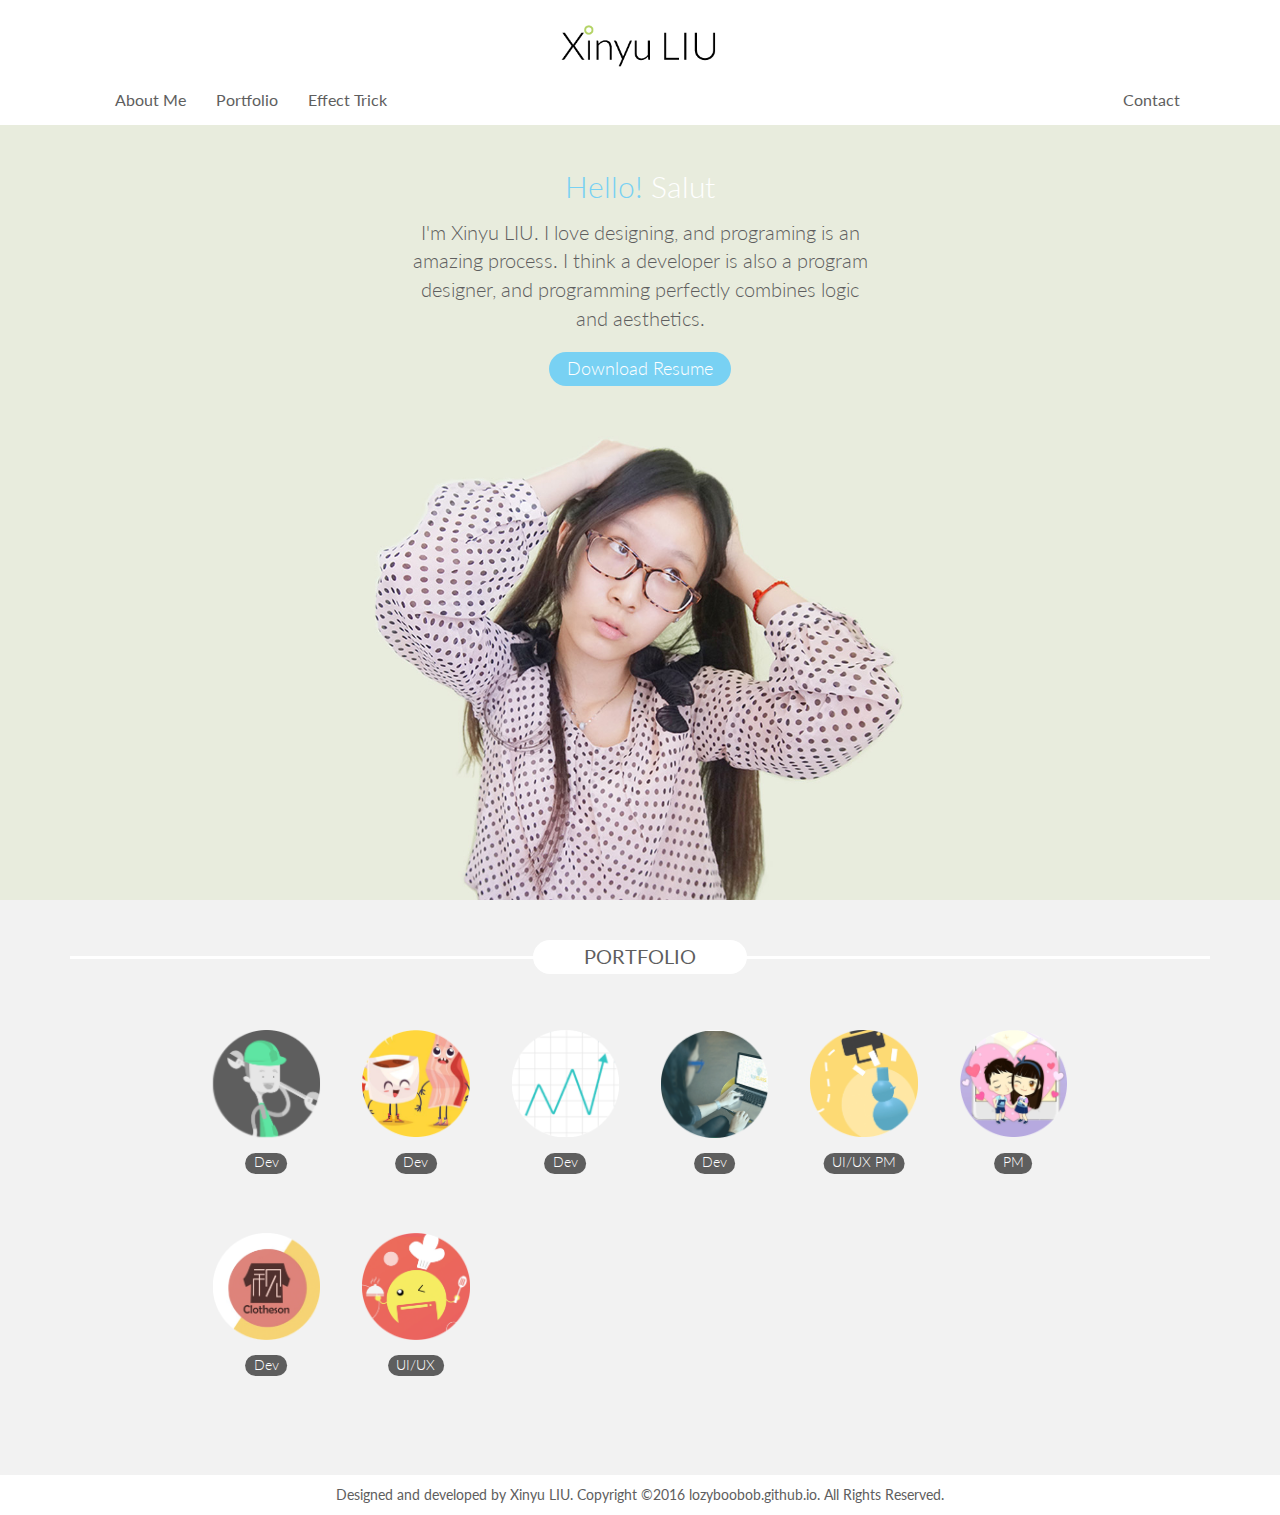
<file: index.html>
<!DOCTYPE html>
<html>

<head>
    <meta charset="utf-8">
    <meta name="viewport" content="initial-scale=1, maximum-scale=1, user-scalable=no, width=device-width">
    <script src="lib/jquery-2.2.4.min.js"></script>
    <link rel="stylesheet" href="lib/bootstrap-3.3.0-dist/dist/css/bootstrap.css">
    <script src="lib/bootstrap-3.3.0-dist/dist/js/bootstrap.js"></script>
    <link href="stylesheets/frameStylesheet.css" rel="stylesheet">
    <script src="js/index.js"></script>
</head>

<body onresize="resize()">
    <div class="psnweb-header"> <img src="images/main/logo.gif" height="50" class="logo center-block">
        <div class="container">
            <nav class="navbar navbar-default" role="navigation">
                <div class="container-fluid">
                    <!-- Brand and toggle get grouped for better mobile display -->
                    <div class="navbar-header">
                        <button type="button" class="navbar-toggle collapsed" data-toggle="collapse" data-target="#bs-example-navbar-collapse-1"> <span class="sr-only">Toggle navigation</span> <span class="icon-bar"></span> <span class="icon-bar"></span> <span class="icon-bar"></span> </button>
                        <a class="navbar-brand" href="#"></a>
                    </div>
                    <!-- Collect the nav links, forms, and other content for toggling -->
                    <div class="collapse navbar-collapse" id="bs-example-navbar-collapse-1">
                        <ul class="nav navbar-nav navbar-left">
                            <li><a href="#psnweb-info-block">About Me</a></li>
                            <li><a href="portfolios.html#pliizz" id='toPortfolio' class="jumpPort">Portfolio</a></li>
                            <li><a href="effect.html">Effect Trick</a></li>
                        </ul>
                        <ul class="nav navbar-nav navbar-right">
                            <li><a href="Mailto:xinyu.liu@efrei.net?&Subject=From personal site">Contact</a></li>
                        </ul>
                    </div>
                    <!-- /.navbar-collapse -->
                </div>
                <!-- /.container-fluid -->
            </nav>
        </div>
    </div>
    <!-- <div class="container visible-xs"> 
        </div>-->
    <div class="psnweb-content">
        <div id="psnweb-info-frame">
            <div id="psnweb-info-block ">
                <div class="container">
                    <div class="psnweb-info-content">
                        <div class="sm-area center-block margin-top-lg margin-bottom-md">
                            <p class="center blue ex-lg light">Hello! <span class="white"> Salut</span></p>
                            <p class="center ex-md light">I'm Xinyu LIU. I love designing, and programing is an amazing process. I think a developer is also a program designer, and programming perfectly combines logic and aesthetics.</p>
                        </div>
                        <a href="CV.docx"><button class="btn btn-lg blue-bkg center-block light">Download Resume</button></a>
                    </div> <img src="images/main/photo-bkg.jpg" class="hor-center psnweb-my-photo"> </div>
            </div>
        </div>
        <div id="psnweb-port-home-frame" class="container">
            <div class="psnweb-block-title">
                <div class="line"></div>
                <div class=" psnweb-title ">PORTFOLIO</div>
            </div>
            <div class="margin-lg  psnweb-home-ports-frame">
                <div class="row margin-md psnweb-home-ports">
                    <a href="portfolios.html#pliizz" id="toPliizz" class="jumpPort ">
                        <div class="col-lg-2 col-sm-3 col-xs-6  port center-block ">
                            <div class="flip-container " ontouchstart="this.classList.toggle('hover');">
                                <div class="flipper center-block">
                                    <div class="front"> <img src='images/main/V1-1_10.png' class="center-block " width="90%" onclick="openPliizz()"> </div>
                                    <div class="back"> <img src='images/main/V1_03.png' class="center-block " width="90%" onclick="openPliizz()"> 
                                    </div>
                                </div>
                            </div>
                            <div class="label">Dev</div>
                        </div>
                    </a>
                    <a href="portfolios.html#collecteat" id='toCollecteat' class="jumpPort">
                        <div class="col-lg-2 col-sm-3 col-xs-6 port center-block"> <div class="flip-container " ontouchstart="this.classList.toggle('hover');">
                                <div class="flipper center-block">
                                    <div class="front"> <img src='images/main/V1-1_03.png' class="center-block " width="90%" onclick="openPliizz()"> </div>
                                    <div class="back"> <img src='images/main/V1_05.png' class="center-block " width="90%" onclick="openPliizz()"> 
                                    </div>
                                </div>
                            </div>
                            <div class="label">Dev</div>
                        </div>
                    </a>
                    <a href="portfolios.html#topclass" id='toTopclass' class="jumpPort">
                        <div class="col-lg-2 col-sm-3 col-xs-6 port center-block"> <div class="flip-container " ontouchstart="this.classList.toggle('hover');">
                                <div class="flipper center-block">
                                    <div class="front"> <img src='images/main/V1-1_05.png' class="center-block " width="90%" onclick="openPliizz()"> </div>
                                    <div class="back"> <img src='images/main/V1_07.png' class="center-block " width="90%" onclick="openPliizz()"> 
                                    </div>
                                </div>
                            </div>
                            <div class="label">Dev</div>
                        </div>
                    </a>
                    <a href="portfolios.html#moncapital" id='toMoncapital' class="jumpPort">
                        <div class="col-lg-2 col-sm-3 col-xs-6 port center-block"> <div class="flip-container " ontouchstart="this.classList.toggle('hover');">
                                <div class="flipper center-block">
                                    <div class="front"> <img src='images/main/V1-1_07.png' class="center-block " width="90%" onclick="openPliizz()"> </div>
                                    <div class="back"> <img src='images/main/V1_09.png' class="center-block " width="90%" onclick="openPliizz()"> 
                                    </div>
                                </div>
                            </div>
                            <div class="label">Dev</div>
                        </div>
                    </a>
                    <a href="portfolios.html#my3d" id='toMy3d' class="jumpPort">
                        <div class="col-lg-2 col-sm-3 col-xs-6 port center-block"><div class="flip-container " ontouchstart="this.classList.toggle('hover');">
                                <div class="flipper center-block">
                                    <div class="front"> <img src='images/main/V1-1_18.png' class="center-block " width="90%" onclick="openPliizz()"> </div>
                                    <div class="back"> <img src='images/main/V1_15.png' class="center-block " width="90%" onclick="openPliizz()"> 
                                    </div>
                                </div>
                            </div>
                            <div class="label">UI/UX PM</div>
                        </div>
                    </a>
                    <a href="portfolios.html#minius" id='toMinius' class="jumpPort">
                        <div class="col-lg-2 col-sm-3 col-xs-6 port center-block"> <div class="flip-container " ontouchstart="this.classList.toggle('hover');">
                                <div class="flipper center-block">
                                    <div class="front"> <img src='images/main/V1-1_20.png' class="center-block " width="90%" onclick="openPliizz()"> </div>
                                    <div class="back"> <img src='images/main/V1_16.png' class="center-block " width="90%" onclick="openPliizz()"> 
                                    </div>
                                </div>
                            </div>
                            <div class="label">PM</div>
                        </div>
                    </a>
                    <a href="portfolios.html#clotheson" id='toClotheson' class="jumpPort">
                        <div class="col-lg-2 col-sm-3 col-xs-6 port center-block"><div class="flip-container " ontouchstart="this.classList.toggle('hover');">
                                <div class="flipper center-block">
                                    <div class="front"> <img src='images/main/V1-1_16.png' class="center-block " width="90%" onclick="openPliizz()"> </div>
                                    <div class="back"> <img src='images/main/V1_17.png' class="center-block " width="90%" onclick="openPliizz()"> 
                                    </div>
                                </div>
                            </div>
                            <div class="label">Dev</div>
                        </div>
                    </a>
                    <a href="portfolios.html#meishike" id='toMeishike' class="jumpPort">
                        <div class="col-lg-2 col-sm-3 col-xs-6 port center-block"> <div class="flip-container " ontouchstart="this.classList.toggle('hover');">
                                <div class="flipper center-block">
                                    <div class="front"> <img src='images/main/V1-1_17.png' class="center-block " width="90%" onclick="openPliizz()"> </div>
                                    <div class="back"> <img src='images/main/V1_18.png' class="center-block " width="90%" onclick="openPliizz()"> 
                                    </div>
                                </div>
                            </div>
                            <div class="label">UI/UX</div>
                        </div>
                    </a>
                </div>
            </div>
        </div>
        <!--  <div class="banner  container-fluid" id="inscription-banner">
            <div class="container" id="inscription-container">
                <div class="col-xs-12 col-sm-6" id="inscription-left">
                    <div>
                        <p class="no-margin-bottom lg bold white " style="text-align:left">INSCRIVEZ VOUS</p>
                        <p class="no-margin-bottom ex-md bold white" style="text-align:left">POUR TRAVAILLER EN PARTENARIAT AVEC COLLECT’EAT</p>
                    </div>
                </div>
                <div class="col-xs-12 col-sm-6 " id="inscription-part">
                    <form class="inspcription-block">
                        <p class="blue center ex-md">INSCRIPTION</p>
                        <label>Nom de l’établissement</label>
                        <br>
                        <input type="text" class=" margin-bottom-sm form-control">
                        <label>Prénom & nom de responsable*</label>
                        <br>
                        <input type="text" class="form-control">
                        <p style="text-align:left" class="sm blue margin-bottom-sm">vos coordonnées restent confidentielles</p>
                        <label>Adresse de l’établissement</label>
                        <br>
                        <input type="text" class="margin-bottom-sm form-control" placeholder="N° de voie / CP / ville">
                        <label>Téléphone fixe (facultatif)</label>
                        <br>
                        <input type="text" class="input-sm margin-bottom-sm form-control">
                        <label>Téléphone mobile</label>
                        <input type="text" class="input-sm margin-bottom-sm form-control" placeholder="+ 33 (0) 6">
                        <label>E-mail</label>
                        <br>
                        <input type="text" class=" margin-bottom-sm form-control" placeholder="+ 33 (0) 6">
                        <label>Disposez-vous d’un TPV relié à internet ?</label>
                        <br>
                        <button type="button" class="btn grey-frame margin-bottom-sm" style="height:30px">Oui</button>
                        <button type="button" class="btn grey-frame margin-bottom-sm" style="height:30px">Non</button>
                        <br>
                        <label>Comment avez-vous entendu parler de Collect’eat ?</label>
                        <br>
                        <select class="grey margin-bottom-sm form-control" style="width:70%">
                            <option>Choisir</option>
                        </select>
                        <input type="checkbox" name="inscrip-cb" id="inscrip-cb" class="margin-bottom-sm">
                        <label for="inscrip-cb" style="margin-left:10px" class="margin-bottom-sm sm">J’accèpte les <a class="blue decoration">conditions générales d’utilisation</a></label>
                        <button type="button" class="btn blue-bkg center-block" id="inscription-btn">DEVENIR RESTAURATEUR PARTENAIRE</button>
                    </form>
                </div>
            </div>
        </div>--></div>
    <div class="footer">
        <div class="container">
            <div class="row">
                <li>Designed and developed by Xinyu LIU. Copyright ©2016 lozyboobob.github.io. All Rights Reserved.</li>
            </div>
        </div>
    </div>
</body>

</html>
</file>
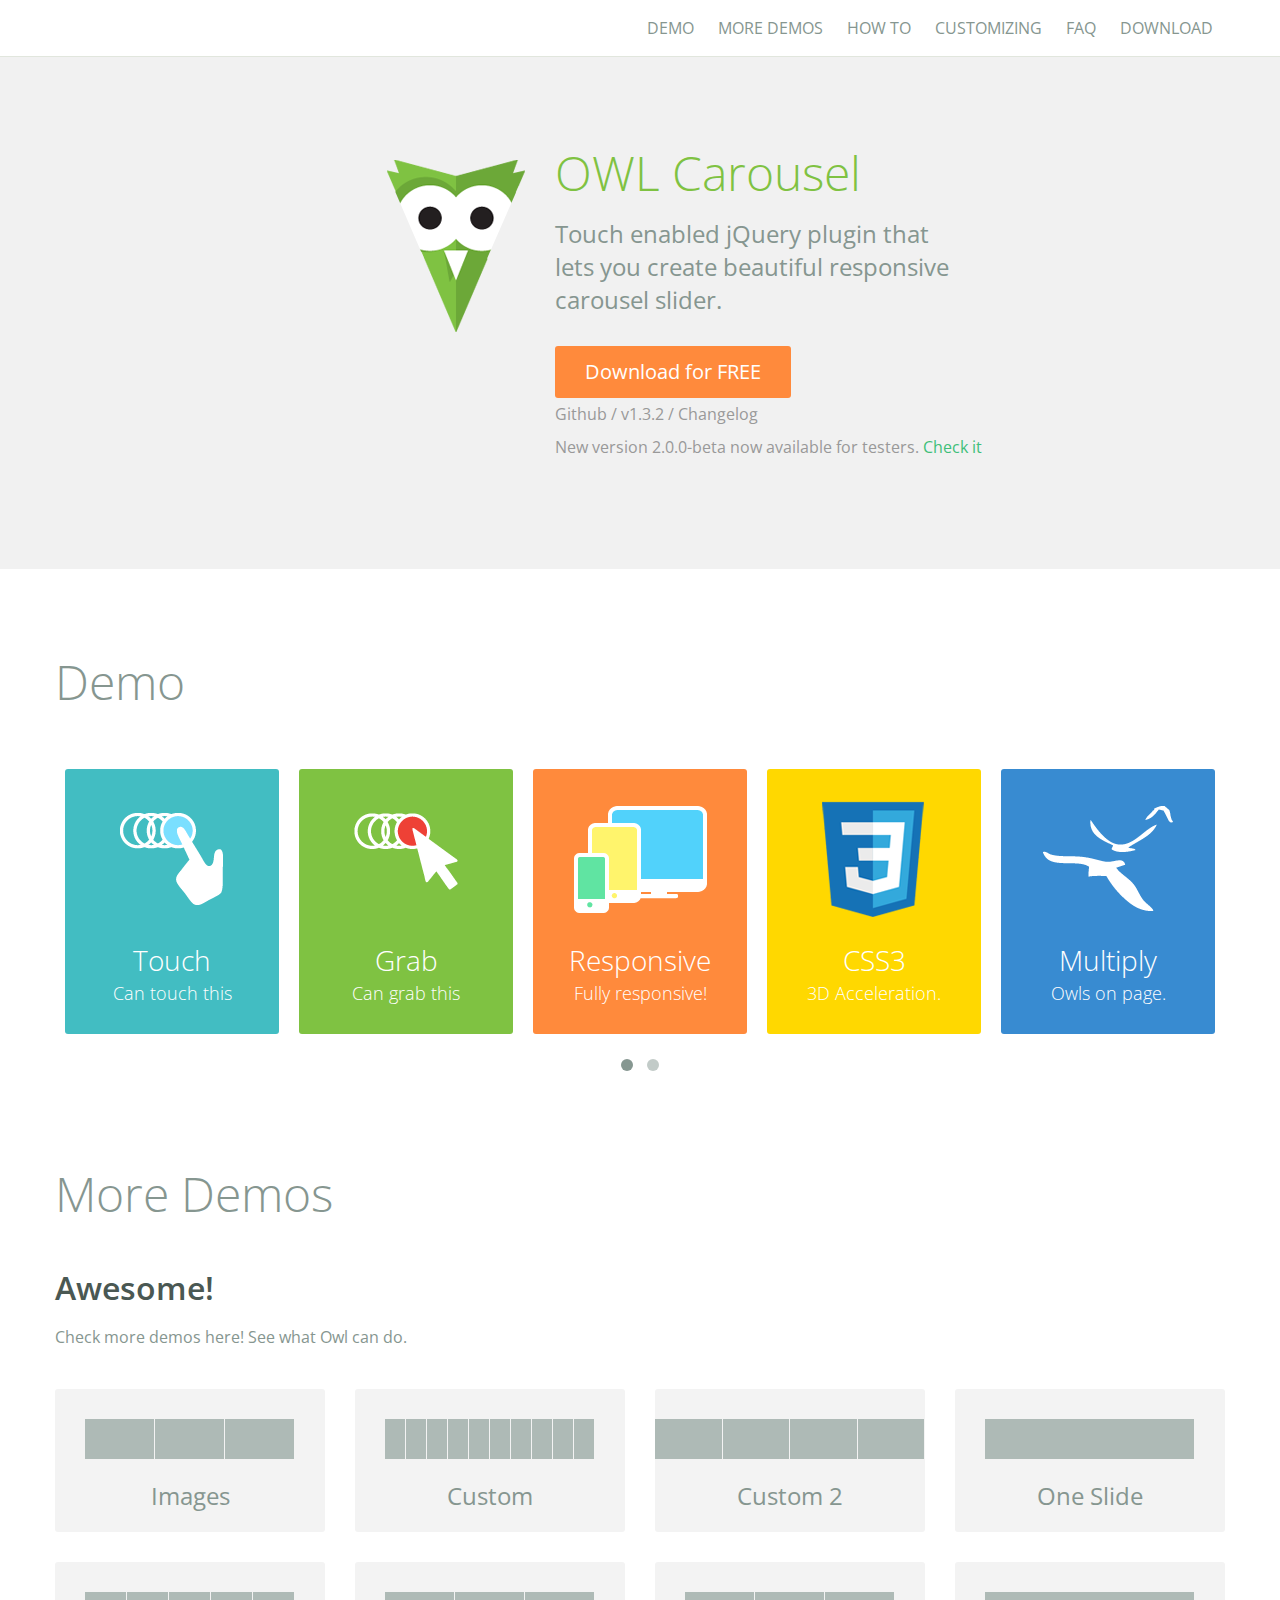
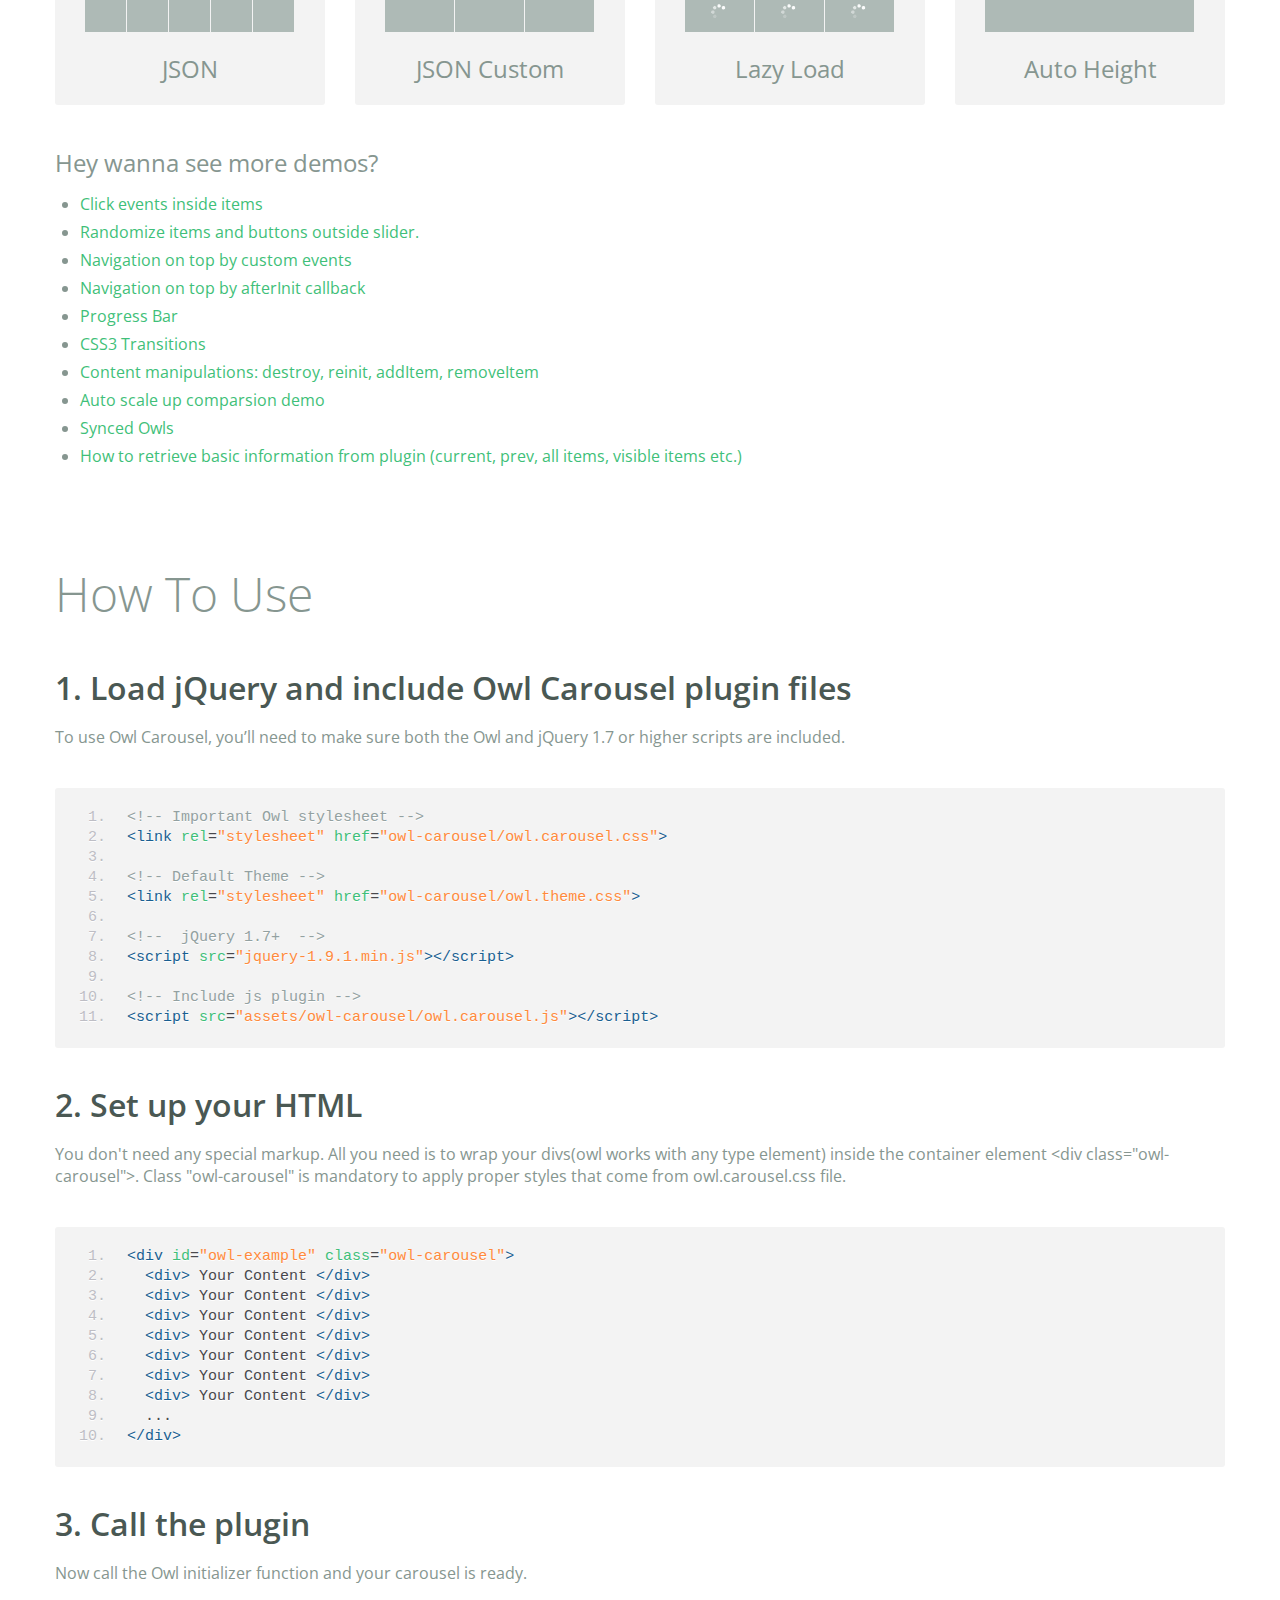
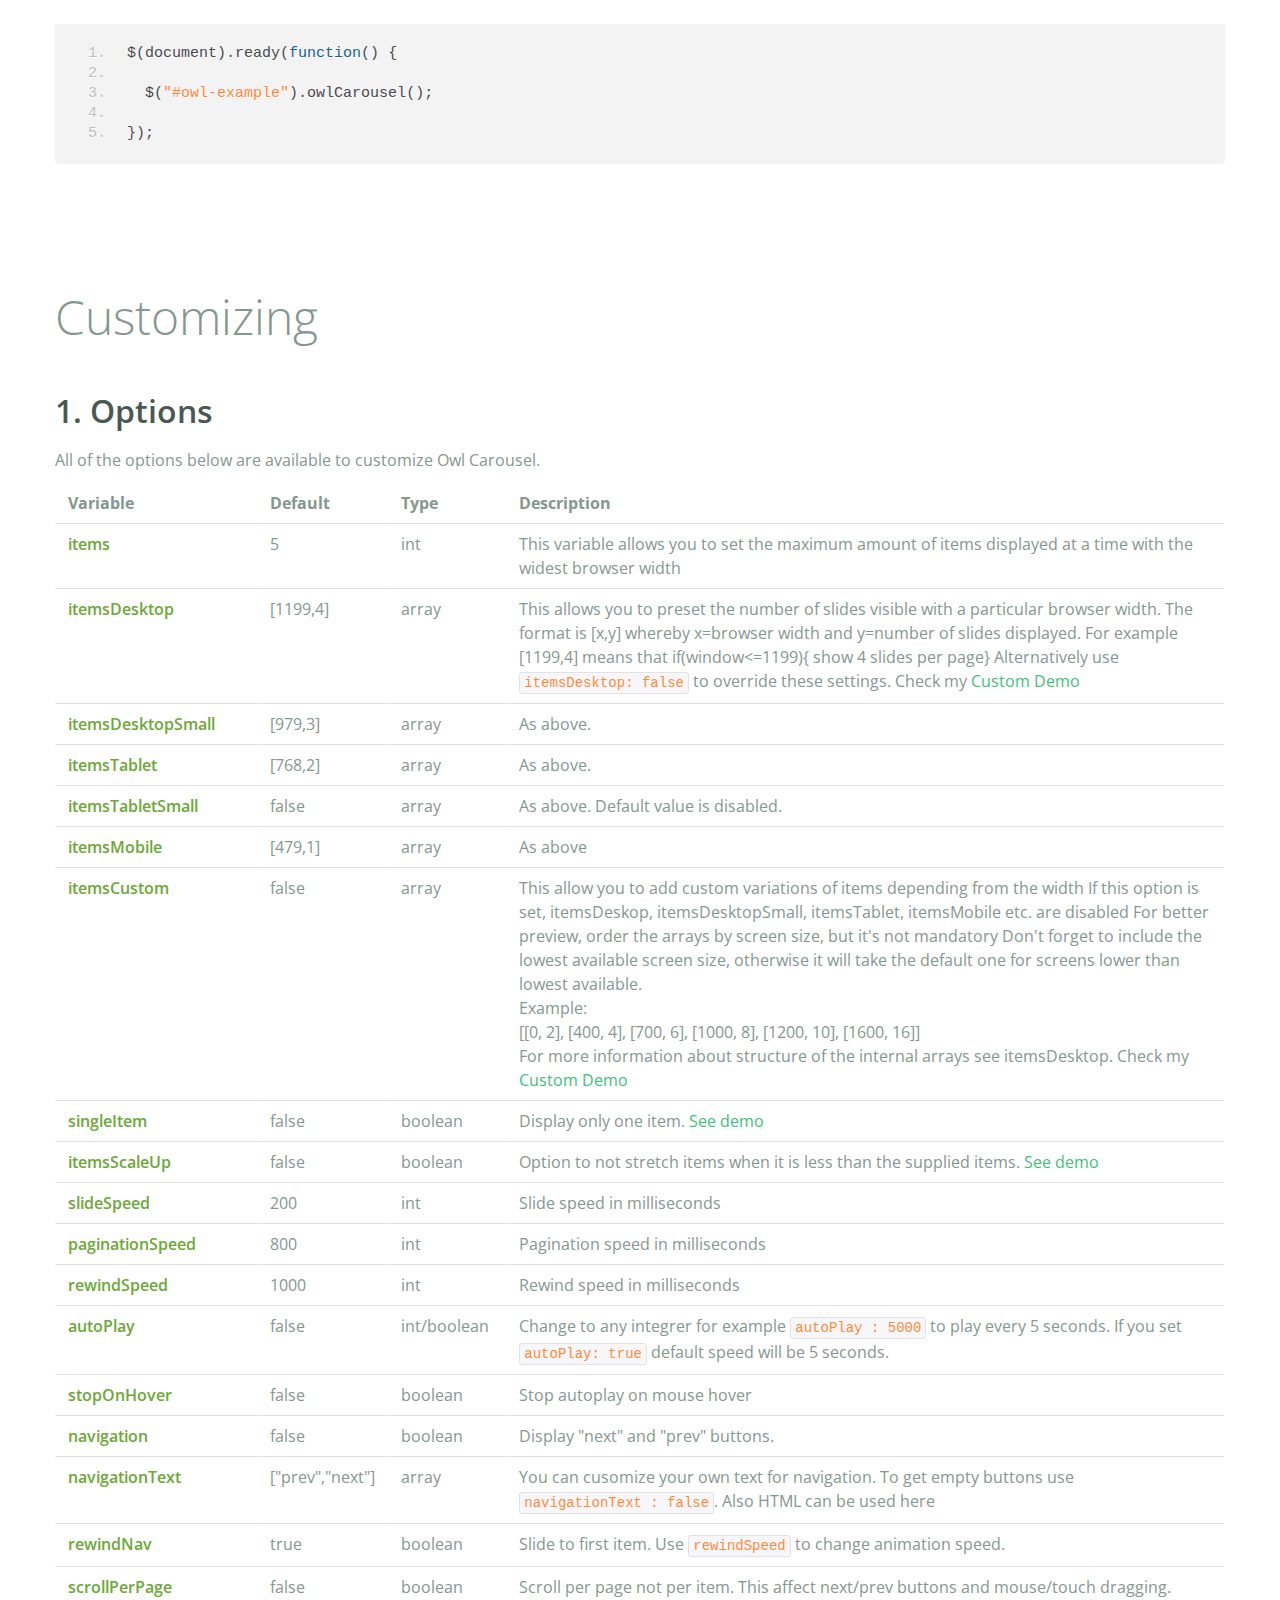
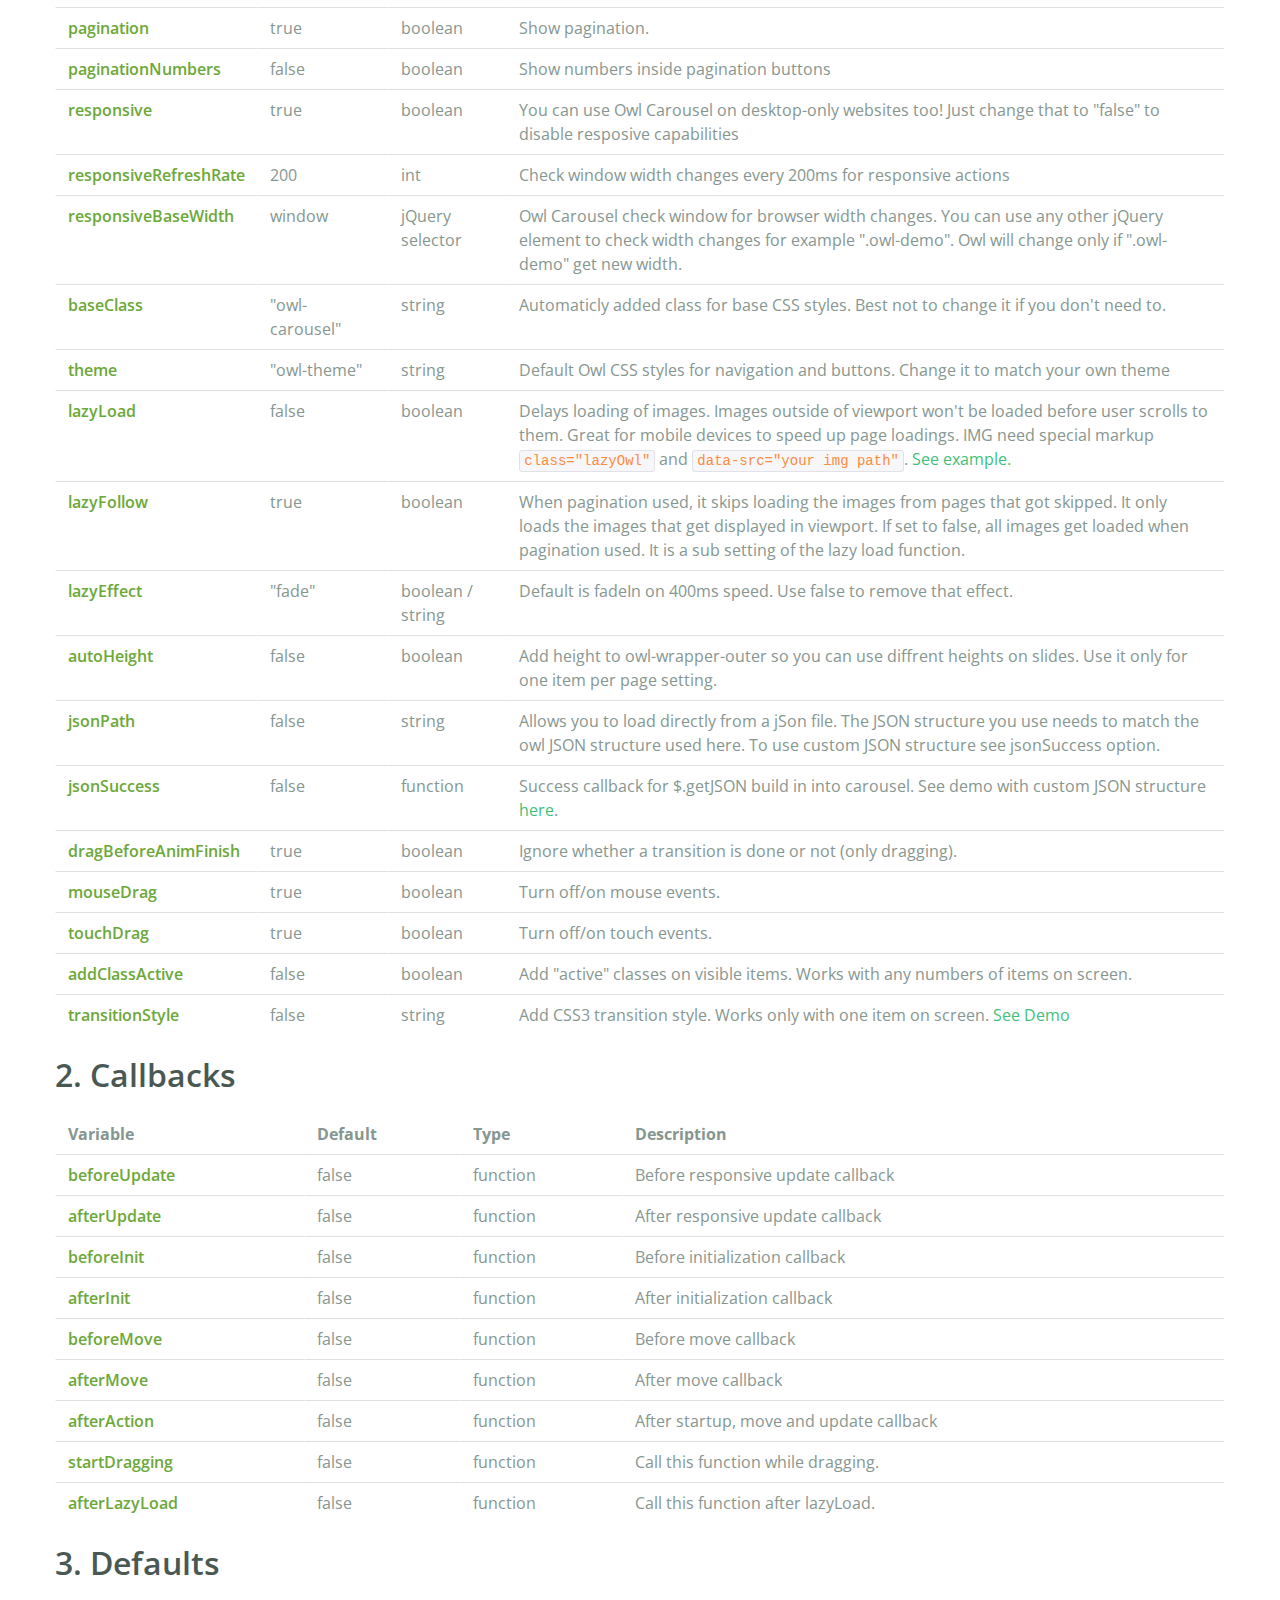
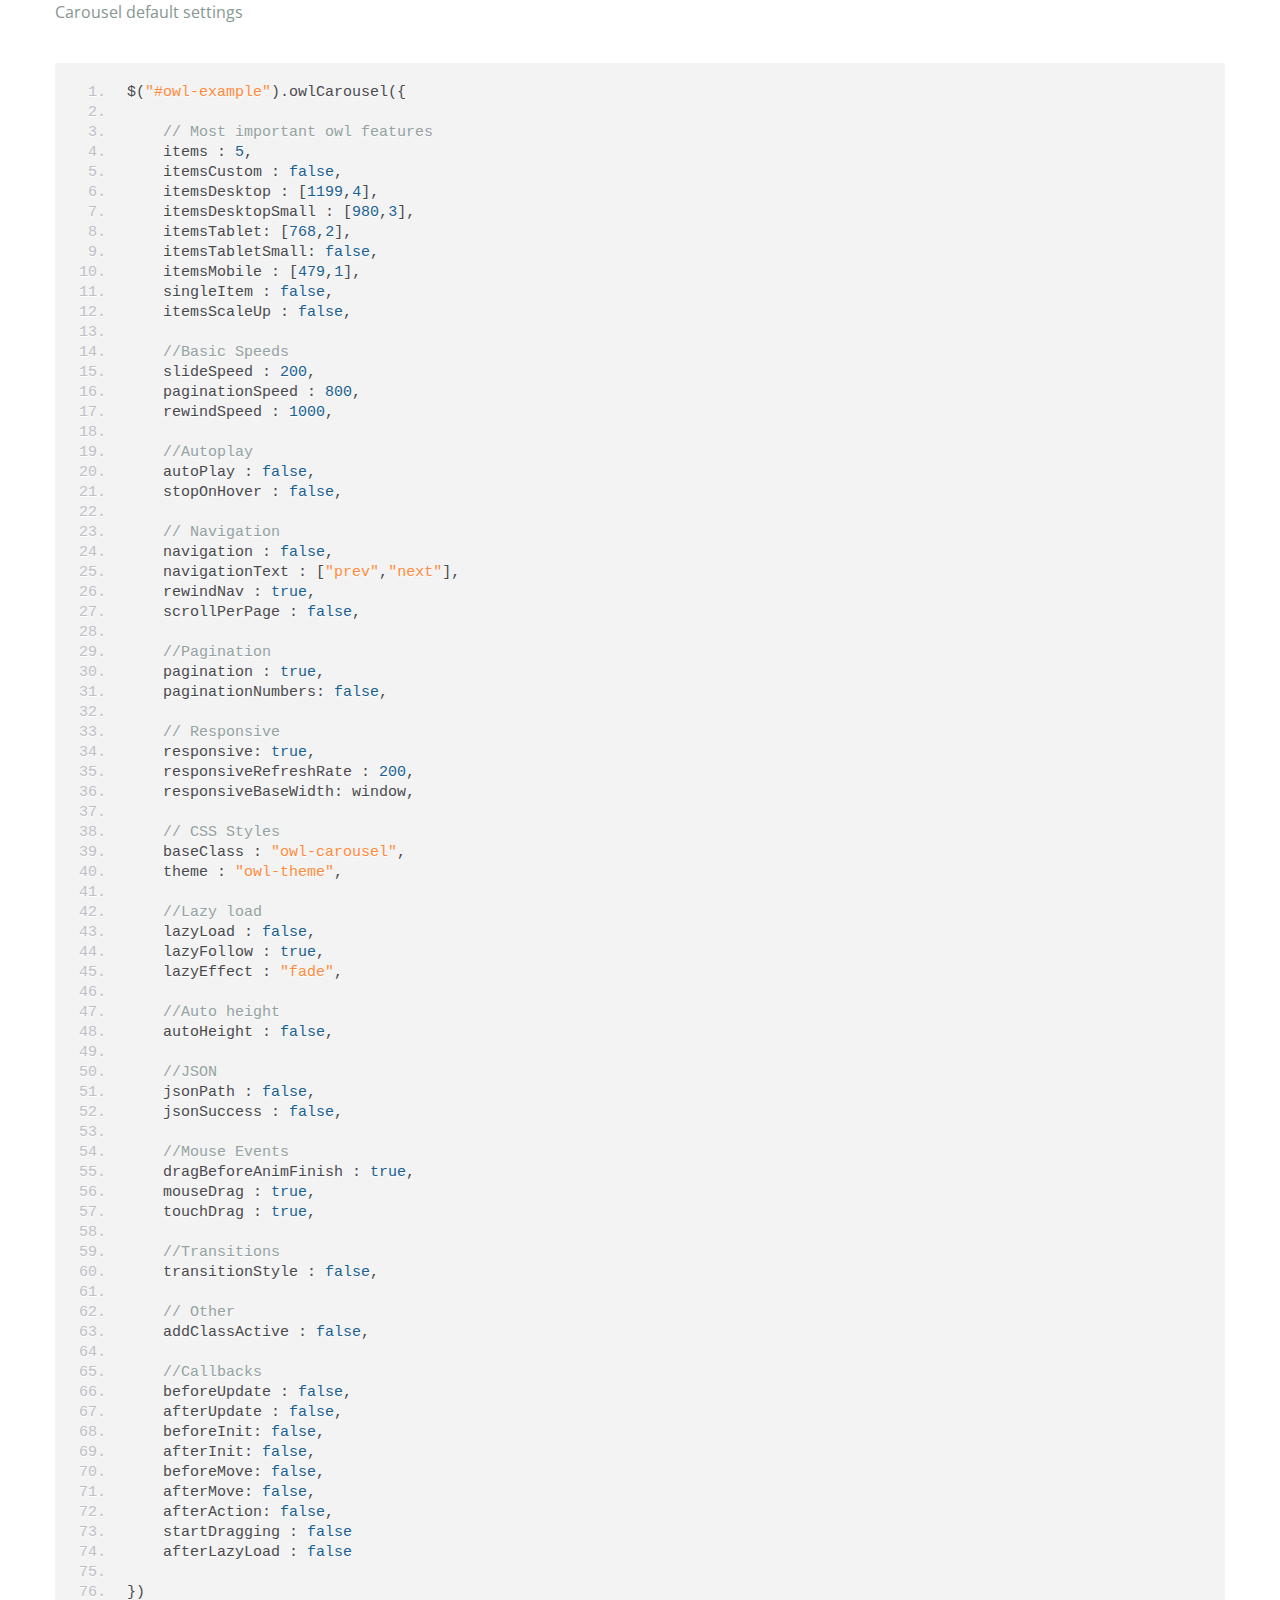
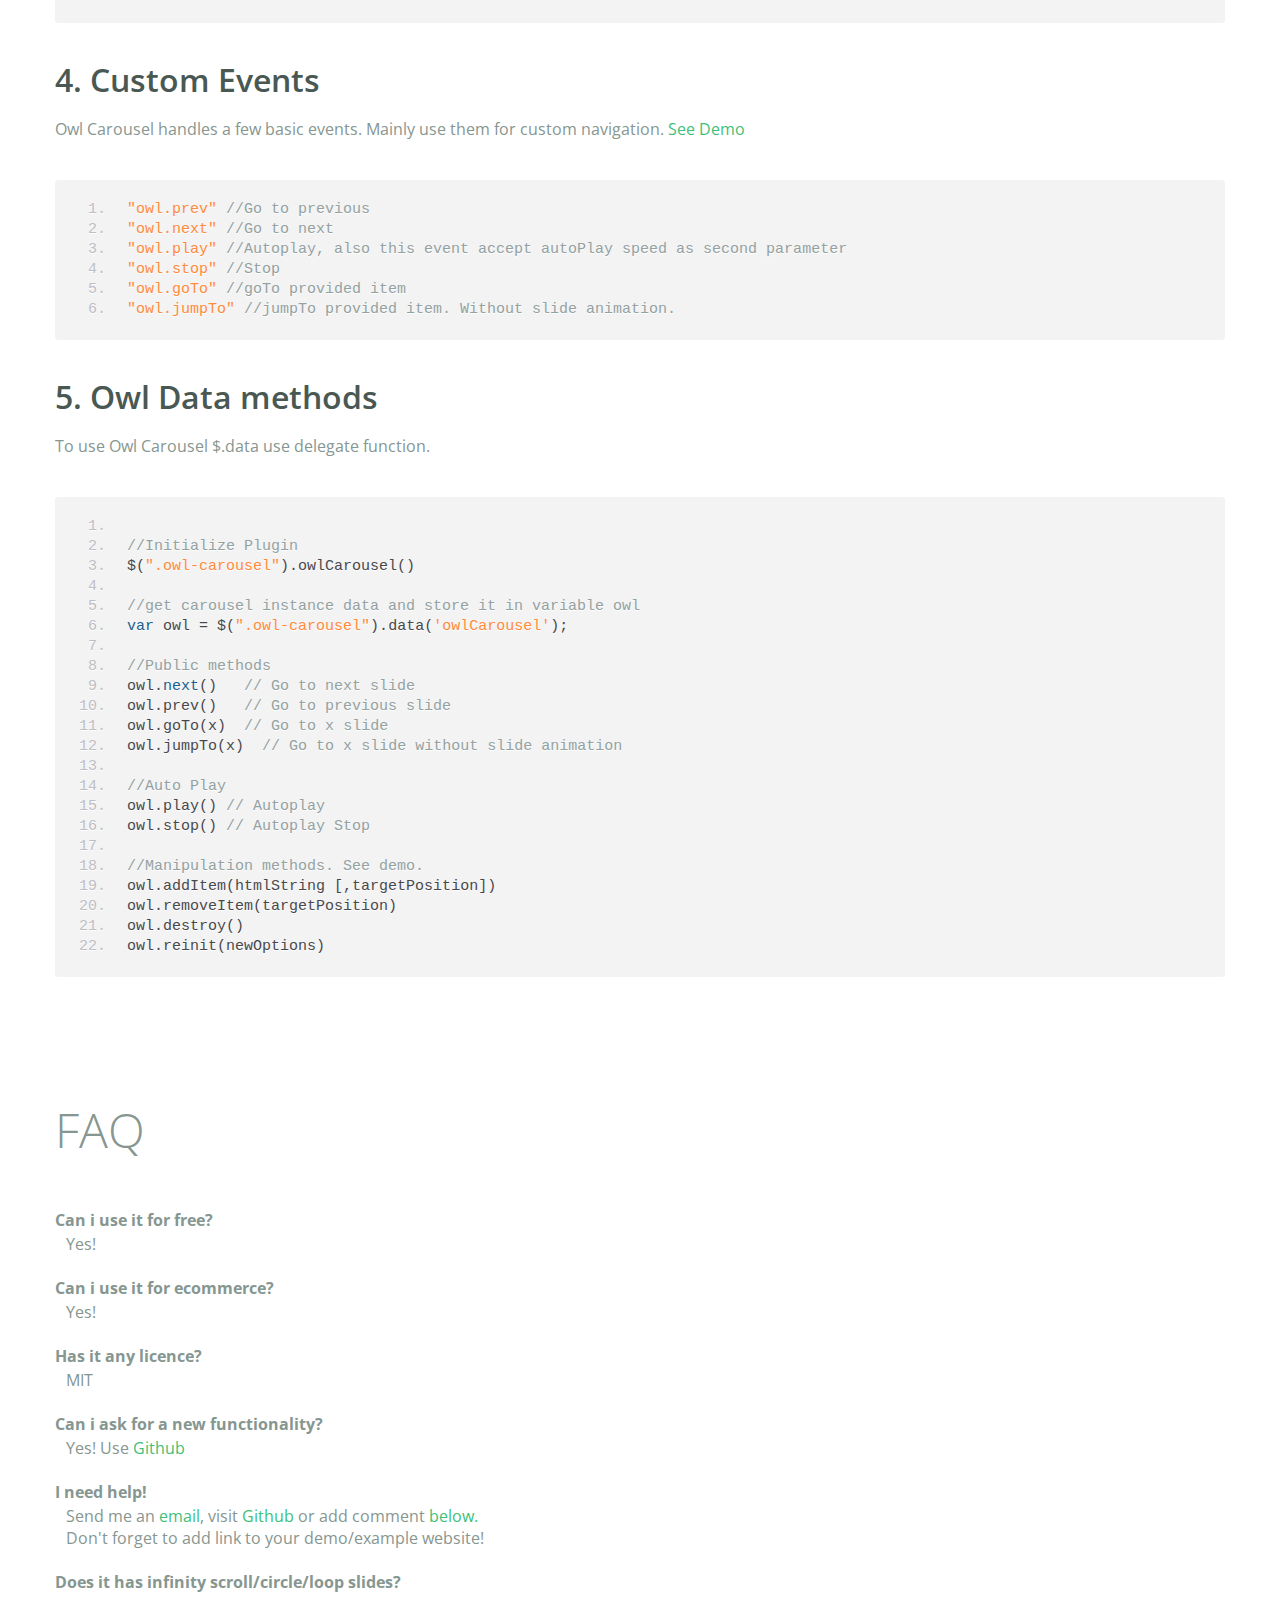
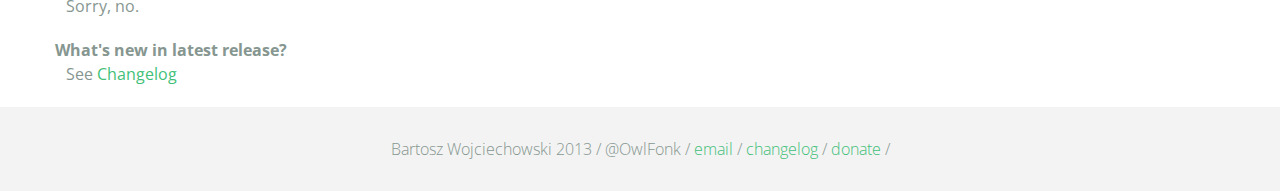
<file: owl.carousel/index.html>
<!DOCTYPE html>
<html lang="en">
  <head>
    <meta charset="utf-8">
    <title>Owl Carousel</title>
    <meta name="viewport" content="width=device-width, initial-scale=1.0">
    <meta name="description" content="jQuery Responsive Carousel - Owl Carusel">
    <meta name="author" content="Bartosz Wojciechowski">
    <meta name="keywords" content="HTML,CSS,JSON,JavaScript, jQuery, Responsive, Design, Owl, Carousel, Free">

    <link href='http://fonts.googleapis.com/css?family=Open+Sans:400italic,400,300,600,700' rel='stylesheet' type='text/css'>
    <link href="assets/css/bootstrapTheme.css" rel="stylesheet">
    <link href="assets/css/custom.css" rel="stylesheet">

    <!-- Owl Carousel Assets -->
    <link href="owl-carousel/owl.carousel.css" rel="stylesheet">
    <link href="owl-carousel/owl.theme.css" rel="stylesheet">

    <!-- Prettify -->
    <link href="assets/js/google-code-prettify/prettify.css" rel="stylesheet">

    <!-- Le fav and touch icons -->
    <link rel="apple-touch-icon-precomposed" sizes="144x144" href="assets/ico/apple-touch-icon-144-precomposed.png">
    <link rel="apple-touch-icon-precomposed" sizes="114x114" href="assets/ico/apple-touch-icon-114-precomposed.png">
      <link rel="apple-touch-icon-precomposed" sizes="72x72" href="assets/ico/apple-touch-icon-72-precomposed.png">
                    <link rel="apple-touch-icon-precomposed" href="assets/ico/apple-touch-icon-57-precomposed.png">
                                   <link rel="shortcut icon" href="assets/ico/favicon.png">
  </head>
  <body>
      <div id="top-nav" class="navbar navbar-fixed-top">
        <div class="navbar-inner">
          <div class="container">
            <button type="button" class="btn btn-navbar" data-toggle="collapse" data-target=".nav-collapse">
            <span class="icon-bar"></span>
            <span class="icon-bar"></span>
            <span class="icon-bar"></span>
          </button>
            <div class="nav-collapse collapse">
            <ul class="nav pull-right">
              <li><a href="#demo">Demo</a></li>
              <li><a href="#more-demos">More Demos</a></li>
              <li><a href="#how-to">How To</a></li>
              <li><a href="#customizing">Customizing</a></li>
              <li><a href="#faq">FAQ</a></li>
              <li><a href="owl.carousel.zip" class="download" data-spy="affix" data-offset-top="450">Download</a></li>
            </ul>
            </div>
          </div>
        </div>
      </div>

      <div id="header">
        <div class="container">
          <div class="row">
            <div class="span5">
                <img class="logo" src="assets/img/owl-logo.png" alt="Owl Logo">
              </div>
            <div class="span7">
              <h1>OWL Carousel </h1>
              <h3>Touch enabled jQuery plugin that lets you create beautiful responsive carousel slider.</h3>
              <a class="btn btn-success btn-large" href="owl.carousel.zip">Download for FREE</a>
              <p class="muted"><a class="muted" href="https://github.com/OwlFonk/OwlCarousel">Github</a> / v1.3.2 / <a class="muted" href="changelog.html">Changelog</a></p> 
              <p class="muted">New version 2.0.0-beta now available for testers. <a href="http://www.owlgraphic.com/owlcarousel2/">Check it</a></p>
            </div>
          </div>
        </div>
      </div>

      <div id="demo">
        <div class="container">
          <div class="row">
            <div class="span12">
              <h1>Demo</h1>
            </div>
          </div>

          <div class="row">
            <div class="span12">

              <div id="owl-example" class="owl-carousel">

                <div class="item darkCyan">
                  <img src="assets/img/demo-slides/touch.png" alt="Touch">
                    <h3>Touch</h3>
                    <h4>Can touch this</h4>
                </div>
                <div class="item forestGreen">
                  <img src="assets/img/demo-slides/grab.png" alt="Grab">
                    <h3>Grab</h3>
                    <h4>Can grab this</h4>
                </div>
                <div class="item orange">
                  <img src="assets/img/demo-slides/responsive.png" alt="Responsive">
                    <h3>Responsive</h3>
                    <h4>Fully responsive!</h4>
                </div>

                <div class="item yellow">
                  <img src="assets/img/demo-slides/css3.png" alt="CSS3">
                    <h3>CSS3</h3>
                    <h4>3D Acceleration.</h4>
                </div>

                <div class="item dodgerBlue">
                  <img src="assets/img/demo-slides/multi.png" alt="Multi">
                    <h3>Multiply</h3>
                    <h4>Owls on page.</h4>
                </div>

                <div class="item skyBlue">
                  <img src="assets/img/demo-slides/modern.png" alt="Modern Browsers">
                    <h3>Modern</h3>
                    <h4>Browsers Compatibility</h4>
                </div>

                <div class="item zombieGreen">
                  <img src="assets/img/demo-slides/zombie.png" alt="Zombie Browsers - old ones">
                    <h3>Zombie</h3>
                    <h4>Browsers Compatibility</h4>
                </div>

                <div class="item violet">
                  <img src="assets/img/demo-slides/controls.png" alt="Take Control">
                    <h3>Take Control</h3>
                    <h4>The way you like</h4>
                </div>

                <div class="item yellowLight">
                  <img src="assets/img/demo-slides/feather.png" alt="Light">
                    <h3>Light</h3>
                    <h4>As a feather</h4>
                </div>

                <div class="item steelGray">
                  <img src="assets/img/demo-slides/tons.png" alt="Tons of Opotions">
                    <h3>Tons</h3>
                    <h4>of options</h4>
                </div>

              </div>


            </div>
          </div>

        </div>
      </div>

    <div id="more-demos">
      <div class="container">

        <div class="row">
          <div class="span12">
            <h1>More Demos</h1>
            <h2>Awesome!</h2>
            <p>Check more demos here! See what Owl can do.</p>
          </div>
        </div>

        <div class="row demos-row">
          <div class="span3">
            <a href="demos/images.html" class="demo-box">
              <div class="demo-wrapper demo-images clearfix">
                <div class="demo-slide"><div class="bg"></div></div>
                <div class="demo-slide"><div class="bg"></div></div>
                <div class="demo-slide"><div class="bg"></div></div>
              </div>
              <h3>Images</h3>
            </a>
          </div>

          <div class="span3">
            <a href="demos/custom.html" class="demo-box">
              <div class="demo-wrapper demo-custom clearfix">
                <div class="demo-slide"><div class="bg"></div></div>
                <div class="demo-slide"><div class="bg"></div></div>
                <div class="demo-slide"><div class="bg"></div></div>
                <div class="demo-slide"><div class="bg"></div></div>
                <div class="demo-slide"><div class="bg"></div></div>
                <div class="demo-slide"><div class="bg"></div></div>
                <div class="demo-slide"><div class="bg"></div></div>
                <div class="demo-slide"><div class="bg"></div></div>
                <div class="demo-slide"><div class="bg"></div></div>
                <div class="demo-slide"><div class="bg"></div></div>
              </div>
              <h3>Custom</h3>
            </a>
          </div>

          <div class="span3">
            <a href="demos/itemsCustom.html" class="demo-box">
              <div class="demo-wrapper demo-full clearfix">
                <div class="demo-slide"><div class="bg"></div></div>
                <div class="demo-slide"><div class="bg"></div></div>
                <div class="demo-slide"><div class="bg"></div></div>
                <div class="demo-slide"><div class="bg"></div></div>
              </div>
              <h3>Custom 2</h3>
            </a>
          </div>

          <div class="span3">
            <a href="demos/one.html" class="demo-box">
              <div class="demo-wrapper demo-one clearfix">
                <div class="demo-slide"><div class="bg"></div></div>
              </div>
              <h3>One Slide</h3>
            </a>
          </div>

        </div>
        <div class="row demos-row">
          <div class="span3">
            <a href="demos/json.html" class="demo-box">
              <div class="demo-wrapper demo-Json clearfix">
                <div class="demo-slide"><div class="bg"></div></div>
                <div class="demo-slide"><div class="bg"></div></div>
                <div class="demo-slide"><div class="bg"></div></div>
                <div class="demo-slide"><div class="bg"></div></div>
                <div class="demo-slide"><div class="bg"></div></div>
              </div>
              <h3>JSON</h3>
            </a>
          </div>

          <div class="span3">
            <a href="demos/customJson.html" class="demo-box">
              <div class="demo-wrapper demo-Json-custom clearfix">
                <div class="demo-slide"><div class="bg"></div></div>
                <div class="demo-slide"><div class="bg"></div></div>
                <div class="demo-slide"><div class="bg"></div></div>
              </div>
              <h3>JSON Custom</h3>
            </a>
          </div>

          <div class="span3">
            <a href="demos/lazyLoad.html" class="demo-box">
              <div class="demo-wrapper demo-lazy clearfix">
                <div class="demo-slide"><div class="bg"></div></div>
                <div class="demo-slide"><div class="bg"></div></div>
                <div class="demo-slide"><div class="bg"></div></div>
              </div>
              <h3>Lazy Load</h3>
            </a>
          </div>

          <div class="span3">
            <a href="demos/autoHeight.html" class="demo-box">
              <div class="demo-wrapper demo-height clearfix">
                <div class="demo-slide"><div class="bg"></div></div>
              </div>
              <h3>Auto Height</h3>
            </a>
          </div>

          
        </div>

        <div class="row">
          <div class="span12">
            <h3>Hey wanna see more demos?</h3>
            <ul>
              <li>
                <a href="demos/click.html">Click events inside items</a>
              </li>
              <li>
                <a href="demos/randomOrder.html">Randomize items and buttons outside slider.</a>
              </li>
              <li>
                <a href="demos/navOnTop.html">Navigation on top by custom events</a>
              </li>
              <li>
                <a href="demos/navOnTop2.html">Navigation on top by afterInit callback</a>
              </li>
              <li>
                <a href="demos/progressBar.html">Progress Bar</a>
              </li>
              <li>
                <a href="demos/transitions.html">CSS3 Transitions</a>
              </li>
              <li>
                <a href="demos/manipulations.html">Content manipulations: destroy, reinit, addItem, removeItem</a>
              </li>
              <li>
                <a href="demos/scaleup.html">Auto scale up comparsion demo</a>
              </li>
              <li>
                <a href="demos/sync.html">Synced Owls</a>
              </li>
              <li>
                <a href="demos/owlStatus.html">How to retrieve basic information from plugin (current, prev, all items, visible items etc.)</a>
              </li>
            </ul>
            
          </div>
        </div>


      </div>
    </div>

    <div id="how-to">
      <div class="container">
        <div class="row">
          <div class="span12">
            <h1>How To Use</h1>
            <h2>1. Load jQuery and include Owl Carousel plugin files</h2>
            <p>To use Owl Carousel, you’ll need to make sure both the Owl and jQuery 1.7 or higher scripts are included.</p>
<pre class="pre-show prettyprint linenums">
&lt;!-- Important Owl stylesheet --&gt;
&lt;link rel="stylesheet" href="owl-carousel/owl.carousel.css"&gt;

&lt;!-- Default Theme --&gt;
&lt;link rel="stylesheet" href="owl-carousel/owl.theme.css"&gt;

&lt;!--  jQuery 1.7+  --&gt;
&lt;script src="jquery-1.9.1.min.js"&gt;&lt;/script&gt;

&lt;!-- Include js plugin --&gt;
&lt;script src="assets/owl-carousel/owl.carousel.js"&gt;&lt;/script&gt;
</pre>
          <h2>2. Set up your HTML</h2>
          <p>You don't need any special markup. All you need is to wrap your divs(owl works with any type element) inside the container element &lt;div class="owl-carousel"&gt;. Class "owl-carousel" is mandatory to apply proper styles that come from owl.carousel.css file.</p>
<pre class="pre-show prettyprint linenums">
&lt;div id="owl-example" class="owl-carousel"&gt;
  &lt;div&gt; Your Content &lt;/div&gt;
  &lt;div&gt; Your Content &lt;/div&gt;
  &lt;div&gt; Your Content &lt;/div&gt;
  &lt;div&gt; Your Content &lt;/div&gt;
  &lt;div&gt; Your Content &lt;/div&gt;
  &lt;div&gt; Your Content &lt;/div&gt;
  &lt;div&gt; Your Content &lt;/div&gt;
  ...
&lt;/div>
</pre>    
          <h2>3. Call the plugin</h2>
          <p>Now call the Owl initializer function and your carousel is ready.</p>
<pre class="pre-show prettyprint linenums">
$(document).ready(function() {

  $("#owl-example").owlCarousel();

});
</pre>  
          </div>
        </div>
      </div>
    </div>


    <div id="customizing">
      <div class="container">
        <div class="row">
          <div class="span12">
            <h1>Customizing</h1>
            <h2>1. Options</h2>
            <p>All of the options below are available to customize Owl Carousel.</p> 
            <table class="table hp-table table-bordered table-striped">
              <thead>
                <tr>
                  <th>Variable</th>
                  <th>Default</th>
                  <th>Type</th>
                  <th>Description</th>
                </tr>
              </thead>
              <tbody>
                <tr>
                  <td><span class="text-emp">items</span></td>
                  <td>5</td>
                  <td>int</td>
                  <td>This variable allows you to set the maximum amount of items displayed at a time with the widest browser width</td>
                </tr>
                 <tr>
                  <td><span class="text-emp">itemsDesktop</span></td>
                  <td>[1199,4]</td>
                  <td>array</td>
                  <td>This allows you to preset the number of slides visible with a particular browser width. The format is [x,y] whereby x=browser width and y=number of slides displayed. For example [1199,4] means that if(window&lt;=1199){ show 4 slides per page}
                    Alternatively use <code>itemsDesktop: false</code> to override these settings. Check my <a href="demos/custom.html">Custom Demo</a></td>
                </tr>
                <tr>
                  <td><span class="text-emp">itemsDesktopSmall</span></td>
                  <td>[979,3]</td>
                  <td>array</td>
                  <td>As above.</td>
                </tr>
                <tr>
                  <td><span class="text-emp">itemsTablet</span></td>
                  <td>[768,2]</td>
                  <td>array</td>
                  <td>As above.</td>
                </tr>
                <tr>
                  <td><span class="text-emp">itemsTabletSmall</span></td>
                  <td>false</td>
                  <td>array</td>
                  <td>As above. Default value is disabled.</td>
                </tr>
                <tr>
                  <td><span class="text-emp">itemsMobile</span></td>
                  <td>[479,1]</td>
                  <td>array</td>
                  <td>As above</td>
                </tr>
                <tr>
                  <td><span class="text-emp">itemsCustom</span></td>
                  <td>false</td>
                  <td>array</td>
                  <td>
                    This allow you to add custom variations of items depending from the width
                    If this option is set, itemsDeskop, itemsDesktopSmall, itemsTablet, itemsMobile etc. are disabled
                    For better preview, order the arrays by screen size, but it's not mandatory
                    Don't forget to include the lowest available screen size, otherwise it will take the default one for screens lower than lowest available.
                    <br />Example:<br /> [[0, 2], [400, 4], [700, 6], [1000, 8], [1200, 10], [1600, 16]]<br />
                    For more information about structure of the internal arrays see itemsDesktop. Check my <a href="demos/custom.html">Custom Demo</a></td>
                </tr>
                <tr>
                  <td><span class="text-emp">singleItem</span></td>
                  <td>false</td>
                  <td>boolean</td>
                  <td>Display only one item. <a href="demos/one.html">See demo</a></td>
                </tr>
                <tr>
                  <td><span class="text-emp">itemsScaleUp</span></td>
                  <td>false</td>
                  <td>boolean</td>
                  <td>Option to not stretch items when it is less than the supplied items. <a href="demos/scaleup.html">See demo</a></td>
                </tr>
                <tr>
                  <td><span class="text-emp">slideSpeed</span></td>
                  <td>200</td>
                  <td>int</td>
                  <td>Slide speed in milliseconds</td>
                </tr>
                <tr>
                  <td><span class="text-emp">paginationSpeed</span></td>
                  <td>800</td>
                  <td>int</td>
                  <td>Pagination speed in milliseconds</td>
                </tr>
                <tr>
                  <td><span class="text-emp">rewindSpeed</span></td>
                  <td>1000</td>
                  <td>int</td>
                  <td>Rewind speed in milliseconds</td>
                </tr>
                <tr>
                  <td><span class="text-emp">autoPlay</span></td>
                  <td>false</td>
                  <td>int/boolean</td>
                  <td>Change to any integrer for example <code>autoPlay : 5000</code> to play every 5 seconds. If you set <code>autoPlay: true</code> default speed will be 5 seconds.</td>
                </tr>
                <tr>
                <tr>
                  <td><span class="text-emp">stopOnHover</span></td>
                  <td>false</td>
                  <td>boolean</td>
                  <td>Stop autoplay on mouse hover</td>
                </tr>
                <tr>
                <tr>
                  <td><span class="text-emp">navigation</span></td>
                  <td>false</td>
                  <td>boolean</td>
                  <td>Display "next" and "prev" buttons.</td>
                </tr>
                <tr>
                  <td><span class="text-emp">navigationText</span></td>
                  <td>["prev","next"]</td>
                  <td>array</td>
                  <td>You can cusomize your own text for navigation. To get empty buttons use <code>navigationText : false</code>. Also HTML can be used here</td>
                </tr>
                <tr>
                  <td><span class="text-emp">rewindNav</span></td>
                  <td>true</td>
                  <td>boolean</td>
                  <td>Slide to first item. Use <code>rewindSpeed</code> to change animation speed. </td>
                </tr>
                <tr>
                  <td><span class="text-emp">scrollPerPage</span></td>
                  <td>false</td>
                  <td>boolean</td>
                  <td>Scroll per page not per item. This affect next/prev buttons and mouse/touch dragging.</td>
                </tr>
                <tr>
                  <td><span class="text-emp">pagination</span></td>
                  <td>true</td>
                  <td>boolean</td>
                  <td>Show pagination.</td>
                </tr>
                <tr>
                  <td><span class="text-emp">paginationNumbers</span></td>
                  <td>false</td>
                  <td>boolean</td>
                  <td>Show numbers inside pagination buttons</td>
                </tr>
                <tr>
                  <td><span class="text-emp">responsive</span></td>
                  <td>true</td>
                  <td>boolean</td>
                  <td>You can use Owl Carousel on desktop-only websites too! Just change that to "false" to disable resposive capabilities</td>
                </tr>
                <tr>
                  <td><span class="text-emp">responsiveRefreshRate</span></td>
                  <td>200</td>
                  <td>int</td>
                  <td>Check window width changes every 200ms for responsive actions</td>
                </tr>
                <tr>
                  <td><span class="text-emp">responsiveBaseWidth</span></td>
                  <td>window</td>
                  <td>jQuery selector</td>
                  <td>Owl Carousel check window for browser width changes. You can use any other jQuery element to check width changes for example ".owl-demo". Owl will change only if ".owl-demo" get new width.</td>
                </tr>
                <tr>
                  <td><span class="text-emp">baseClass</span></td>
                  <td>"owl-carousel"</td>
                  <td>string</td>
                  <td>Automaticly added class for base CSS styles. Best not to change it if you don't need to.</td>
                </tr>
                <tr>
                  <td><span class="text-emp">theme</span></td>
                  <td>"owl-theme"</td>
                  <td>string</td>
                  <td>Default Owl CSS styles for navigation and buttons. Change it to match your own theme</td>
                </tr>
                <tr>
                  <td><span class="text-emp">lazyLoad</span></td>
                  <td>false</td>
                  <td>boolean</td>
                  <td>Delays loading of images. Images outside of viewport won't be loaded before user scrolls to them. Great for mobile devices to speed up page loadings. IMG need special markup <code>class="lazyOwl"</code> and <code>data-src="your img path"</code>. <a href="demos/lazyLoad.html">See example.</a></td>
                </tr>
                <tr>
                  <td><span class="text-emp">lazyFollow</span></td>
                  <td>true</td>
                  <td>boolean</td>
                  <td>When pagination used, it skips loading the images from pages that got skipped. It only loads the images that get displayed in viewport. If set to false, all images get loaded when pagination used. It is a sub setting of the lazy load function.</td>
                </tr>
                <tr>
                  <td><span class="text-emp">lazyEffect</span></td>
                  <td>"fade"</td>
                  <td>boolean / string</td>
                  <td>Default is fadeIn on 400ms speed. Use false to remove that effect.</td>
                </tr>
                <tr>
                  <td><span class="text-emp">autoHeight</span></td>
                  <td>false</td>
                  <td>boolean</td>
                  <td>Add height to owl-wrapper-outer so you can use diffrent heights on slides. Use it only for one item per page setting.</td>
                </tr>
                <tr>
                  <td><span class="text-emp">jsonPath</span></td>
                  <td>false</td>
                  <td>string</td>
                  <td>Allows you to load directly from a jSon file. The JSON structure you use needs to match the owl JSON structure used here. To use custom JSON structure see jsonSuccess option.</td>
                </tr>
                <tr>
                  <td><span class="text-emp">jsonSuccess</span></td>
                  <td>false</td>
                  <td>function</td>
                  <td>Success callback for $.getJSON build in into carousel. See demo with custom JSON structure <a href="demos/customJson.html">here</a>. </td>
                </tr>
                <tr>
                  <td><span class="text-emp">dragBeforeAnimFinish</span></td>
                  <td>true</td>
                  <td>boolean</td>
                  <td>Ignore whether a transition is done or not (only dragging).</td>
                </tr>
                <tr>
                  <td><span class="text-emp">mouseDrag</span></td>
                  <td>true</td>
                  <td>boolean</td>
                  <td>Turn off/on mouse events.</td>
                </tr>
                <tr>
                  <td><span class="text-emp">touchDrag</span></td>
                  <td>true</td>
                  <td>boolean</td>
                  <td>Turn off/on touch events.</td>
                </tr>
                <tr>
                  <td><span class="text-emp">addClassActive</span></td>
                  <td>false</td>
                  <td>boolean</td>
                  <td>Add "active" classes on visible items. Works with any numbers of items on screen.</td>
                </tr>
                <tr>
                  <td><span class="text-emp">transitionStyle</span></td>
                  <td>false</td>
                  <td>string</td>
                  <td>Add CSS3 transition style. Works only with one item on screen. <a href="demos/transitions.html">See Demo</a></td>
                </tr>
              </tbody>
            </table>
            <h2>2. Callbacks</h2>
            <table class="table hp-table table-bordered table-striped">
              <thead>
                <tr>
                  <th>Variable</th>
                  <th>Default</th>
                  <th>Type</th>
                  <th>Description</th>
                </tr>
              </thead>
              <tbody>
                <tr>
                  <td><span class="text-emp">beforeUpdate</span></td>
                  <td>false</td>
                  <td>function</td>
                  <td>Before responsive update callback</td>
                </tr>
                <tr>
                  <td><span class="text-emp">afterUpdate</span></td>
                  <td>false</td>
                  <td>function</td>
                  <td>After responsive update callback</td>
                </tr>
                <tr>
                  <td><span class="text-emp">beforeInit</span></td>
                  <td>false</td>
                  <td>function</td>
                  <td>Before initialization callback</td>
                </tr>
                <tr>
                  <td><span class="text-emp">afterInit</span></td>
                  <td>false</td>
                  <td>function</td>
                  <td>After initialization callback</td>
                </tr>
                <tr>
                  <td><span class="text-emp">beforeMove</span></td>
                  <td>false</td>
                  <td>function</td>
                  <td>Before move callback</td>
                </tr>
                <tr>
                  <td><span class="text-emp">afterMove</span></td>
                  <td>false</td>
                  <td>function</td>
                  <td>After move callback</td>
                </tr>
                <tr>
                  <td><span class="text-emp">afterAction</span></td>
                  <td>false</td>
                  <td>function</td>
                  <td>After startup, move and update callback</td>
                </tr>
                <tr>
                  <td><span class="text-emp">startDragging</span></td>
                  <td>false</td>
                  <td>function</td>
                  <td>Call this function while dragging.</td>
                </tr>
                <tr>
                  <td><span class="text-emp">afterLazyLoad</span></td>
                  <td>false</td>
                  <td>function</td>
                  <td>Call this function after lazyLoad.</td>
                </tr>
              </tbody>
            </table>

              <h2>3. Defaults</h2>
              <p>Carousel default settings</p>
<pre class="pre-show prettyprint linenums">
$("#owl-example").owlCarousel({

    // Most important owl features
    items : 5,
    itemsCustom : false,
    itemsDesktop : [1199,4],
    itemsDesktopSmall : [980,3],
    itemsTablet: [768,2],
    itemsTabletSmall: false,
    itemsMobile : [479,1],
    singleItem : false,
    itemsScaleUp : false,

    //Basic Speeds
    slideSpeed : 200,
    paginationSpeed : 800,
    rewindSpeed : 1000,

    //Autoplay
    autoPlay : false,
    stopOnHover : false,

    // Navigation
    navigation : false,
    navigationText : ["prev","next"],
    rewindNav : true,
    scrollPerPage : false,

    //Pagination
    pagination : true,
    paginationNumbers: false,

    // Responsive 
    responsive: true,
    responsiveRefreshRate : 200,
    responsiveBaseWidth: window,

    // CSS Styles
    baseClass : "owl-carousel",
    theme : "owl-theme",

    //Lazy load
    lazyLoad : false,
    lazyFollow : true,
    lazyEffect : "fade",

    //Auto height
    autoHeight : false,

    //JSON 
    jsonPath : false, 
    jsonSuccess : false,

    //Mouse Events
    dragBeforeAnimFinish : true,
    mouseDrag : true,
    touchDrag : true,

    //Transitions
    transitionStyle : false,

    // Other
    addClassActive : false,

    //Callbacks
    beforeUpdate : false,
    afterUpdate : false,
    beforeInit: false, 
    afterInit: false, 
    beforeMove: false, 
    afterMove: false,
    afterAction: false,
    startDragging : false
    afterLazyLoad : false

})
</pre>
              <h2>4. Custom Events</h2>
              <p>Owl Carousel handles a few basic events. Mainly use them for custom navigation. <a href="demos/custom.html">See Demo</a></p>

<pre class="pre-show prettyprint linenums">
"owl.prev" //Go to previous
"owl.next" //Go to next
"owl.play" //Autoplay, also this event accept autoPlay speed as second parameter
"owl.stop" //Stop
"owl.goTo" //goTo provided item
"owl.jumpTo" //jumpTo provided item. Without slide animation.
</pre>

              <h2>5. Owl Data methods</h2>
              <p>To use Owl Carousel $.data use delegate function.</p>
              
<pre class="pre-show prettyprint linenums">

//Initialize Plugin
$(".owl-carousel").owlCarousel()

//get carousel instance data and store it in variable owl
var owl = $(".owl-carousel").data('owlCarousel');

//Public methods
owl.next()   // Go to next slide
owl.prev()   // Go to previous slide
owl.goTo(x)  // Go to x slide
owl.jumpTo(x)  // Go to x slide without slide animation

//Auto Play
owl.play() // Autoplay
owl.stop() // Autoplay Stop

//Manipulation methods. <a href="demos/manipulations.html">See demo.</a>
owl.addItem(htmlString [,targetPosition])
owl.removeItem(targetPosition)
owl.destroy()
owl.reinit(newOptions)
</pre>
          </div>
        </div>
      </div>
    </div>

    <div id="faq" class="container">
      <div class="row">
        <div class="span12">
          <h1>FAQ</h1>
          <dl>
            <dt>Can i use it for free?</dt>
            <dd>Yes!</dd>
            <dt>Can i use it for ecommerce?</dt>
            <dd>Yes!</dd>
            <dt>Has it any licence?</dt>
            <dd>MIT</dd>
            <dt>Can i ask for a new functionality?</dt>
            <dd>Yes! Use <a href="https://github.com/OwlFonk/OwlCarousel">Github</a></dd>
            <dt>I need help!</dt>
            <dd>Send me an <a href="mailto:owl@owlgraphic.com?subject=Hey Owl! I need help">email</a>, visit <a href="https://github.com/OwlFonk/OwlCarousel">Github</a> or add comment <a href="#disqus">below.</a><br>Don't forget to add link to your demo/example website!</dd>
            <dt>Does it has infinity scroll/circle/loop slides?</dt>
            <dd>Sorry, no.</dd>
            <dt>What's new in latest release?</dt>
            <dd>See <a href="changelog.html">Changelog</a></dd>
          </dl>
        </div>
      </div>
    </div>

    <div class="container disqus">
        <div class="row">
          <div class="span12">
            <h1>Disqus</h1>

    <div id="disqus_thread"></div>
    <noscript>Please enable JavaScript to view the <a href="http://disqus.com/?ref_noscript">comments powered by Disqus.</a></noscript>
    <a href="http://disqus.com" class="dsq-brlink">comments powered by <span class="logo-disqus">Disqus</span></a>
      </div>
    </div>
  </div>

    <div id="footer">
      <div class="container">
        <div class="row">
          <div class="span12">
            <h5>Bartosz Wojciechowski 2013 / @OwlFonk / 
            <a href="mailto:owl@owlgraphic.com?subject=Hey Owl!">email</a> / 
            <a href="changelog.html">changelog</a> /
            <a href="https://www.paypal.com/cgi-bin/webscr?cmd=_s-xclick&hosted_button_id=EFSGXZS7V2U9N">donate</a> / 
            <a href="https://twitter.com/share" class="twitter-share-button" data-url="http://owlgraphic.com/owlcarousel/" data-text="Awesome jQuery Owl Carousel Responsive Plugin" data-via="OwlFonk" data-count="none" data-hashtags="owlcarousel"></a>
            <script>
            var owldomain = window.location.hostname.indexOf("owlgraphic");
            if(owldomain !== -1){
              !function(d,s,id){var js,fjs=d.getElementsByTagName(s)[0],p=/^http:/.test(d.location)?'http':'https';if(!d.getElementById(id)){js=d.createElement(s);js.id=id;js.src=p+'://platform.twitter.com/widgets.js';fjs.parentNode.insertBefore(js,fjs);}}(document, 'script', 'twitter-wjs');
            }
            </script>
            </h5>
          </div>
        </div>
      </div>
    </div>


    <script src="assets/js/jquery-1.9.1.min.js"></script>
    <script src="owl-carousel/owl.carousel.min.js"></script>

    <!-- Frontpage Demo -->
    <script>

    $(document).ready(function($) {
      $("#owl-example").owlCarousel();
    });


    $("body").data("page", "frontpage");

    </script>
    <script src="assets/js/bootstrap-collapse.js"></script>
    <script src="assets/js/bootstrap-transition.js"></script>

    <script src="assets/js/google-code-prettify/prettify.js"></script>
	  <script src="assets/js/application.js"></script>

    <script type="text/javascript">
    jQuery(function($){
      var disqus_loaded = false;
      var top = $("#faq").offset().top; 
      var owldomain = window.location.hostname.indexOf("owlgraphic");
      var comments = window.location.href.indexOf("comment");

      if(owldomain !== -1){
        function check(){
          if ( (!disqus_loaded && $(window).scrollTop() + $(window).height() > top) || (comments !== -1) ){
            $(window).off( "scroll" )
            disqus_loaded = true;
            /* * * CONFIGURATION VARIABLES: EDIT BEFORE PASTING INTO YOUR WEBPAGE * * */
            var disqus_shortname = 'owlcarousel'; // required: replace example with your forum shortname
            var disqus_identifier = 'OWL Carousel';
            //var disqus_url = 'http://owlgraphic.com/owlcarousel/';
            /* * * DON'T EDIT BELOW THIS LINE * * */
            (function() {
                var dsq = document.createElement('script'); dsq.type = 'text/javascript'; dsq.async = true;
                dsq.src = '//' + disqus_shortname + '.disqus.com/embed.js';
                (document.getElementsByTagName('head')[0] || document.getElementsByTagName('body')[0]).appendChild(dsq);
            })();
          }
        }
        $(window).on( "scroll", check )
        check();
      } else {
        $('.disqus').hide();
      }
    });
    </script>

    <script>
    var owldomain = window.location.hostname.indexOf("owlgraphic");
    if(owldomain !== -1){
      (function(i,s,o,g,r,a,m){i['GoogleAnalyticsObject']=r;i[r]=i[r]||function(){
      (i[r].q=i[r].q||[]).push(arguments)},i[r].l=1*new Date();a=s.createElement(o),
      m=s.getElementsByTagName(o)[0];a.async=1;a.src=g;m.parentNode.insertBefore(a,m)
      })(window,document,'script','//www.google-analytics.com/analytics.js','ga');

      ga('create', 'UA-41541058-1', 'owlgraphic.com');
      ga('send', 'pageview');
    }
    </script>

  </body>
</html>
</file>
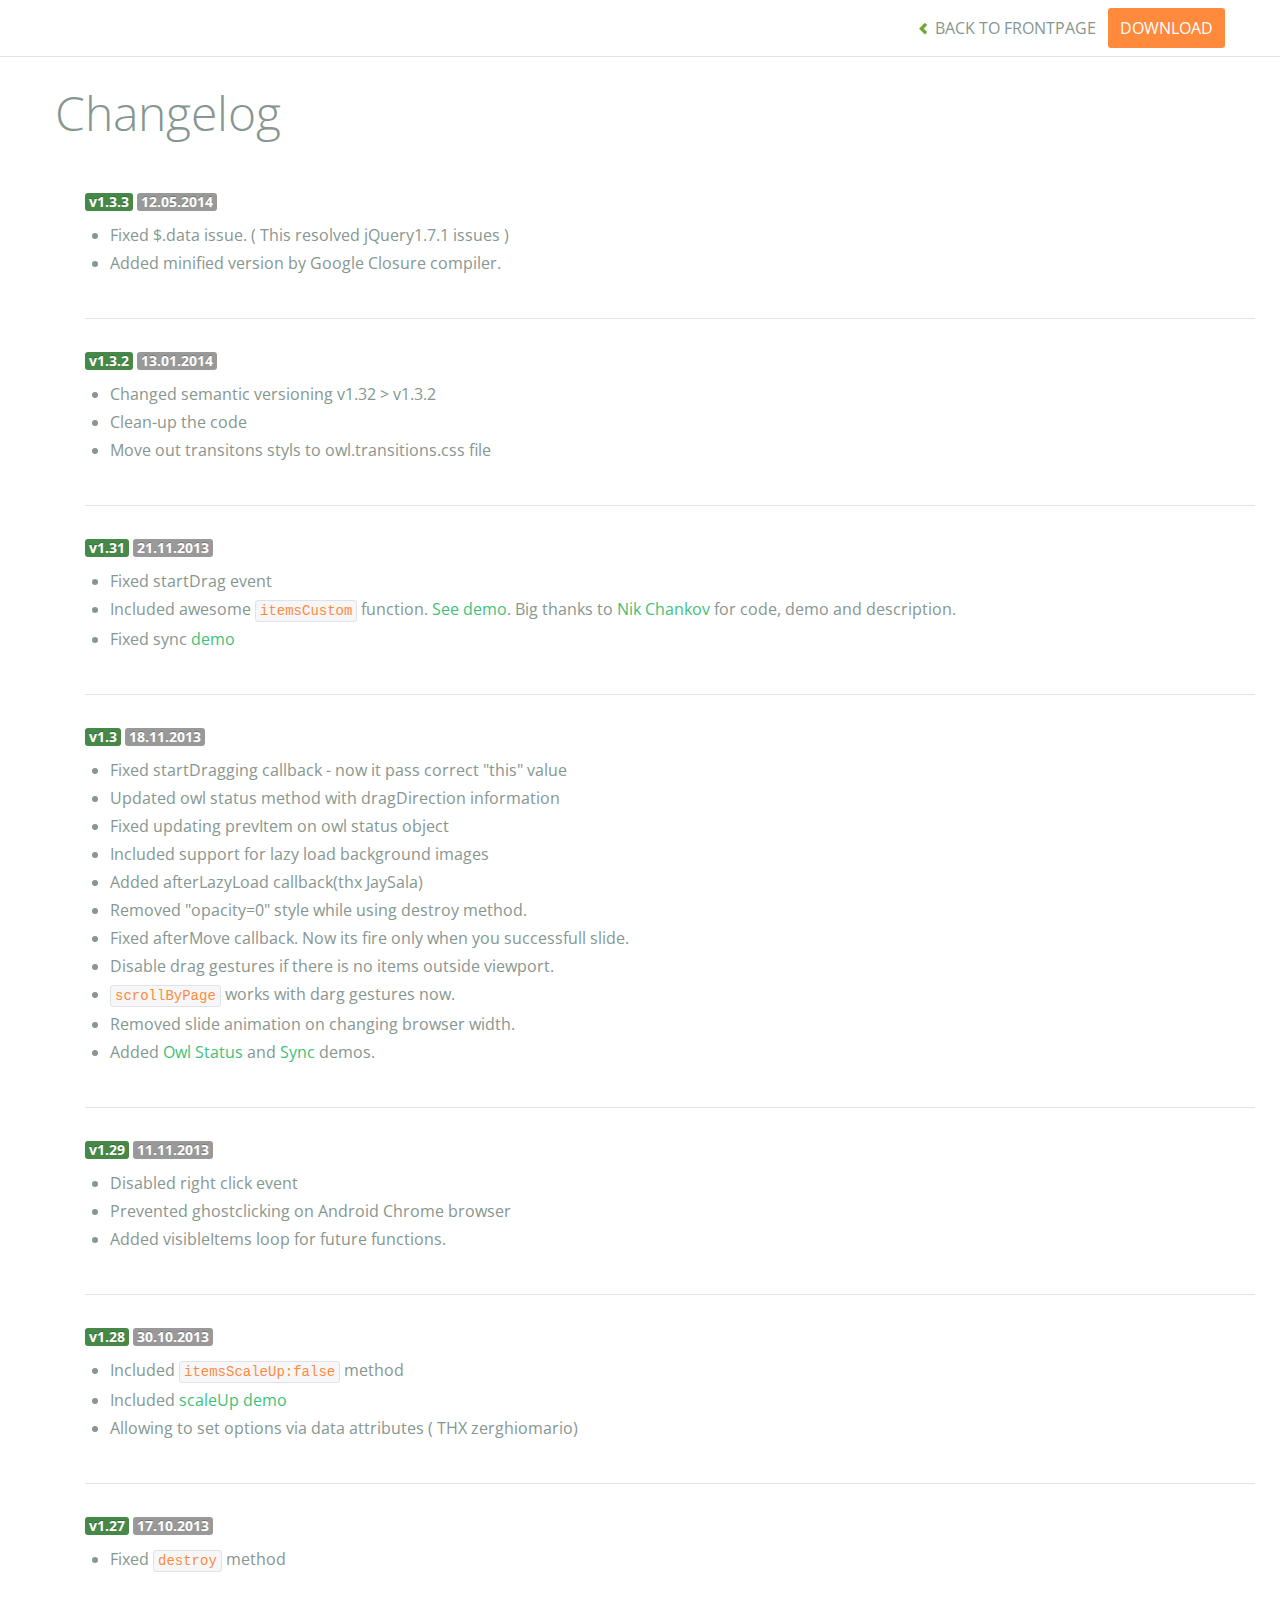
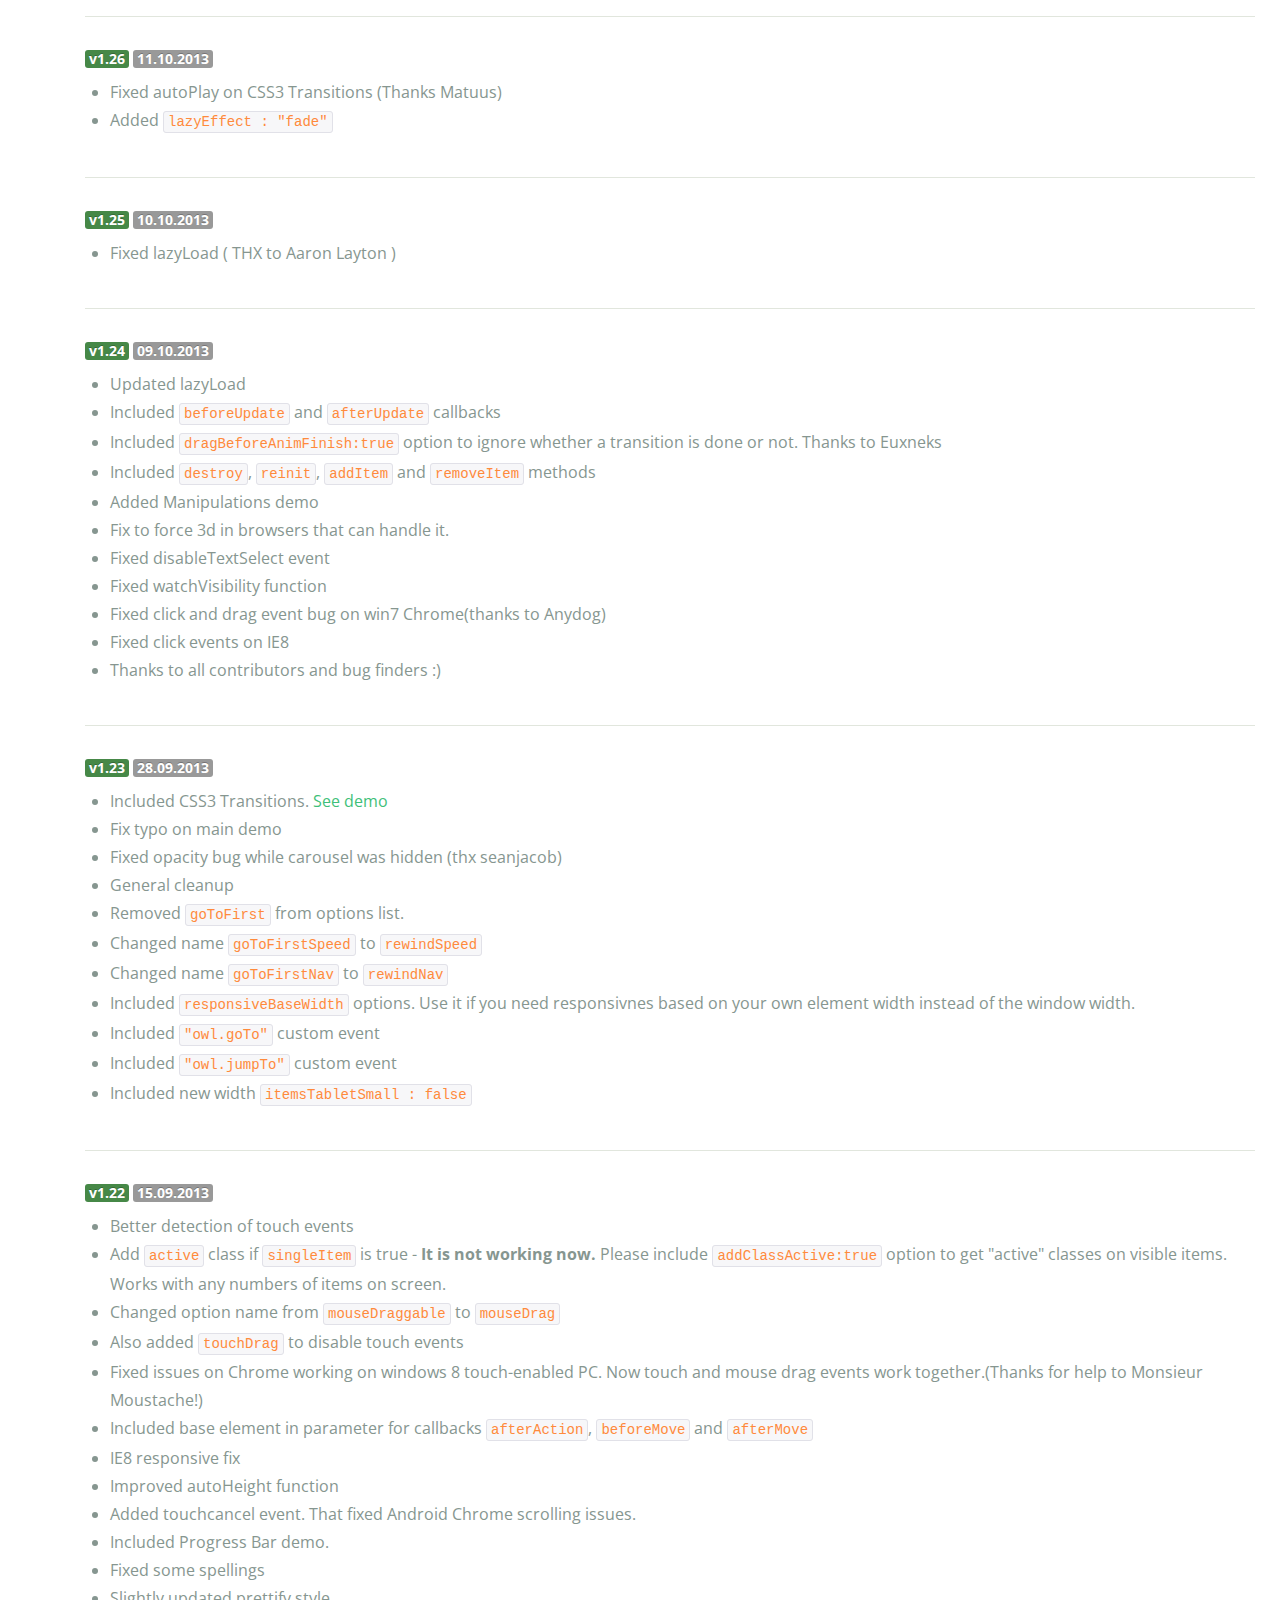
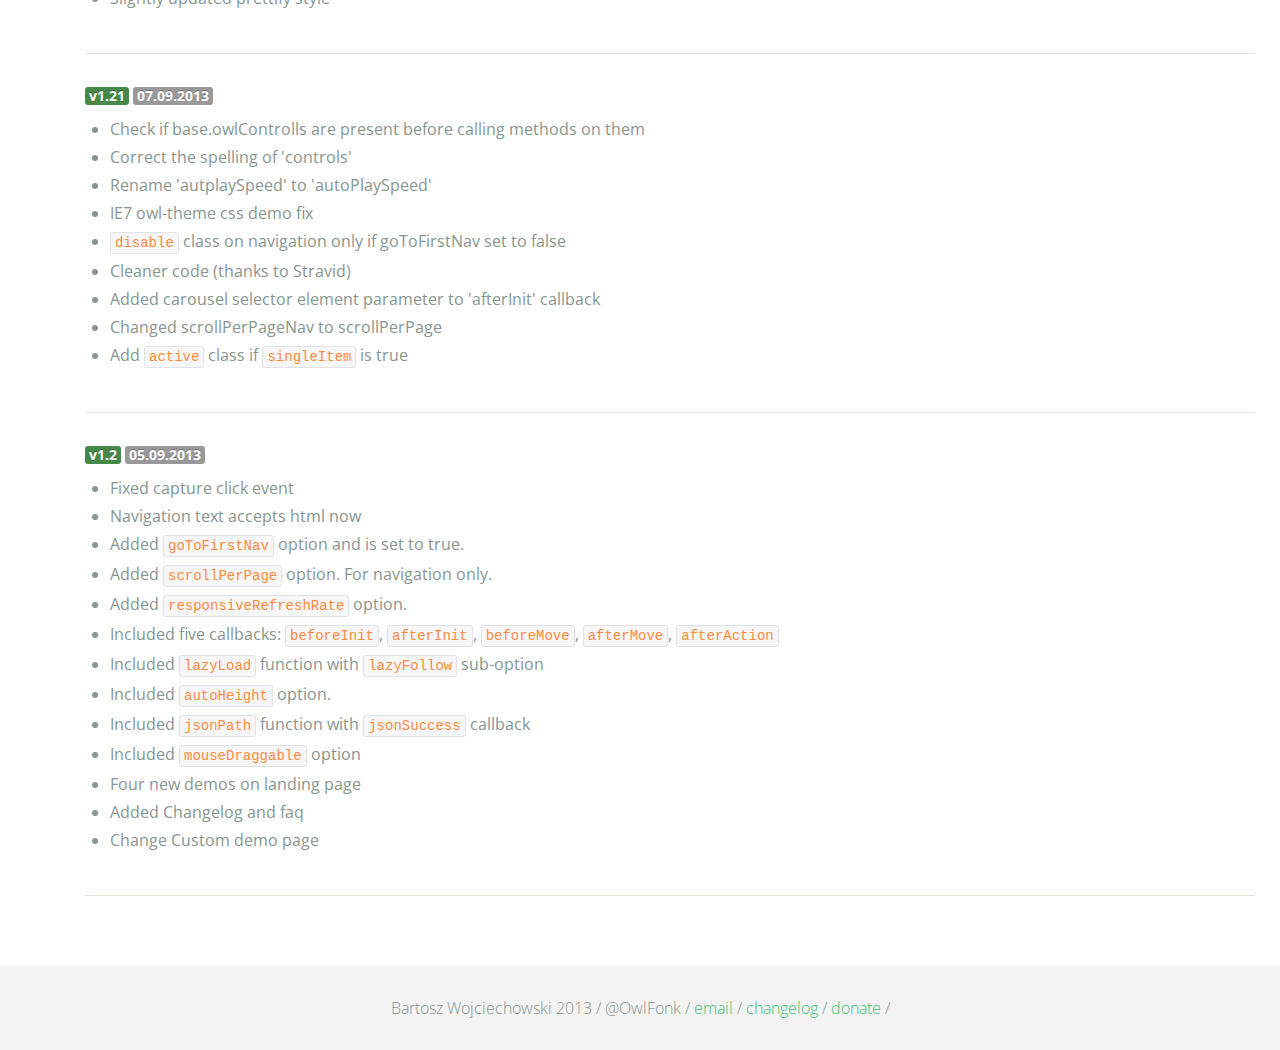
<file: owl.carousel/changelog.html>
<!DOCTYPE html>
<html lang="en">
  <head>
    <meta charset="utf-8">
    <title>Owl Carousel - Changelog</title>
    <meta name="viewport" content="width=device-width, initial-scale=1.0">
    <meta name="description" content="jQuery Responsive Carousel - Owl Carusel">
    <meta name="author" content="Bartosz Wojciechowski">

    <link href='http://fonts.googleapis.com/css?family=Open+Sans:400italic,400,300,600,700' rel='stylesheet' type='text/css'>
    <link href="assets/css/bootstrapTheme.css" rel="stylesheet">
    <link href="assets/css/custom.css" rel="stylesheet">

    <!-- Owl Carousel Assets -->
    <link href="owl-carousel/owl.carousel.css" rel="stylesheet">
    <link href="owl-carousel/owl.theme.css" rel="stylesheet">

    <!-- Prettify -->
    <link href="assets/js/google-code-prettify/prettify.css" rel="stylesheet">
	

    <!-- Le fav and touch icons -->
    <link rel="apple-touch-icon-precomposed" sizes="144x144" href="assets/ico/apple-touch-icon-144-precomposed.png">
    <link rel="apple-touch-icon-precomposed" sizes="114x114" href="assets/ico/apple-touch-icon-114-precomposed.png">
      <link rel="apple-touch-icon-precomposed" sizes="72x72" href="assets/ico/apple-touch-icon-72-precomposed.png">
                    <link rel="apple-touch-icon-precomposed" href="assets/ico/apple-touch-icon-57-precomposed.png">
                                   <link rel="shortcut icon" href="assets/ico/favicon.png">
  </head>
  <body>

      <div id="top-nav" class="navbar navbar-fixed-top">
        <div class="navbar-inner">
          <div class="container">
            <button type="button" class="btn btn-navbar" data-toggle="collapse" data-target=".nav-collapse">
            <span class="icon-bar"></span>
            <span class="icon-bar"></span>
            <span class="icon-bar"></span>
          </button>
            <div class="nav-collapse collapse">
            <ul class="nav pull-right">
              <li><a href="index.html"><i class="icon-chevron-left"></i> Back to Frontpage</a></li>
              <li><a href="owl.carousel.zip" class="download download-on" data-spy="affix" data-offset-top="450">Download</a></li>
            </ul>
            <ul class="nav pull-left">
              
            </ul>
            </div>
          </div>
        </div>
      </div>

    <div id="changelog" class="container">
      <div class="row">
        <div class="span12">
          <h1>Changelog</h1>
          
          <div class="span12 log">
          <span class="label label-success">v1.3.3</span> <span class="label">12.05.2014</span>
            <ul>
              <li>Fixed $.data issue. ( This resolved jQuery1.7.1 issues )</li>
              <li>Added minified version by Google Closure compiler.</li>
            </ul>
          </div>

          <div class="span12 log">
          <span class="label label-success">v1.3.2</span> <span class="label">13.01.2014</span>
            <ul>
              <li>Changed semantic versioning v1.32 > v1.3.2</li>
              <li>Clean-up the code</li>
              <li>Move out transitons styls to owl.transitions.css file</li>             

            </ul>
          </div>

          <div class="span12 log">
          <span class="label label-success">v1.31</span> <span class="label">21.11.2013</span>
            <ul>
              <li>Fixed startDrag event</li>
              <li>Included awesome <code>itemsCustom</code> function. <a href="demos/itemsCustom.html">See demo</a>. Big thanks to <a href="https://github.com/nchankov">Nik Chankov</a> for code, demo and description.</li>
              <li>Fixed sync <a href="demos/sync.html">demo</a></li>
            </ul>
          </div>

          <div class="span12 log">
          <span class="label label-success">v1.3</span> <span class="label">18.11.2013</span>
            <ul>
              <li>Fixed startDragging callback - now it pass correct "this" value</li>
              <li>Updated owl status method with dragDirection information</li>
              <li>Fixed updating prevItem on owl status object</li>
              <li>Included support for lazy load background images</li>
              <li>Added afterLazyLoad callback(thx JaySala)</li>
              <li>Removed "opacity=0" style while using destroy method.</li>
              <li>Fixed afterMove callback. Now its fire only when you successfull slide.</li>
              <li>Disable drag gestures if there is no items outside viewport.</li>
              <li><code>scrollByPage</code> works with darg gestures now. </li>
              <li>Removed slide animation on changing browser width.</li>
              <li>Added <a href="demos/owlStatus.html">Owl Status</a> and <a href="demos/sync.html">Sync</a> demos.</li>
            </ul>
          </div>

          <div class="span12 log">
          <span class="label label-success">v1.29</span> <span class="label">11.11.2013</span>
            <ul>
              <li>Disabled right click event</li>
              <li>Prevented ghostclicking on Android Chrome browser</li>
              <li>Added visibleItems loop for future functions.</li>
            </ul>
          </div>

          <div class="span12 log">
          <span class="label label-success">v1.28</span> <span class="label">30.10.2013</span>
            <ul>
              <li>Included <code>itemsScaleUp:false</code> method</li>
              <li>Included <a href="demos/scaleup.html">scaleUp demo</a></li>
              <li>Allowing to set options via data attributes ( THX zerghiomario)</li>
            </ul>
          </div>

          <div class="span12 log">
          <span class="label label-success">v1.27</span> <span class="label">17.10.2013</span>
            <ul>
              <li>Fixed <code>destroy</code> method</li>
            </ul>
          </div>

          <div class="span12 log">
          <span class="label label-success">v1.26</span> <span class="label">11.10.2013</span>
            <ul>
              <li>Fixed autoPlay on CSS3 Transitions (Thanks Matuus)</li>
              <li>Added <code>lazyEffect : "fade"</code></li>
            </ul>
          </div>

          <div class="span12 log">
          <span class="label label-success">v1.25</span> <span class="label">10.10.2013</span>
            <ul>
              <li>Fixed lazyLoad ( THX to Aaron Layton )</li>
            </ul>
          </div>


          <div class="span12 log">
          <span class="label label-success">v1.24</span> <span class="label">09.10.2013</span>
            <ul>
              <li>Updated lazyLoad</li>
              <li>Included <code>beforeUpdate</code> and <code>afterUpdate</code> callbacks</li>
              <li>Included <code>dragBeforeAnimFinish:true</code> option to ignore whether a transition is done or not. Thanks to Euxneks</li>
              <li>Included <code>destroy</code>, <code>reinit</code>, <code>addItem</code> and <code>removeItem</code> methods</li>
              <li>Added Manipulations demo</li>
              <li>Fix to force 3d in browsers that can handle it.</li>
              <li>Fixed disableTextSelect event</li>
              <li>Fixed watchVisibility function</li>
              <li>Fixed click and drag event bug on win7 Chrome(thanks to Anydog)</li>
              <li>Fixed click events on IE8</li>
              <li>Thanks to all contributors and bug finders :)</li>
            </ul>
          </div>

          <div class="span12 log">
          <span class="label label-success">v1.23</span> <span class="label">28.09.2013</span>
            <ul>
              <li>Included CSS3 Transitions. <a href="demos/transitions.html">See demo</a></li>
              <li>Fix typo on main demo</li>
              <li>Fixed opacity bug while carousel was hidden (thx seanjacob)</li>
              <li>General cleanup</li>
              <li>Removed <code>goToFirst</code> from options list.</li>
              <li>Changed name <code>goToFirstSpeed</code> to <code>rewindSpeed</code></li>
              <li>Changed name <code>goToFirstNav</code> to <code>rewindNav</code></li>
              <li>Included <code>responsiveBaseWidth</code> options. Use it if you need responsivnes based on your own element width instead of the window width.</li>
              <li>Included <code>"owl.goTo"</code> custom event</li>
              <li>Included <code>"owl.jumpTo"</code> custom event</li>
              <li>Included new width <code>itemsTabletSmall : false</code></li>
            </ul>
          </div>

          <div class="span12 log">
          <span class="label label-success">v1.22</span> <span class="label">15.09.2013</span>
            <ul>
              <li>Better detection of touch events</li>
              <li>Add <code>active</code> class if <code>singleItem</code> is true - <b>It is not working now.</b> Please include <code>addClassActive:true</code> option to get "active" classes on visible items. Works with any numbers of items on screen.</li>
              <li>Changed option name from <code>mouseDraggable</code> to <code>mouseDrag</code></li>
              <li>Also added <code>touchDrag</code> to disable touch events</li>
              <li>Fixed issues on Chrome working on windows 8 touch-enabled PC. Now touch and mouse drag events work together.(Thanks for help to Monsieur Moustache!)</li>
              <li>Included base element in parameter for callbacks <code>afterAction</code>, <code>beforeMove</code> and <code>afterMove</code></li>
              <li>IE8 responsive fix</li>
              <li>Improved autoHeight function</li>
              <li>Added touchcancel event. That fixed Android Chrome scrolling issues.</li>
              <li>Included Progress Bar demo.</li>
              <li>Fixed some spellings</li>
              <li>Slightly updated prettify style</li>
            </ul>
          </div>

          <div class="span12 log">
          <span class="label label-success">v1.21</span> <span class="label">07.09.2013</span>
            <ul>
              <li>Check if base.owlControlls are present before calling methods on them</li>
              <li>Correct the spelling of 'controls'</li>
              <li>Rename 'autplaySpeed' to 'autoPlaySpeed'</li>
              <li>IE7 owl-theme css demo fix</li>
              <li><code>disable</code> class on navigation only if goToFirstNav set to false</li>
              <li>Cleaner code (thanks to Stravid)</li>
              <li>Added carousel selector element parameter to 'afterInit' callback</li>
              <li>Changed scrollPerPageNav to scrollPerPage</li>
              <li>Add <code>active</code> class if <code>singleItem</code> is true</li>
            </ul>
          </div>
          <div class="span12 log">
          <span class="label label-success">v1.2</span> <span class="label">05.09.2013</span>
            <ul>
              <li>Fixed capture click event</li>
              <li>Navigation text accepts html now</li>
              <li>Added <code>goToFirstNav</code> option and is set to true.</li>
              <li>Added <code>scrollPerPage</code> option. For navigation only.</li>
              <li>Added <code>responsiveRefreshRate</code> option.</li>
              <li>Included five callbacks: <code>beforeInit</code>, <code>afterInit</code>, <code>beforeMove</code>, <code>afterMove</code>, <code>afterAction</code></li>
              <li>Included <code>lazyLoad</code> function with <code>lazyFollow</code> sub-option</li>
              <li>Included <code>autoHeight</code> option.</li>
              <li>Included <code>jsonPath</code> function with <code>jsonSuccess</code> callback</li>
              <li>Included <code>mouseDraggable</code> option</li>
              <li>Four new demos on landing page</li>
              <li>Added Changelog and faq</li>
              <li>Change Custom demo page</li>
            </ul>
          </div>
        </div>
      </div>
    </div>

    <div id="footer">
      <div class="container">
        <div class="row">
          <div class="span12">
            <h5>Bartosz Wojciechowski 2013 / @OwlFonk / 
            <a href="mailto:owl@owlgraphic.com?subject=Hey Owl!">email</a> / 
            <a href="changelog.html">changelog</a> /
            <a href="https://www.paypal.com/cgi-bin/webscr?cmd=_s-xclick&hosted_button_id=EFSGXZS7V2U9N">donate</a> / 
            </h5>
          </div>
        </div>
      </div>
    </div>


    <script src="assets/js/jquery-1.9.1.min.js"></script> 
    <script src="owl-carousel/owl.carousel.js"></script>

    <!-- Frontpage Demo -->
    <script>
    jQuery(document).ready(function($) {
      $("#owl-example").owlCarousel();
    });

    $("body").data("page", "frontpage");

    </script>
    <script src="assets/js/bootstrap-collapse.js"></script>
    <script src="assets/js/bootstrap-transition.js"></script>

    <script src="assets/js/google-code-prettify/prettify.js"></script>
	  <script src="assets/js/application.js"></script>

    <script>
    var owldomain = window.location.hostname.indexOf("owlgraphic");
    if(owldomain !== -1){
      (function(i,s,o,g,r,a,m){i['GoogleAnalyticsObject']=r;i[r]=i[r]||function(){
      (i[r].q=i[r].q||[]).push(arguments)},i[r].l=1*new Date();a=s.createElement(o),
      m=s.getElementsByTagName(o)[0];a.async=1;a.src=g;m.parentNode.insertBefore(a,m)
      })(window,document,'script','//www.google-analytics.com/analytics.js','ga');

      ga('create', 'UA-41541058-1', 'owlgraphic.com');
      ga('send', 'pageview');
    }

    </script>

  </body>
</html>
</file>
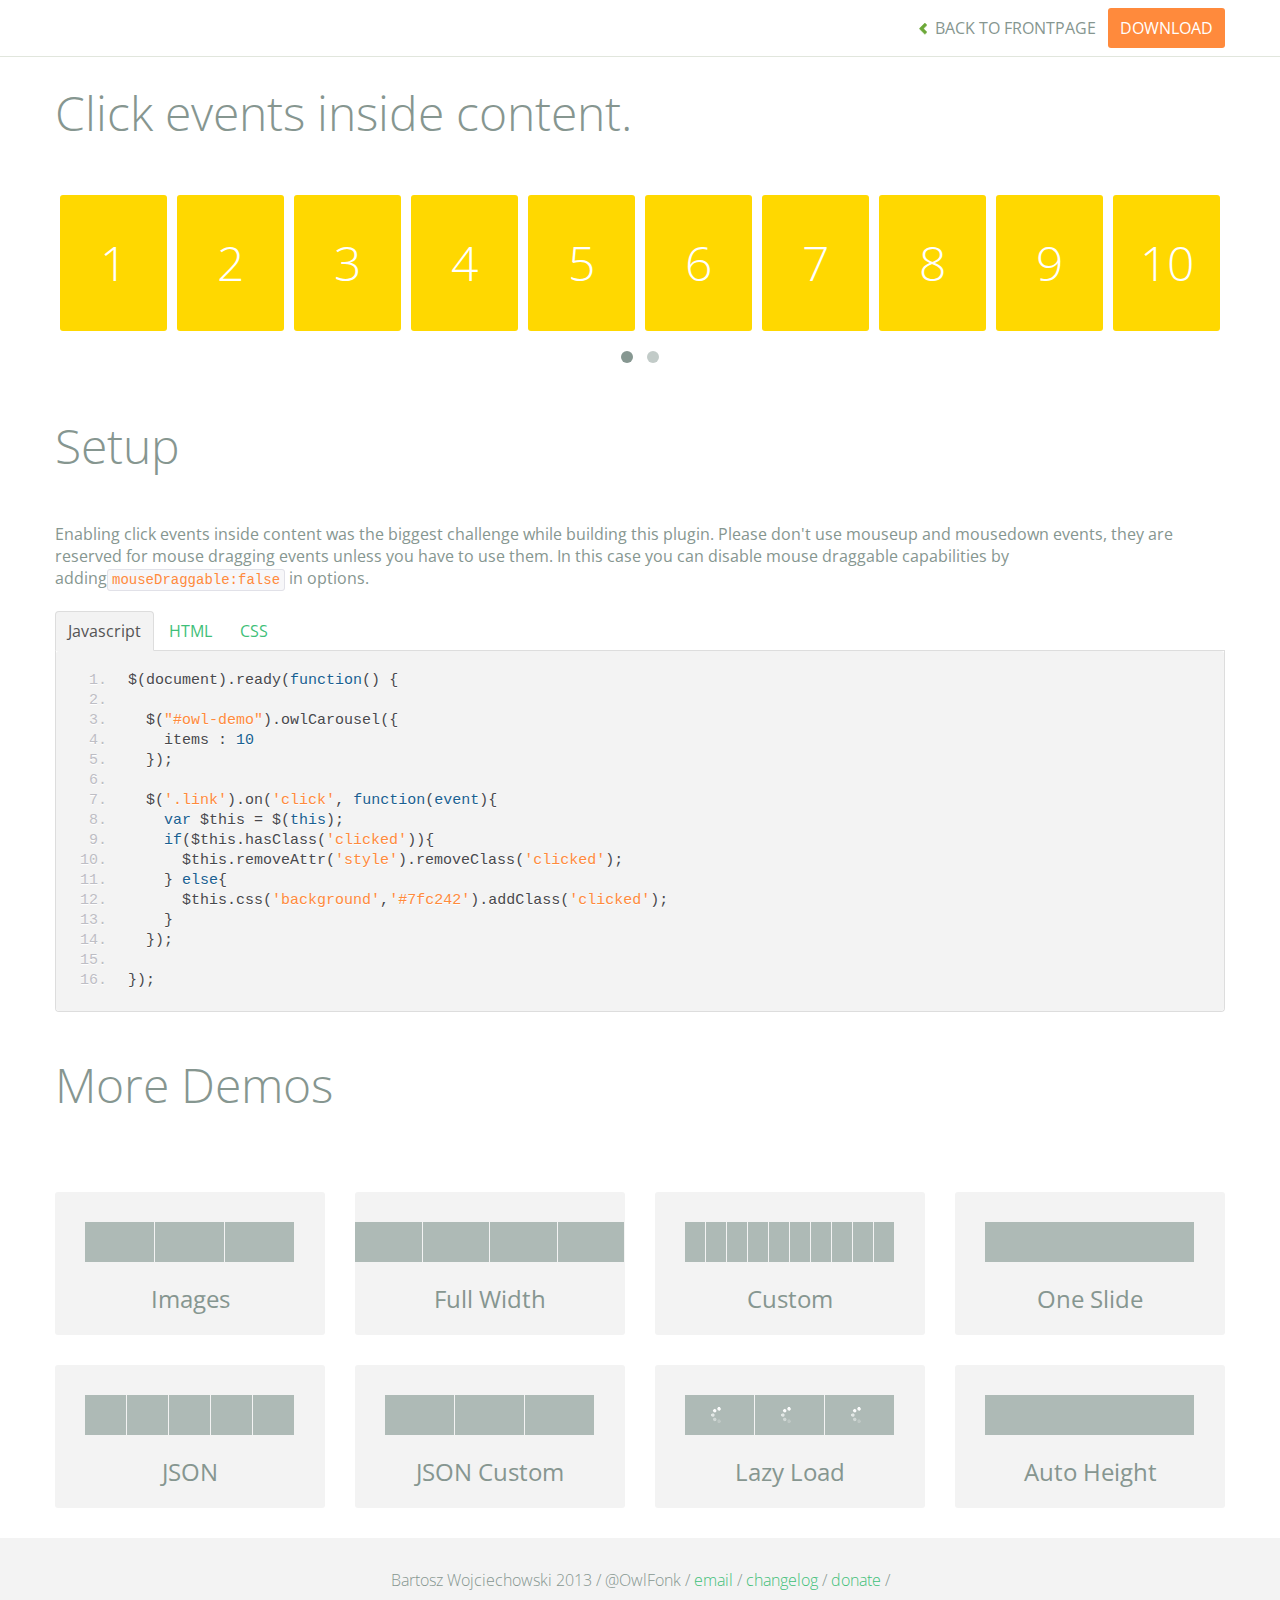
<file: owl.carousel/demos/click.html>
<!DOCTYPE html>
<html lang="en">
  <head>
    <meta charset="utf-8">
    <title>Owl Carousel - Click Event</title>
    <meta name="viewport" content="width=device-width, initial-scale=1.0">
    <meta name="description" content="jQuery Responsive Carousel - Owl Carusel">
    <meta name="author" content="Bartosz Wojciechowski">

    <link href='http://fonts.googleapis.com/css?family=Open+Sans:400italic,400,300,600,700' rel='stylesheet' type='text/css'>
    <link href="../assets/css/bootstrapTheme.css" rel="stylesheet">
    <link href="../assets/css/custom.css" rel="stylesheet">

    <!-- Owl Carousel Assets -->
    <link href="../owl-carousel/owl.carousel.css" rel="stylesheet">
    <link href="../owl-carousel/owl.theme.css" rel="stylesheet">

    <link href="../assets/js/google-code-prettify/prettify.css" rel="stylesheet">

    <!-- Le fav and touch icons -->
    <link rel="apple-touch-icon-precomposed" sizes="144x144" href="../assets/ico/apple-touch-icon-144-precomposed.png">
    <link rel="apple-touch-icon-precomposed" sizes="114x114" href="../assets/ico/apple-touch-icon-114-precomposed.png">
      <link rel="apple-touch-icon-precomposed" sizes="72x72" href="../assets/ico/apple-touch-icon-72-precomposed.png">
                    <link rel="apple-touch-icon-precomposed" href="../assets/ico/apple-touch-icon-57-precomposed.png">
                                   <link rel="shortcut icon" href="../assets/ico/favicon.png">
  </head>
  <body>

      <div id="top-nav" class="navbar navbar-fixed-top">
        <div class="navbar-inner">
          <div class="container">
            <button type="button" class="btn btn-navbar" data-toggle="collapse" data-target=".nav-collapse">
            <span class="icon-bar"></span>
            <span class="icon-bar"></span>
            <span class="icon-bar"></span>
          </button>
            <div class="nav-collapse collapse">
            <ul class="nav pull-right">
              <li><a href="../index.html"><i class="icon-chevron-left"></i> Back to Frontpage</a></li>
              <li><a href="../owl.carousel.zip" class="download download-on" data-spy="affix" data-offset-top="450">Download</a></li>
            </ul>
            <ul class="nav pull-left">
              
            </ul>
            </div>
          </div>
        </div>
      </div>
   
    <div id="title">
      <div class="container">
        <div class="row">
          <div class="span12">
            <h1>Click events inside content.</h1>
          </div>
        </div>
      </div>
    </div>

      <div id="demo">
        <div class="container">
          <div class="row">
            <div class="span12">

              <div id="owl-demo" class="owl-carousel">
                
                <a class="item link"><h1>1</h1></a>
                <a class="item link"><h1>2</h1></a>
                <a class="item link"><h1>3</h1></a>
                <a class="item link"><h1>4</h1></a>
                <a class="item link"><h1>5</h1></a>
                <a class="item link"><h1>6</h1></a>
                <a class="item link"><h1>7</h1></a>
                <a class="item link"><h1>8</h1></a>
                <a class="item link"><h1>9</h1></a>
                <a class="item link"><h1>10</h1></a>
                <a class="item link"><h1>11</h1></a>
                <a class="item link"><h1>12</h1></a>
                <a class="item link"><h1>13</h1></a>
                <a class="item link"><h1>14</h1></a>
                <a class="item link"><h1>15</h1></a>
                <a class="item link"><h1>16</h1></a>

              </div>
            </div>
          </div>
        </div>

    </div>

    <div id="example-info">
      <div class="container">
        <div class="row">
          <div class="span12">
            <h1>Setup</h1>
            <p>Enabling click events inside content was the biggest challenge while building this plugin. Please don't use mouseup and mousedown events, they are reserved for mouse dragging events unless you have to use them. In this case you can disable mouse draggable capabilities by adding<code>mouseDraggable:false</code> in options.
            </p>
            <ul class="nav nav-tabs" id="myTab">
              <li class="active"><a href="#javascript">Javascript</a></li>
              <li><a href="#HTML">HTML</a></li>
              <li><a href="#CSS">CSS</a></li>
            </ul>
             
            <div class="tab-content">

              <div class="tab-pane active" id="javascript">
<pre class="pre-show prettyprint linenums">
$(document).ready(function() {

  $("#owl-demo").owlCarousel({
    items : 10
  });

  $('.link').on('click', function(event){
    var $this = $(this);
    if($this.hasClass('clicked')){
      $this.removeAttr('style').removeClass('clicked');
    } else{
      $this.css('background','#7fc242').addClass('clicked');
    }
  });

})&#59;
</pre>

              </div>

              <div class="tab-pane" id="HTML">
<pre class="pre-show prettyprint linenums">
&lt;div id="owl-demo" class="owl-carousel"&gt;
  &lt;a class="item link"&gt;&lt;h1&gt;1&lt;/h1&gt;&lt;/a&gt;
  &lt;a class="item link"&gt;&lt;h1&gt;2&lt;/h1&gt;&lt;/a&gt;
  &lt;a class="item link"&gt;&lt;h1&gt;3&lt;/h1&gt;&lt;/a&gt;
  &lt;a class="item link"&gt;&lt;h1&gt;4&lt;/h1&gt;&lt;/a&gt;
  &lt;a class="item link"&gt;&lt;h1&gt;5&lt;/h1&gt;&lt;/a&gt;
  &lt;a class="item link"&gt;&lt;h1&gt;6&lt;/h1&gt;&lt;/a&gt;
  &lt;a class="item link"&gt;&lt;h1&gt;7&lt;/h1&gt;&lt;/a&gt;
  &lt;a class="item link"&gt;&lt;h1&gt;8&lt;/h1&gt;&lt;/a&gt;
  &lt;a class="item link"&gt;&lt;h1&gt;9&lt;/h1&gt;&lt;/a&gt;
  &lt;a class="item link"&gt;&lt;h1&gt;10&lt;/h1&gt;&lt;/a&gt;
  &lt;a class="item link"&gt;&lt;h1&gt;11&lt;/h1&gt;&lt;/a&gt;
  &lt;a class="item link"&gt;&lt;h1&gt;12&lt;/h1&gt;&lt;/a&gt;
  &lt;a class="item link"&gt;&lt;h1&gt;13&lt;/h1&gt;&lt;/a&gt;
  &lt;a class="item link"&gt;&lt;h1&gt;14&lt;/h1&gt;&lt;/a&gt;
  &lt;a class="item link"&gt;&lt;h1&gt;15&lt;/h1&gt;&lt;/a&gt;
  &lt;a class="item link"&gt;&lt;h1&gt;16&lt;/h1&gt;&lt;/a&gt;
&lt;/div&gt;
</pre>
              </div>

              <div class="tab-pane" id="CSS">
<pre class="pre-show prettyprint linenums">
#owl-demo .item{
  display: block;
  cursor: pointer;
  background: #ffd800;
  padding: 30px 0px;
  margin: 5px;
  color: #FFF;
  -webkit-border-radius: 3px;
  -moz-border-radius: 3px;
  border-radius: 3px;
  text-align: center;
  -webkit-tap-highlight-color: rgba(255, 255, 255, 0); 
}
#owl-demo .item:hover{
  background: #F2CD00;
}
</pre>
              </div>
            </div><!--End Tab Content-->

          </div>
        </div>
      </div>
    </div>

    <div id="more">
      <div class="container">

        <div class="row">
          <div class="span12">
            <h1>More Demos</h1>
          </div>
        </div>

        <div class="row demos-row">
          <div class="span3">
            <a href="images.html" class="demo-box">
              <div class="demo-wrapper demo-images clearfix">
                <div class="demo-slide"><div class="bg"></div></div>
                <div class="demo-slide"><div class="bg"></div></div>
                <div class="demo-slide"><div class="bg"></div></div>
              </div>
              <h3>Images</h3>
            </a>
          </div>

          <div class="span3">
            <a href="full.html" class="demo-box">
              <div class="demo-wrapper demo-full clearfix">
                <div class="demo-slide"><div class="bg"></div></div>
                <div class="demo-slide"><div class="bg"></div></div>
                <div class="demo-slide"><div class="bg"></div></div>
                <div class="demo-slide"><div class="bg"></div></div>
              </div>
              <h3>Full Width</h3>
            </a>
          </div>

          <div class="span3">
            <a href="custom.html" class="demo-box">
              <div class="demo-wrapper demo-custom clearfix">
                <div class="demo-slide"><div class="bg"></div></div>
                <div class="demo-slide"><div class="bg"></div></div>
                <div class="demo-slide"><div class="bg"></div></div>
                <div class="demo-slide"><div class="bg"></div></div>
                <div class="demo-slide"><div class="bg"></div></div>
                <div class="demo-slide"><div class="bg"></div></div>
                <div class="demo-slide"><div class="bg"></div></div>
                <div class="demo-slide"><div class="bg"></div></div>
                <div class="demo-slide"><div class="bg"></div></div>
                <div class="demo-slide"><div class="bg"></div></div>
              </div>
              <h3>Custom</h3>
            </a>
          </div>

          <div class="span3">
            <a href="one.html" class="demo-box">
              <div class="demo-wrapper demo-one clearfix">
                <div class="demo-slide"><div class="bg"></div></div>
              </div>
              <h3>One Slide</h3>
            </a>
          </div>

        </div>
        <div class="row demos-row">
          <div class="span3">
            <a href="json.html" class="demo-box">
              <div class="demo-wrapper demo-Json clearfix">
                <div class="demo-slide"><div class="bg"></div></div>
                <div class="demo-slide"><div class="bg"></div></div>
                <div class="demo-slide"><div class="bg"></div></div>
                <div class="demo-slide"><div class="bg"></div></div>
                <div class="demo-slide"><div class="bg"></div></div>
              </div>
              <h3>JSON</h3>
            </a>
          </div>

          <div class="span3">
            <a href="customJson.html" class="demo-box">
              <div class="demo-wrapper demo-Json-custom clearfix">
                <div class="demo-slide"><div class="bg"></div></div>
                <div class="demo-slide"><div class="bg"></div></div>
                <div class="demo-slide"><div class="bg"></div></div>
              </div>
              <h3>JSON Custom</h3>
            </a>
          </div>

          <div class="span3">
            <a href="lazyLoad.html" class="demo-box">
              <div class="demo-wrapper demo-lazy clearfix">
                <div class="demo-slide"><div class="bg"></div></div>
                <div class="demo-slide"><div class="bg"></div></div>
                <div class="demo-slide"><div class="bg"></div></div>
              </div>
              <h3>Lazy Load</h3>
            </a>
          </div>

          <div class="span3">
            <a href="autoHeight.html" class="demo-box">
              <div class="demo-wrapper demo-height clearfix">
                <div class="demo-slide"><div class="bg"></div></div>
              </div>
              <h3>Auto Height</h3>
            </a>
          </div>

        </div>
      </div>
    </div>
 
    <div id="footer">
      <div class="container">
        <div class="row">
          <div class="span12">
            <h5>Bartosz Wojciechowski 2013 / @OwlFonk / 
            <a href="mailto:owl@owlgraphic.com?subject=Hey Owl!">email</a> / 
            <a href="../changelog.html">changelog</a> /
            <a href="https://www.paypal.com/cgi-bin/webscr?cmd=_s-xclick&hosted_button_id=EFSGXZS7V2U9N">donate</a> / 
            <a href="https://twitter.com/share" class="twitter-share-button" data-url="http://owlgraphic.com/owlcarousel/" data-text="Awesome jQuery Owl Carousel Responsive Plugin" data-via="OwlFonk" data-count="none" data-hashtags="owlcarousel"></a>
            <script>
            var owldomain = window.location.hostname.indexOf("owlgraphic");
            if(owldomain !== -1){
              !function(d,s,id){var js,fjs=d.getElementsByTagName(s)[0],p=/^http:/.test(d.location)?'http':'https';if(!d.getElementById(id)){js=d.createElement(s);js.id=id;js.src=p+'://platform.twitter.com/widgets.js';fjs.parentNode.insertBefore(js,fjs);}}(document, 'script', 'twitter-wjs');
            }
            </script>
            </h5>
          </div>
        </div>
      </div>
    </div>


    <script src="../assets/js/jquery-1.9.1.min.js"></script> 
    <script src="../owl-carousel/owl.carousel.js"></script>


    <!-- Demo -->

    <style>
    #owl-demo .item{
        display: block;
        cursor: pointer;
        background: #ffd800;
        padding: 30px 0px;
        margin: 5px;
        color: #FFF;
        -webkit-border-radius: 3px;
        -moz-border-radius: 3px;
        border-radius: 3px;
        text-align: center;
        -webkit-tap-highlight-color: rgba(255, 255, 255, 0); 
    }
    #owl-demo .item:hover{
      background: #F2CD00;
    }
    </style>


    <script>
    $(document).ready(function() {

      $("#owl-demo").owlCarousel({
        items : 10
      });

      $('.link').on('click', function(event){
        var $this = $(this);
        if($this.hasClass('clicked')){
          $this.removeAttr('style').removeClass('clicked');
        } else{
          $this.css('background','#7fc242').addClass('clicked');
        }
      });


    });
    </script>


    <script src="../assets/js/bootstrap-collapse.js"></script>
    <script src="../assets/js/bootstrap-transition.js"></script>
    <script src="../assets/js/bootstrap-tab.js"></script>

    <script src="../assets/js/google-code-prettify/prettify.js"></script>
	  <script src="../assets/js/application.js"></script>

  </body>
</html>
</file>
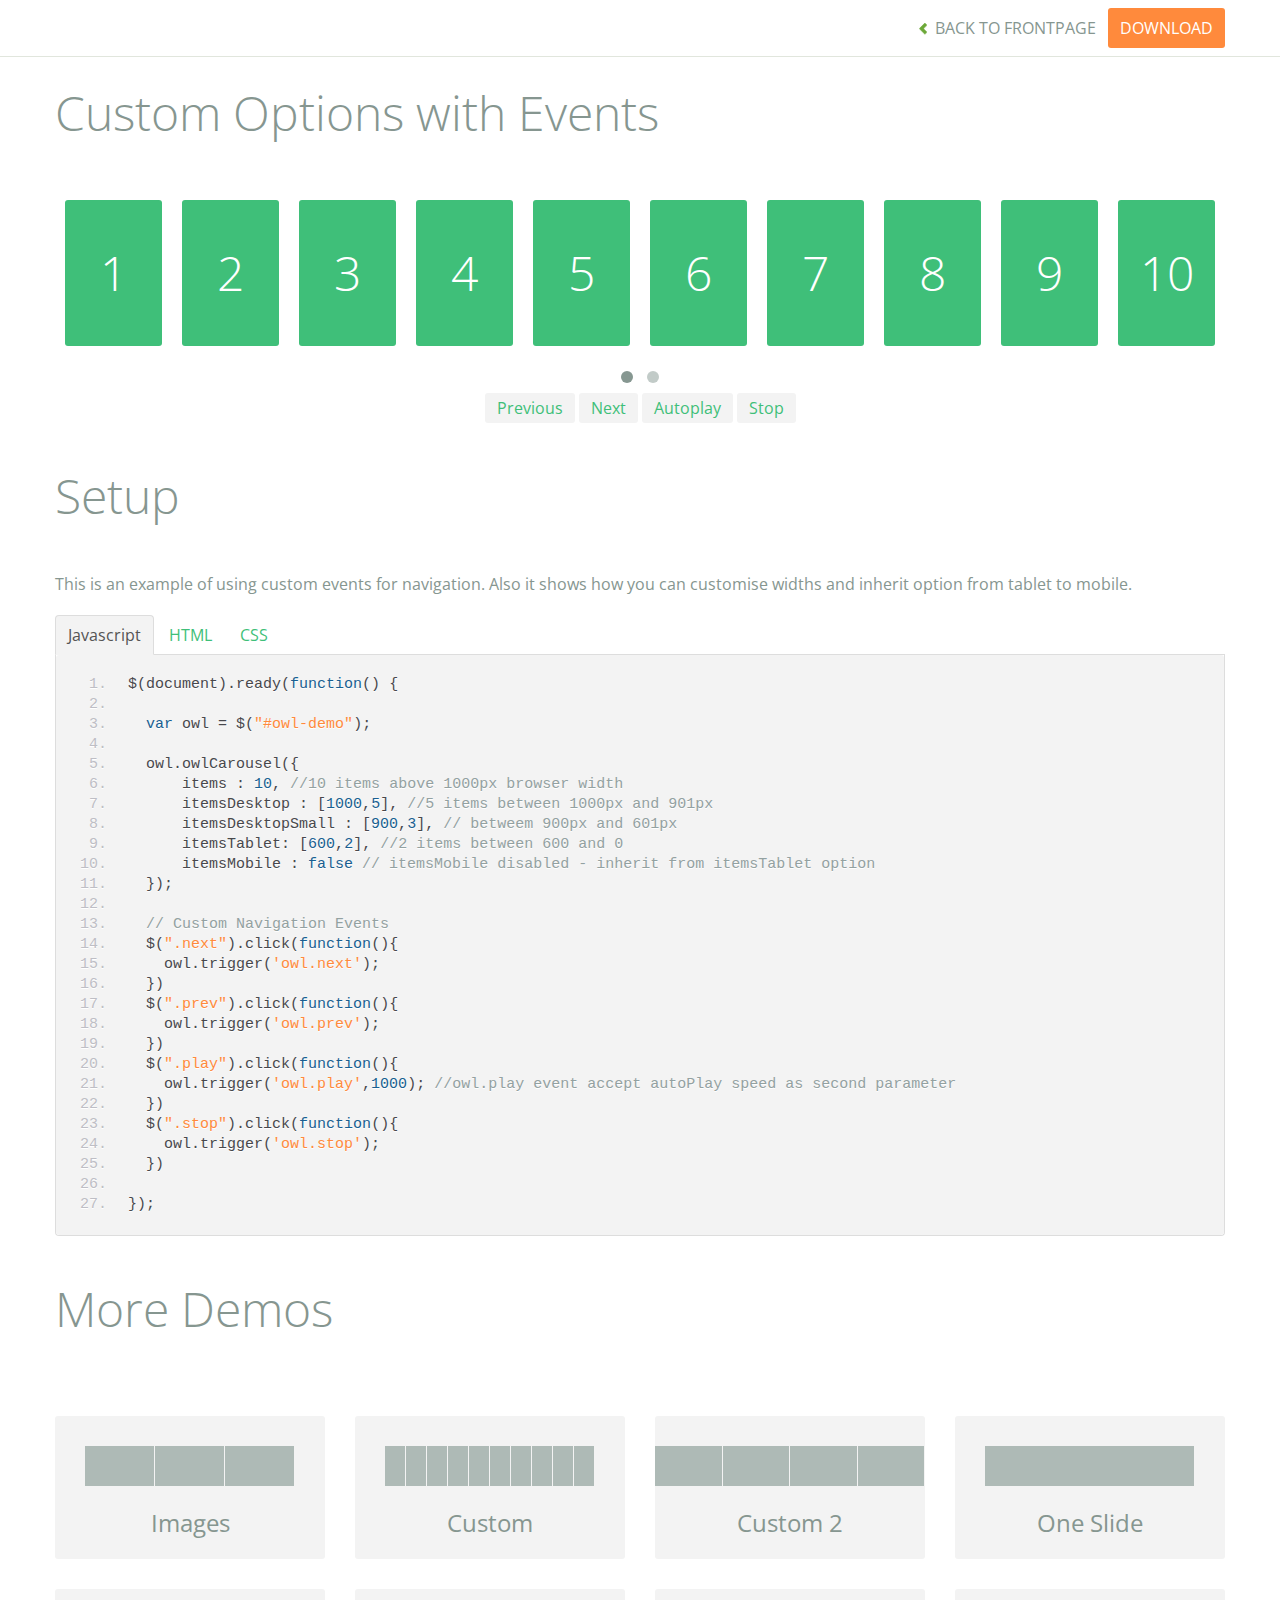
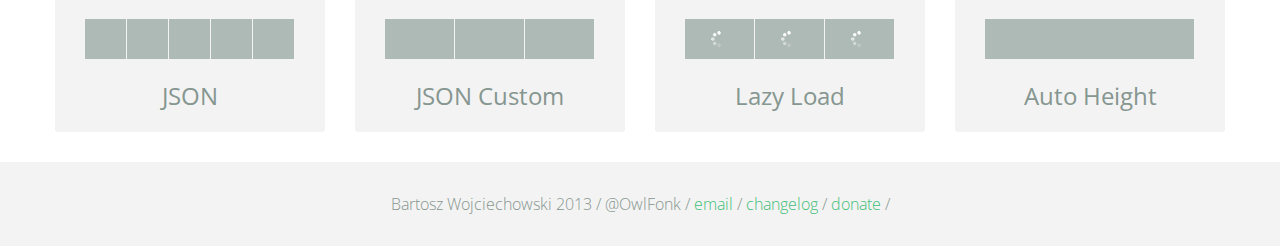
<file: owl.carousel/demos/custom.html>
<!DOCTYPE html>
<html lang="en">
  <head>
    <meta charset="utf-8">
    <title>Owl Carousel - Custom</title>
    <meta name="viewport" content="width=device-width, initial-scale=1.0">
    <meta name="description" content="jQuery Responsive Carousel - Owl Carusel">
    <meta name="author" content="Bartosz Wojciechowski">

    <link href='http://fonts.googleapis.com/css?family=Open+Sans:400italic,400,300,600,700' rel='stylesheet' type='text/css'>
    <link href="../assets/css/bootstrapTheme.css" rel="stylesheet">
    <link href="../assets/css/custom.css" rel="stylesheet">

    <!-- Owl Carousel Assets -->
    <link href="../owl-carousel/owl.carousel.css" rel="stylesheet">
    <link href="../owl-carousel/owl.theme.css" rel="stylesheet">

    <link href="../assets/js/google-code-prettify/prettify.css" rel="stylesheet">

    <!-- Le fav and touch icons -->
    <link rel="apple-touch-icon-precomposed" sizes="144x144" href="../assets/ico/apple-touch-icon-144-precomposed.png">
    <link rel="apple-touch-icon-precomposed" sizes="114x114" href="../assets/ico/apple-touch-icon-114-precomposed.png">
      <link rel="apple-touch-icon-precomposed" sizes="72x72" href="../assets/ico/apple-touch-icon-72-precomposed.png">
                    <link rel="apple-touch-icon-precomposed" href="../assets/ico/apple-touch-icon-57-precomposed.png">
                                   <link rel="shortcut icon" href="../assets/ico/favicon.png">
  </head>
  <body>

      <div id="top-nav" class="navbar navbar-fixed-top">
        <div class="navbar-inner">
          <div class="container">
            <button type="button" class="btn btn-navbar" data-toggle="collapse" data-target=".nav-collapse">
            <span class="icon-bar"></span>
            <span class="icon-bar"></span>
            <span class="icon-bar"></span>
          </button>
            <div class="nav-collapse collapse">
            <ul class="nav pull-right">
              <li><a href="../index.html"><i class="icon-chevron-left"></i> Back to Frontpage</a></li>
              <li><a href="../owl.carousel.zip" class="download download-on" data-spy="affix" data-offset-top="450">Download</a></li>
            </ul>
            <ul class="nav pull-left">
              
            </ul>
            </div>
          </div>
        </div>
      </div>
   
    <div id="title">
      <div class="container">
        <div class="row">
          <div class="span12">
            <h1>Custom Options with Events</h1>
          </div>
        </div>
      </div>
    </div>

      <div id="demo">
        <div class="container">
          <div class="row">
            <div class="span12">

              <div id="owl-demo" class="owl-carousel">
                
                <div class="item"><h1>1</h1></div>
                <div class="item"><h1>2</h1></div>
                <div class="item"><h1>3</h1></div>
                <div class="item"><h1>4</h1></div>
                <div class="item"><h1>5</h1></div>
                <div class="item"><h1>6</h1></div>
                <div class="item"><h1>7</h1></div>
                <div class="item"><h1>8</h1></div>
                <div class="item"><h1>9</h1></div>
                <div class="item"><h1>10</h1></div>
                <div class="item"><h1>11</h1></div>
                <div class="item"><h1>12</h1></div>
                <div class="item"><h1>13</h1></div>
                <div class="item"><h1>14</h1></div>
                <div class="item"><h1>15</h1></div>
                <div class="item"><h1>16</h1></div>

              </div>
              <div class="customNavigation">
                <a class="btn prev">Previous</a>
                <a class="btn next">Next</a>
                <a class="btn play">Autoplay</a>
                <a class="btn stop">Stop</a>
              </div>

            </div>
          </div>
        </div>

    </div>

    <div id="example-info">
      <div class="container">
        <div class="row">
          <div class="span12">
            <h1>Setup</h1>
            <p>This is an example of using custom events for navigation. Also it shows how you can customise widths and inherit option from tablet to mobile.
            </p>
            <ul class="nav nav-tabs" id="myTab">
              <li class="active"><a href="#javascript">Javascript</a></li>
              <li><a href="#HTML">HTML</a></li>
              <li><a href="#CSS">CSS</a></li>
            </ul>
             
            <div class="tab-content">

              <div class="tab-pane active" id="javascript">
<pre class="pre-show prettyprint linenums">
$(document).ready(function() {

  var owl = &#36;("#owl-demo")&#59;

  owl.owlCarousel({
      items : 10, //10 items above 1000px browser width
      itemsDesktop : [1000,5], //5 items between 1000px and 901px
      itemsDesktopSmall : [900,3], // betweem 900px and 601px
      itemsTablet: [600,2], //2 items between 600 and 0
      itemsMobile : false // itemsMobile disabled - inherit from itemsTablet option
  })&#59;

  // Custom Navigation Events
  $(".next").click(function(){
    owl.trigger('owl.next')&#59;
  })
  $(".prev").click(function(){
    owl.trigger('owl.prev')&#59;
  })
  $(".play").click(function(){
    owl.trigger('owl.play',1000)&#59; //owl.play event accept autoPlay speed as second parameter
  })
  $(".stop").click(function(){
    owl.trigger('owl.stop')&#59;
  })

})&#59;
</pre>

              </div>

              <div class="tab-pane" id="HTML">
<pre class="pre-show prettyprint linenums">
&lt;div id="owl-demo" class="owl-carousel owl-theme"&gt;
  &lt;div class="item"&gt;&lt;h1&gt;1&lt;/h1&gt;&lt;/div&gt;
  &lt;div class="item"&gt;&lt;h1&gt;2&lt;/h1&gt;&lt;/div&gt;
  &lt;div class="item"&gt;&lt;h1&gt;3&lt;/h1&gt;&lt;/div&gt;
  &lt;div class="item"&gt;&lt;h1&gt;4&lt;/h1&gt;&lt;/div&gt;
  &lt;div class="item"&gt;&lt;h1&gt;5&lt;/h1&gt;&lt;/div&gt;
  &lt;div class="item"&gt;&lt;h1&gt;6&lt;/h1&gt;&lt;/div&gt;
  &lt;div class="item"&gt;&lt;h1&gt;7&lt;/h1&gt;&lt;/div&gt;
  &lt;div class="item"&gt;&lt;h1&gt;8&lt;/h1&gt;&lt;/div&gt;
  &lt;div class="item"&gt;&lt;h1&gt;9&lt;/h1&gt;&lt;/div&gt;
  &lt;div class="item"&gt;&lt;h1&gt;10&lt;/h1&gt;&lt;/div&gt;
  &lt;div class="item"&gt;&lt;h1&gt;11&lt;/h1&gt;&lt;/div&gt;
  &lt;div class="item"&gt;&lt;h1&gt;12&lt;/h1&gt;&lt;/div&gt;
  &lt;div class="item"&gt;&lt;h1&gt;13&lt;/h1&gt;&lt;/div&gt;
  &lt;div class="item"&gt;&lt;h1&gt;14&lt;/h1&gt;&lt;/div&gt;
  &lt;div class="item"&gt;&lt;h1&gt;15&lt;/h1&gt;&lt;/div&gt;
  &lt;div class="item"&gt;&lt;h1&gt;16&lt;/h1&gt;&lt;/div&gt;
&lt;/div&gt;

&lt;div class="customNavigation"&gt;
  &lt;a class="btn prev"&gt;Previous&lt;/a&gt;
  &lt;a class="btn next"&gt;Next&lt;/a&gt;
  &lt;a class="btn play"&gt;Autoplay&lt;/a&gt;
  &lt;a class="btn stop"&gt;Stop&lt;/a&gt;
&lt;/div&gt;
</pre>
              </div>

              <div class="tab-pane" id="CSS">
<pre class="pre-show prettyprint linenums">
#owl-demo .item{
  background: #3fbf79;
  padding: 30px 0px;
  margin: 10px;
  color: #FFF;
  -webkit-border-radius: 3px;
  -moz-border-radius: 3px;
  border-radius: 3px;
  text-align: center;
}
.customNavigation{
  text-align: center;
}
//use styles below to disable ugly selection
.customNavigation a{
  -webkit-user-select: none;
  -khtml-user-select: none;
  -moz-user-select: none;
  -ms-user-select: none;
  user-select: none;
  -webkit-tap-highlight-color: rgba(0, 0, 0, 0);
}

</pre>
              </div>
            </div><!--End Tab Content-->

          </div>
        </div>
      </div>
    </div>

    <div id="more">
      <div class="container">

        <div class="row">
          <div class="span12">
            <h1>More Demos</h1>
          </div>
        </div>

        <div class="row demos-row">
          <div class="span3">
            <a href="images.html" class="demo-box">
              <div class="demo-wrapper demo-images clearfix">
                <div class="demo-slide"><div class="bg"></div></div>
                <div class="demo-slide"><div class="bg"></div></div>
                <div class="demo-slide"><div class="bg"></div></div>
              </div>
              <h3>Images</h3>
            </a>
          </div>

          <div class="span3">
            <a href="custom.html" class="demo-box">
              <div class="demo-wrapper demo-custom clearfix">
                <div class="demo-slide"><div class="bg"></div></div>
                <div class="demo-slide"><div class="bg"></div></div>
                <div class="demo-slide"><div class="bg"></div></div>
                <div class="demo-slide"><div class="bg"></div></div>
                <div class="demo-slide"><div class="bg"></div></div>
                <div class="demo-slide"><div class="bg"></div></div>
                <div class="demo-slide"><div class="bg"></div></div>
                <div class="demo-slide"><div class="bg"></div></div>
                <div class="demo-slide"><div class="bg"></div></div>
                <div class="demo-slide"><div class="bg"></div></div>
              </div>
              <h3>Custom</h3>
            </a>
          </div>

          <div class="span3">
            <a href="itemsCustom.html" class="demo-box">
              <div class="demo-wrapper demo-full clearfix">
                <div class="demo-slide"><div class="bg"></div></div>
                <div class="demo-slide"><div class="bg"></div></div>
                <div class="demo-slide"><div class="bg"></div></div>
                <div class="demo-slide"><div class="bg"></div></div>
              </div>
              <h3>Custom 2</h3>
            </a>
          </div>

          <div class="span3">
            <a href="one.html" class="demo-box">
              <div class="demo-wrapper demo-one clearfix">
                <div class="demo-slide"><div class="bg"></div></div>
              </div>
              <h3>One Slide</h3>
            </a>
          </div>

        </div>
        <div class="row demos-row">
          <div class="span3">
            <a href="json.html" class="demo-box">
              <div class="demo-wrapper demo-Json clearfix">
                <div class="demo-slide"><div class="bg"></div></div>
                <div class="demo-slide"><div class="bg"></div></div>
                <div class="demo-slide"><div class="bg"></div></div>
                <div class="demo-slide"><div class="bg"></div></div>
                <div class="demo-slide"><div class="bg"></div></div>
              </div>
              <h3>JSON</h3>
            </a>
          </div>

          <div class="span3">
            <a href="customJson.html" class="demo-box">
              <div class="demo-wrapper demo-Json-custom clearfix">
                <div class="demo-slide"><div class="bg"></div></div>
                <div class="demo-slide"><div class="bg"></div></div>
                <div class="demo-slide"><div class="bg"></div></div>
              </div>
              <h3>JSON Custom</h3>
            </a>
          </div>

          <div class="span3">
            <a href="lazyLoad.html" class="demo-box">
              <div class="demo-wrapper demo-lazy clearfix">
                <div class="demo-slide"><div class="bg"></div></div>
                <div class="demo-slide"><div class="bg"></div></div>
                <div class="demo-slide"><div class="bg"></div></div>
              </div>
              <h3>Lazy Load</h3>
            </a>
          </div>

          <div class="span3">
            <a href="autoHeight.html" class="demo-box">
              <div class="demo-wrapper demo-height clearfix">
                <div class="demo-slide"><div class="bg"></div></div>
              </div>
              <h3>Auto Height</h3>
            </a>
          </div>

        </div>
      </div>
    </div>


 
    <div id="footer">
      <div class="container">
        <div class="row">
          <div class="span12">
            <h5>Bartosz Wojciechowski 2013 / @OwlFonk / 
            <a href="mailto:owl@owlgraphic.com?subject=Hey Owl!">email</a> / 
            <a href="../changelog.html">changelog</a> /
            <a href="https://www.paypal.com/cgi-bin/webscr?cmd=_s-xclick&hosted_button_id=EFSGXZS7V2U9N">donate</a> / 
            <a href="https://twitter.com/share" class="twitter-share-button" data-url="http://owlgraphic.com/owlcarousel/" data-text="Awesome jQuery Owl Carousel Responsive Plugin" data-via="OwlFonk" data-count="none" data-hashtags="owlcarousel"></a>
            <script>
            var owldomain = window.location.hostname.indexOf("owlgraphic");
            if(owldomain !== -1){
              !function(d,s,id){var js,fjs=d.getElementsByTagName(s)[0],p=/^http:/.test(d.location)?'http':'https';if(!d.getElementById(id)){js=d.createElement(s);js.id=id;js.src=p+'://platform.twitter.com/widgets.js';fjs.parentNode.insertBefore(js,fjs);}}(document, 'script', 'twitter-wjs');
            }
            </script>
            </h5>
          </div>
        </div>
      </div>
    </div>


    <script src="../assets/js/jquery-1.9.1.min.js"></script> 
    <script src="../owl-carousel/owl.carousel.js"></script>


    <!-- Demo -->

    <style>
    #owl-demo .item{
        background: #3fbf79;
        padding: 30px 0px;
        margin: 10px;
        color: #FFF;
        -webkit-border-radius: 3px;
        -moz-border-radius: 3px;
        border-radius: 3px;
        text-align: center;
    }
    .customNavigation{
      text-align: center;
    }
    .customNavigation a{
      -webkit-user-select: none;
      -khtml-user-select: none;
      -moz-user-select: none;
      -ms-user-select: none;
      user-select: none;
      -webkit-tap-highlight-color: rgba(0, 0, 0, 0);
    }
    </style>


    <script>
    $(document).ready(function() {

      var owl = $("#owl-demo");

      owl.owlCarousel({

      items : 10, //10 items above 1000px browser width
      itemsDesktop : [1000,5], //5 items between 1000px and 901px
      itemsDesktopSmall : [900,3], // 3 items betweem 900px and 601px
      itemsTablet: [600,2], //2 items between 600 and 0;
      itemsMobile : false // itemsMobile disabled - inherit from itemsTablet option
      
      });

      // Custom Navigation Events
      $(".next").click(function(){
        owl.trigger('owl.next');
      })
      $(".prev").click(function(){
        owl.trigger('owl.prev');
      })
      $(".play").click(function(){
        owl.trigger('owl.play',1000);
      })
      $(".stop").click(function(){
        owl.trigger('owl.stop');
      })


    });
    </script>


    <script src="../assets/js/bootstrap-collapse.js"></script>
    <script src="../assets/js/bootstrap-transition.js"></script>
    <script src="../assets/js/bootstrap-tab.js"></script>

    <script src="../assets/js/google-code-prettify/prettify.js"></script>
    <script src="../assets/js/application.js"></script>

  </body>
</html>
</file>
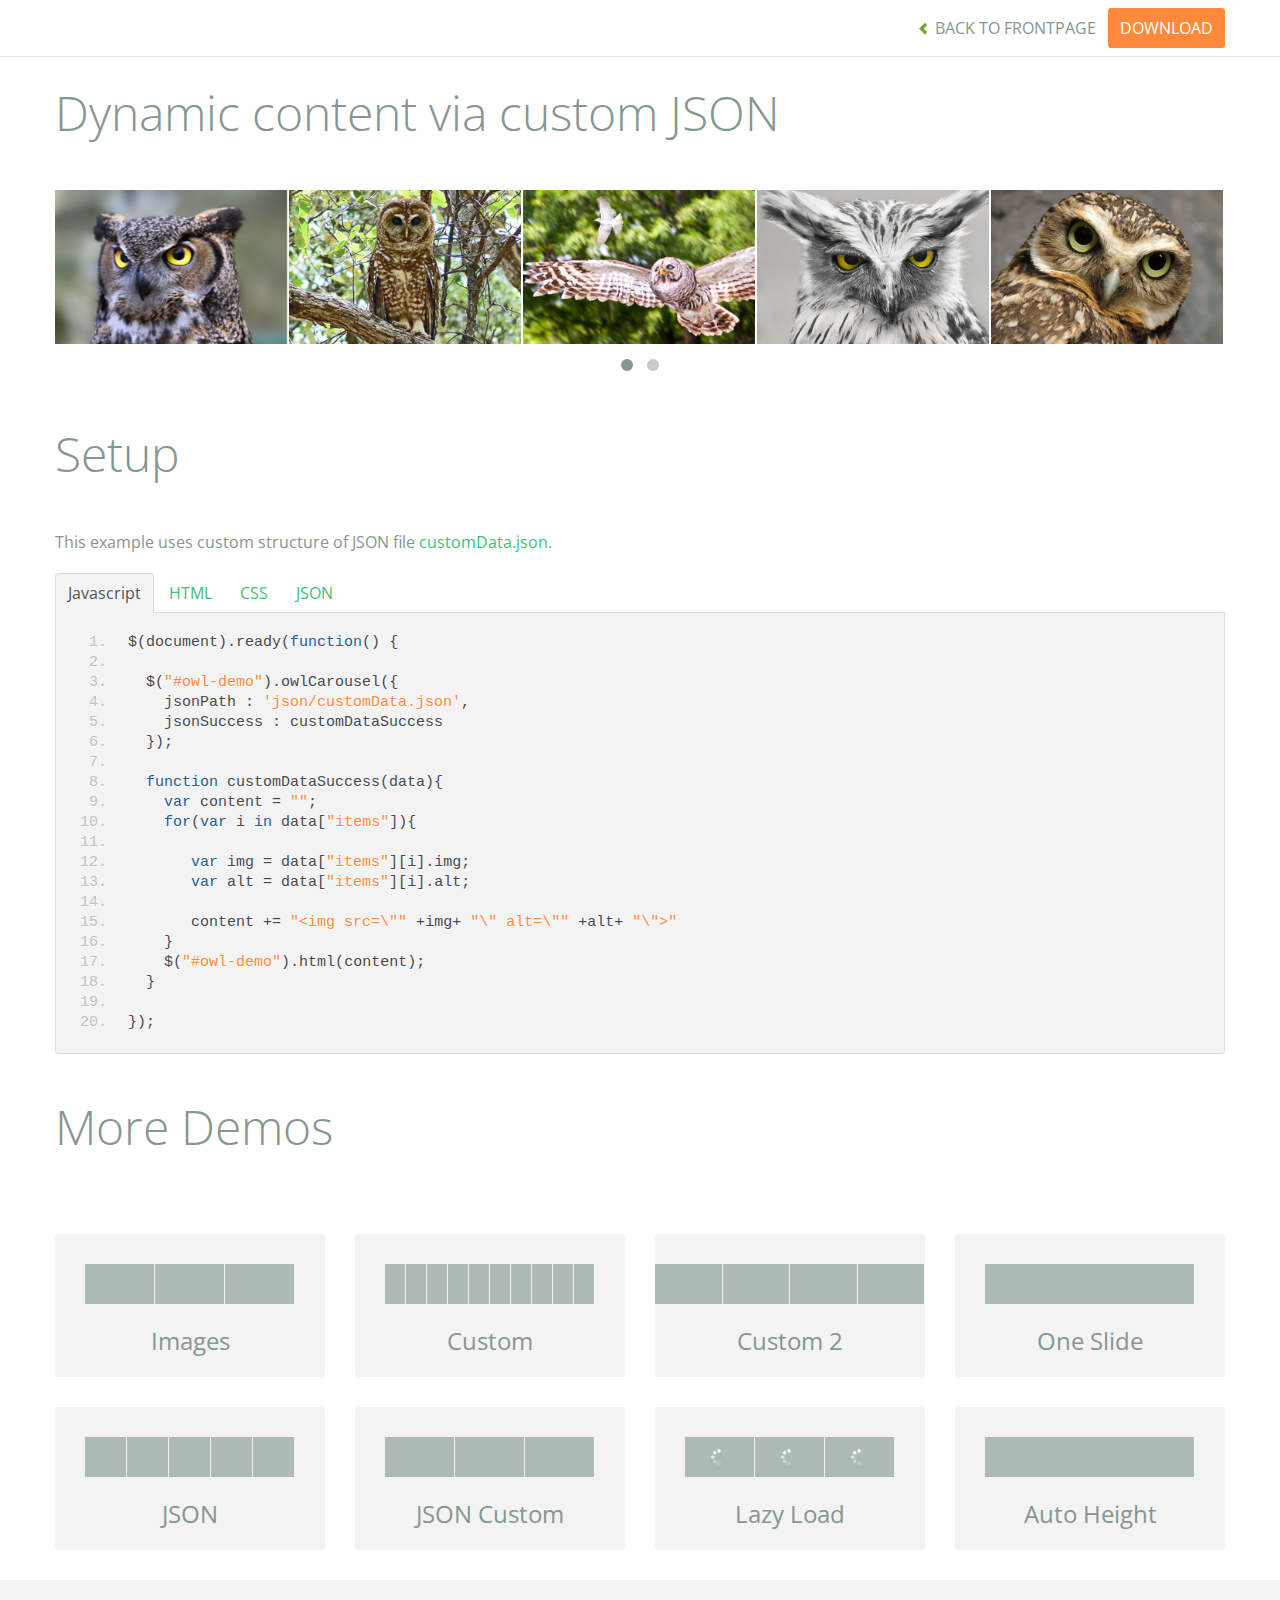
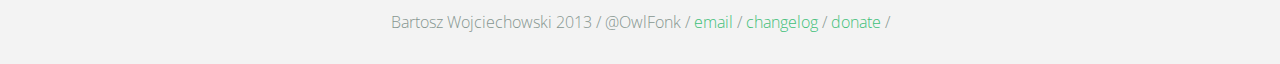
<file: owl.carousel/demos/customJson.html>
<!DOCTYPE html>
<html lang="en">
  <head>
    <meta charset="utf-8">
    <title>Owl Carousel - Dynamic content via custom JSON</title>
    <meta name="viewport" content="width=device-width, initial-scale=1.0">
    <meta name="description" content="jQuery Responsive Carousel - Owl Carusel">
    <meta name="author" content="Bartosz Wojciechowski">

    <link href='http://fonts.googleapis.com/css?family=Open+Sans:400italic,400,300,600,700' rel='stylesheet' type='text/css'>
    <link href="../assets/css/bootstrapTheme.css" rel="stylesheet">
    <link href="../assets/css/custom.css" rel="stylesheet">

    <!-- Owl Carousel Assets -->
    <link href="../owl-carousel/owl.carousel.css" rel="stylesheet">
    <link href="../owl-carousel/owl.theme.css" rel="stylesheet">

    <link href="../assets/js/google-code-prettify/prettify.css" rel="stylesheet">

    <!-- Le fav and touch icons -->
    <link rel="apple-touch-icon-precomposed" sizes="144x144" href="../assets/ico/apple-touch-icon-144-precomposed.png">
    <link rel="apple-touch-icon-precomposed" sizes="114x114" href="../assets/ico/apple-touch-icon-114-precomposed.png">
      <link rel="apple-touch-icon-precomposed" sizes="72x72" href="../assets/ico/apple-touch-icon-72-precomposed.png">
                    <link rel="apple-touch-icon-precomposed" href="../assets/ico/apple-touch-icon-57-precomposed.png">
                                   <link rel="shortcut icon" href="../assets/ico/favicon.png">
  </head>
  <body>

      <div id="top-nav" class="navbar navbar-fixed-top">
        <div class="navbar-inner">
          <div class="container">
            <button type="button" class="btn btn-navbar" data-toggle="collapse" data-target=".nav-collapse">
            <span class="icon-bar"></span>
            <span class="icon-bar"></span>
            <span class="icon-bar"></span>
          </button>
            <div class="nav-collapse collapse">
            <ul class="nav pull-right">
              <li><a href="../index.html"><i class="icon-chevron-left"></i> Back to Frontpage</a></li>
              <li><a href="../owl.carousel.zip" class="download download-on" data-spy="affix" data-offset-top="450">Download</a></li>
            </ul>
            <ul class="nav pull-left">
              
            </ul>
            </div>
          </div>
        </div>
      </div>
   
    <div id="title">
      <div class="container">
        <div class="row">
          <div class="span12">
            <h1>Dynamic content via custom JSON</h1>
          </div>
        </div>
      </div>
    </div>

      <div id="demo">
        <div class="container">
          <div class="row">
            <div class="span12">

              <div id="owl-demo" class="owl-carousel">
              </div>
            </div>
          </div>
        </div>

    </div>

    <div id="example-info">
      <div class="container">
        <div class="row">
          <div class="span12">
            <h1>Setup</h1>
            <p>This example uses custom structure of JSON file <a href="json/customData.json">customData.json</a>.
            </p>
            <ul class="nav nav-tabs" id="myTab">
              <li class="active"><a href="#javascript">Javascript</a></li>
              <li><a href="#HTML">HTML</a></li>
              <li><a href="#CSS">CSS</a></li>
              <li><a href="#JSON">JSON</a></li>
            </ul>
             
            <div class="tab-content">

              <div class="tab-pane active" id="javascript">
<pre class="pre-show prettyprint linenums">
$(document).ready(function() {

  $("#owl-demo").owlCarousel({
    jsonPath : 'json/customData.json',
    jsonSuccess : customDataSuccess
  });

  function customDataSuccess(data){
    var content = "";
    for(var i in data["items"]){
       
       var img = data["items"][i].img;
       var alt = data["items"][i].alt;

       content += "&lt;img src=\"" +img+ "\" alt=\"" +alt+ "\"&gt"
    }
    $("#owl-demo").html(content);
  }

});
</pre>  

              </div>

              <div class="tab-pane" id="HTML">
<pre class="pre-show prettyprint linenums">
&lt;div id="owl-demo" class="owl-carousel"&gt;
&lt;/div&gt;
</pre>
              </div>

              <div class="tab-pane" id="CSS">
<pre class="pre-show prettyprint linenums">
#owl-demo .item{
  background: #a1def8;
  padding: 30px 0px;
  display: block;
  margin: 5px;
  color: #FFF;
  -webkit-border-radius: 3px;
  -moz-border-radius: 3px;
  border-radius: 3px;
  text-align: center;
}

</pre>
              </div>
              <div class="tab-pane" id="JSON">
<pre class="pre-show prettyprint linenums">
{
  "items" : [
    {
      "img": "assets/owl1.jpg",
      "alt" : "Owl Image 1"
    },
    {
      "img": "assets/owl2.jpg",
      "alt" : "Owl Image 2"
    },
    {
      "img": "assets/owl3.jpg",
      "alt" : "Owl Image 1"
    },
    {
      "img": "assets/owl4.jpg",
      "alt" : "Owl Image 2"
    },
    {
      "img": "assets/owl5.jpg",
      "alt" : "Owl Image 1"
    },
    {
      "img": "assets/owl6.jpg",
      "alt" : "Owl Image 2"
    }
  ]
}
</pre>
</div>
            </div><!--End Tab Content-->

          </div>
        </div>
      </div>
    </div>

    <div id="more">
      <div class="container">

        <div class="row">
          <div class="span12">
            <h1>More Demos</h1>
          </div>
        </div>

        <div class="row demos-row">
          <div class="span3">
            <a href="images.html" class="demo-box">
              <div class="demo-wrapper demo-images clearfix">
                <div class="demo-slide"><div class="bg"></div></div>
                <div class="demo-slide"><div class="bg"></div></div>
                <div class="demo-slide"><div class="bg"></div></div>
              </div>
              <h3>Images</h3>
            </a>
          </div>

          <div class="span3">
            <a href="custom.html" class="demo-box">
              <div class="demo-wrapper demo-custom clearfix">
                <div class="demo-slide"><div class="bg"></div></div>
                <div class="demo-slide"><div class="bg"></div></div>
                <div class="demo-slide"><div class="bg"></div></div>
                <div class="demo-slide"><div class="bg"></div></div>
                <div class="demo-slide"><div class="bg"></div></div>
                <div class="demo-slide"><div class="bg"></div></div>
                <div class="demo-slide"><div class="bg"></div></div>
                <div class="demo-slide"><div class="bg"></div></div>
                <div class="demo-slide"><div class="bg"></div></div>
                <div class="demo-slide"><div class="bg"></div></div>
              </div>
              <h3>Custom</h3>
            </a>
          </div>

          <div class="span3">
            <a href="itemsCustom.html" class="demo-box">
              <div class="demo-wrapper demo-full clearfix">
                <div class="demo-slide"><div class="bg"></div></div>
                <div class="demo-slide"><div class="bg"></div></div>
                <div class="demo-slide"><div class="bg"></div></div>
                <div class="demo-slide"><div class="bg"></div></div>
              </div>
              <h3>Custom 2</h3>
            </a>
          </div>

          <div class="span3">
            <a href="one.html" class="demo-box">
              <div class="demo-wrapper demo-one clearfix">
                <div class="demo-slide"><div class="bg"></div></div>
              </div>
              <h3>One Slide</h3>
            </a>
          </div>

        </div>
        <div class="row demos-row">
          <div class="span3">
            <a href="json.html" class="demo-box">
              <div class="demo-wrapper demo-Json clearfix">
                <div class="demo-slide"><div class="bg"></div></div>
                <div class="demo-slide"><div class="bg"></div></div>
                <div class="demo-slide"><div class="bg"></div></div>
                <div class="demo-slide"><div class="bg"></div></div>
                <div class="demo-slide"><div class="bg"></div></div>
              </div>
              <h3>JSON</h3>
            </a>
          </div>

          <div class="span3">
            <a href="customJson.html" class="demo-box">
              <div class="demo-wrapper demo-Json-custom clearfix">
                <div class="demo-slide"><div class="bg"></div></div>
                <div class="demo-slide"><div class="bg"></div></div>
                <div class="demo-slide"><div class="bg"></div></div>
              </div>
              <h3>JSON Custom</h3>
            </a>
          </div>

          <div class="span3">
            <a href="lazyLoad.html" class="demo-box">
              <div class="demo-wrapper demo-lazy clearfix">
                <div class="demo-slide"><div class="bg"></div></div>
                <div class="demo-slide"><div class="bg"></div></div>
                <div class="demo-slide"><div class="bg"></div></div>
              </div>
              <h3>Lazy Load</h3>
            </a>
          </div>

          <div class="span3">
            <a href="autoHeight.html" class="demo-box">
              <div class="demo-wrapper demo-height clearfix">
                <div class="demo-slide"><div class="bg"></div></div>
              </div>
              <h3>Auto Height</h3>
            </a>
          </div>

        </div>
      </div>
    </div>


 
    <div id="footer">
      <div class="container">
        <div class="row">
          <div class="span12">
            <h5>Bartosz Wojciechowski 2013 / @OwlFonk / 
            <a href="mailto:owl@owlgraphic.com?subject=Hey Owl!">email</a> / 
            <a href="../changelog.html">changelog</a> /
            <a href="https://www.paypal.com/cgi-bin/webscr?cmd=_s-xclick&hosted_button_id=EFSGXZS7V2U9N">donate</a> / 
            <a href="https://twitter.com/share" class="twitter-share-button" data-url="http://owlgraphic.com/owlcarousel/" data-text="Awesome jQuery Owl Carousel Responsive Plugin" data-via="OwlFonk" data-count="none" data-hashtags="owlcarousel"></a>
            <script>
            var owldomain = window.location.hostname.indexOf("owlgraphic");
            if(owldomain !== -1){
              !function(d,s,id){var js,fjs=d.getElementsByTagName(s)[0],p=/^http:/.test(d.location)?'http':'https';if(!d.getElementById(id)){js=d.createElement(s);js.id=id;js.src=p+'://platform.twitter.com/widgets.js';fjs.parentNode.insertBefore(js,fjs);}}(document, 'script', 'twitter-wjs');
            }
            </script>
            </h5>
          </div>
        </div>
      </div>
    </div>


    <script src="../assets/js/jquery-1.9.1.min.js"></script> 
    <script src="../owl-carousel/owl.carousel.js"></script>


    <!-- Demo -->

    <style>
    #owl-demo img{
        display: block;
        width: 99%;
        height: auto;
    }
    </style>


    <script>
    $(document).ready(function() {

      $("#owl-demo").owlCarousel({
        jsonPath : 'json/customData.json',
        jsonSuccess : customDataSuccess
      });

      function customDataSuccess(data){
        var content = "";
        for(var i in data["items"]){
           
           var img = data["items"][i].img;
           var alt = data["items"][i].alt;

           content += "<img src=\"" +img+ "\" alt=\"" +alt+ "\">"
        }
        $("#owl-demo").html(content);
      }

    });
    </script>


    <script src="../assets/js/bootstrap-collapse.js"></script>
    <script src="../assets/js/bootstrap-transition.js"></script>
    <script src="../assets/js/bootstrap-tab.js"></script>

    <script src="../assets/js/google-code-prettify/prettify.js"></script>
	  <script src="../assets/js/application.js"></script>

  </body>
</html>
</file>
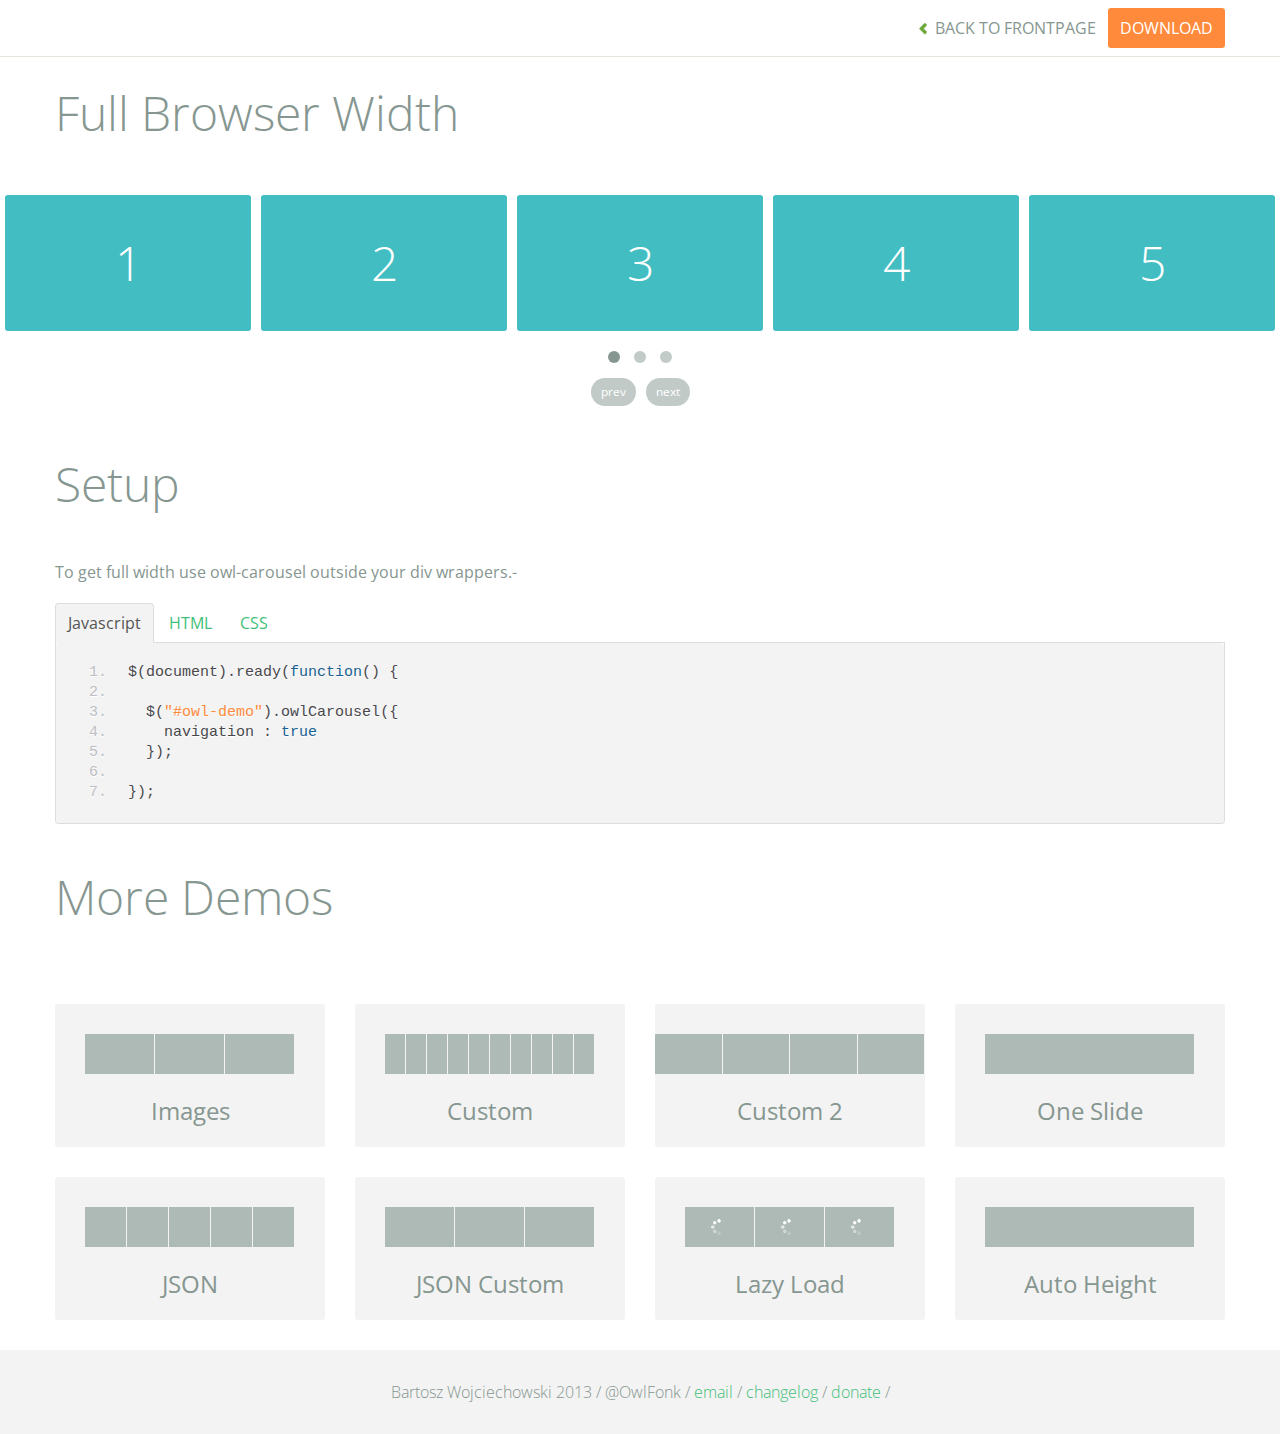
<file: owl.carousel/demos/full.html>
<!DOCTYPE html>
<html lang="en">
  <head>
    <meta charset="utf-8">
    <title>Owl Carousel - Full Width Demo</title>
    <meta name="viewport" content="width=device-width, initial-scale=1.0">
    <meta name="description" content="jQuery Responsive Carousel - Owl Carusel">
    <meta name="author" content="Bartosz Wojciechowski">
    
    <link href='http://fonts.googleapis.com/css?family=Open+Sans:400italic,400,300,600,700' rel='stylesheet' type='text/css'>
    <link href="../assets/css/bootstrapTheme.css" rel="stylesheet">
    <link href="../assets/css/custom.css" rel="stylesheet">

    <!-- Owl Carousel Assets -->
    <link href="../owl-carousel/owl.carousel.css" rel="stylesheet">
    <link href="../owl-carousel/owl.theme.css" rel="stylesheet">

    <link href="../assets/js/google-code-prettify/prettify.css" rel="stylesheet">

	
    <!-- Le fav and touch icons -->
    <link rel="apple-touch-icon-precomposed" sizes="144x144" href="../assets/ico/apple-touch-icon-144-precomposed.png">
    <link rel="apple-touch-icon-precomposed" sizes="114x114" href="../assets/ico/apple-touch-icon-114-precomposed.png">
      <link rel="apple-touch-icon-precomposed" sizes="72x72" href="../assets/ico/apple-touch-icon-72-precomposed.png">
                    <link rel="apple-touch-icon-precomposed" href="../assets/ico/apple-touch-icon-57-precomposed.png">
                                   <link rel="shortcut icon" href="../assets/ico/favicon.png">
  </head>
  <body>

      <div id="top-nav" class="navbar navbar-fixed-top">
        <div class="navbar-inner">
          <div class="container">
            <button type="button" class="btn btn-navbar" data-toggle="collapse" data-target=".nav-collapse">
            <span class="icon-bar"></span>
            <span class="icon-bar"></span>
            <span class="icon-bar"></span>
          </button>
            <div class="nav-collapse collapse">
            <ul class="nav pull-right">
              <li><a href="../index.html"><i class="icon-chevron-left"></i> Back to Frontpage</a></li>
              <li><a href="../owl.carousel.zip" class="download download-on" data-spy="affix" data-offset-top="450">Download</a></li>
            </ul>
            <ul class="nav pull-left">
              
            </ul>
            </div>
          </div>
        </div>
      </div>
   
    <div id="title">
      <div class="container">
        <div class="row">
          <div class="span12">
            <h1>Full Browser Width</h1>
          </div>
        </div>
      </div>
    </div>

      <div id="demo">

        <div id="owl-demo" class="owl-carousel">
          
          <div class="item"><h1>1</h1></div>
          <div class="item"><h1>2</h1></div>
          <div class="item"><h1>3</h1></div>
          <div class="item"><h1>4</h1></div>
          <div class="item"><h1>5</h1></div>
          <div class="item"><h1>6</h1></div>
          <div class="item"><h1>7</h1></div>
          <div class="item"><h1>8</h1></div>
          <div class="item"><h1>9</h1></div>
          <div class="item"><h1>10</h1></div>
          <div class="item"><h1>11</h1></div>
          <div class="item"><h1>12</h1></div>

        </div>

    </div>

    <div id="example-info">
      <div class="container">
        <div class="row">
          <div class="span12">
            <h1>Setup</h1>
            <p>To get full width use owl-carousel outside your div wrappers.-</p>
            <ul class="nav nav-tabs" id="myTab">
              <li class="active"><a href="#javascript">Javascript</a></li>
              <li><a href="#HTML">HTML</a></li>
              <li><a href="#CSS">CSS</a></li>
            </ul>
             
            <div class="tab-content">

              <div class="tab-pane active" id="javascript">
<pre class="pre-show prettyprint linenums">
$(document).ready(function() {

  $("#owl-demo").owlCarousel({
    navigation : true
  });

});
</pre>  

              </div>

              <div class="tab-pane" id="HTML">
<pre class="pre-show prettyprint linenums">
&lt;div id="owl-demo" class="owl-carousel owl-theme"&gt;
          
  &lt;div class="item"&gt;&lt;h1&gt;1&lt;/h1&gt;&lt;/div&gt;
  &lt;div class="item"&gt;&lt;h1&gt;2&lt;/h1&gt;&lt;/div&gt;
  &lt;div class="item"&gt;&lt;h1&gt;3&lt;/h1&gt;&lt;/div&gt;
  &lt;div class="item"&gt;&lt;h1&gt;4&lt;/h1&gt;&lt;/div&gt;
  &lt;div class="item"&gt;&lt;h1&gt;5&lt;/h1&gt;&lt;/div&gt;
  &lt;div class="item"&gt;&lt;h1&gt;6&lt;/h1&gt;&lt;/div&gt;
  &lt;div class="item"&gt;&lt;h1&gt;7&lt;/h1&gt;&lt;/div&gt;
  &lt;div class="item"&gt;&lt;h1&gt;8&lt;/h1&gt;&lt;/div&gt;
  &lt;div class="item"&gt;&lt;h1&gt;9&lt;/h1&gt;&lt;/div&gt;
  &lt;div class="item"&gt;&lt;h1&gt;10&lt;/h1&gt;&lt;/div&gt;
  &lt;div class="item"&gt;&lt;h1&gt;11&lt;/h1&gt;&lt;/div&gt;
  &lt;div class="item"&gt;&lt;h1&gt;12&lt;/h1&gt;&lt;/div&gt;

&lt;/div&gt;
</pre>
              </div>

              <div class="tab-pane" id="CSS">
<pre class="pre-show prettyprint linenums">
#owl-demo .item{
  background: #42bdc2;
  padding: 30px 0px;
  margin: 10px;
  color: #FFF;
  -webkit-border-radius: 3px;
  -moz-border-radius: 3px;
  border-radius: 3px;
  text-align: center;
}
</pre>
              </div>
            </div><!--End Tab Content-->

          </div>
        </div>
      </div>
    </div>

    <div id="more">
      <div class="container">

        <div class="row">
          <div class="span12">
            <h1>More Demos</h1>
          </div>
        </div>

        <div class="row demos-row">
          <div class="span3">
            <a href="images.html" class="demo-box">
              <div class="demo-wrapper demo-images clearfix">
                <div class="demo-slide"><div class="bg"></div></div>
                <div class="demo-slide"><div class="bg"></div></div>
                <div class="demo-slide"><div class="bg"></div></div>
              </div>
              <h3>Images</h3>
            </a>
          </div>

          <div class="span3">
            <a href="custom.html" class="demo-box">
              <div class="demo-wrapper demo-custom clearfix">
                <div class="demo-slide"><div class="bg"></div></div>
                <div class="demo-slide"><div class="bg"></div></div>
                <div class="demo-slide"><div class="bg"></div></div>
                <div class="demo-slide"><div class="bg"></div></div>
                <div class="demo-slide"><div class="bg"></div></div>
                <div class="demo-slide"><div class="bg"></div></div>
                <div class="demo-slide"><div class="bg"></div></div>
                <div class="demo-slide"><div class="bg"></div></div>
                <div class="demo-slide"><div class="bg"></div></div>
                <div class="demo-slide"><div class="bg"></div></div>
              </div>
              <h3>Custom</h3>
            </a>
          </div>

          <div class="span3">
            <a href="itemsCustom.html" class="demo-box">
              <div class="demo-wrapper demo-full clearfix">
                <div class="demo-slide"><div class="bg"></div></div>
                <div class="demo-slide"><div class="bg"></div></div>
                <div class="demo-slide"><div class="bg"></div></div>
                <div class="demo-slide"><div class="bg"></div></div>
              </div>
              <h3>Custom 2</h3>
            </a>
          </div>

          <div class="span3">
            <a href="one.html" class="demo-box">
              <div class="demo-wrapper demo-one clearfix">
                <div class="demo-slide"><div class="bg"></div></div>
              </div>
              <h3>One Slide</h3>
            </a>
          </div>

        </div>
        <div class="row demos-row">
          <div class="span3">
            <a href="json.html" class="demo-box">
              <div class="demo-wrapper demo-Json clearfix">
                <div class="demo-slide"><div class="bg"></div></div>
                <div class="demo-slide"><div class="bg"></div></div>
                <div class="demo-slide"><div class="bg"></div></div>
                <div class="demo-slide"><div class="bg"></div></div>
                <div class="demo-slide"><div class="bg"></div></div>
              </div>
              <h3>JSON</h3>
            </a>
          </div>

          <div class="span3">
            <a href="customJson.html" class="demo-box">
              <div class="demo-wrapper demo-Json-custom clearfix">
                <div class="demo-slide"><div class="bg"></div></div>
                <div class="demo-slide"><div class="bg"></div></div>
                <div class="demo-slide"><div class="bg"></div></div>
              </div>
              <h3>JSON Custom</h3>
            </a>
          </div>

          <div class="span3">
            <a href="lazyLoad.html" class="demo-box">
              <div class="demo-wrapper demo-lazy clearfix">
                <div class="demo-slide"><div class="bg"></div></div>
                <div class="demo-slide"><div class="bg"></div></div>
                <div class="demo-slide"><div class="bg"></div></div>
              </div>
              <h3>Lazy Load</h3>
            </a>
          </div>

          <div class="span3">
            <a href="autoHeight.html" class="demo-box">
              <div class="demo-wrapper demo-height clearfix">
                <div class="demo-slide"><div class="bg"></div></div>
              </div>
              <h3>Auto Height</h3>
            </a>
          </div>

        </div>
      </div>
    </div>


 
    <div id="footer">
      <div class="container">
        <div class="row">
          <div class="span12">
            <h5>Bartosz Wojciechowski 2013 / @OwlFonk / 
            <a href="mailto:owl@owlgraphic.com?subject=Hey Owl!">email</a> / 
            <a href="../changelog.html">changelog</a> /
            <a href="https://www.paypal.com/cgi-bin/webscr?cmd=_s-xclick&hosted_button_id=EFSGXZS7V2U9N">donate</a> / 
            <a href="https://twitter.com/share" class="twitter-share-button" data-url="http://owlgraphic.com/owlcarousel/" data-text="Awesome jQuery Owl Carousel Responsive Plugin" data-via="OwlFonk" data-count="none" data-hashtags="owlcarousel"></a>
            <script>
            var owldomain = window.location.hostname.indexOf("owlgraphic");
            if(owldomain !== -1){
              !function(d,s,id){var js,fjs=d.getElementsByTagName(s)[0],p=/^http:/.test(d.location)?'http':'https';if(!d.getElementById(id)){js=d.createElement(s);js.id=id;js.src=p+'://platform.twitter.com/widgets.js';fjs.parentNode.insertBefore(js,fjs);}}(document, 'script', 'twitter-wjs');
            }
            </script>
            </h5>
          </div>
        </div>
      </div>
    </div>


    <script src="../assets/js/jquery-1.9.1.min.js"></script> 
    <script src="../owl-carousel/owl.carousel.js"></script>

    <!-- Demo -->

    <style>
    #owl-demo .item{
        background: #42bdc2;
        padding: 30px 0px;
        margin: 5px;
        color: #FFF;
        -webkit-border-radius: 3px;
        -moz-border-radius: 3px;
        border-radius: 3px;
        text-align: center;
    }
    </style>

    <script>
    $(document).ready(function() {
      $("#owl-demo").owlCarousel({
        navigation : true
      });
    });

    </script>
    

    <script src="../assets/js/bootstrap-collapse.js"></script>
    <script src="../assets/js/bootstrap-transition.js"></script>
    <script src="../assets/js/bootstrap-tab.js"></script>

    <script src="../assets/js/google-code-prettify/prettify.js"></script>
	  <script src="../assets/js/application.js"></script>

  </body>
</html>
</file>
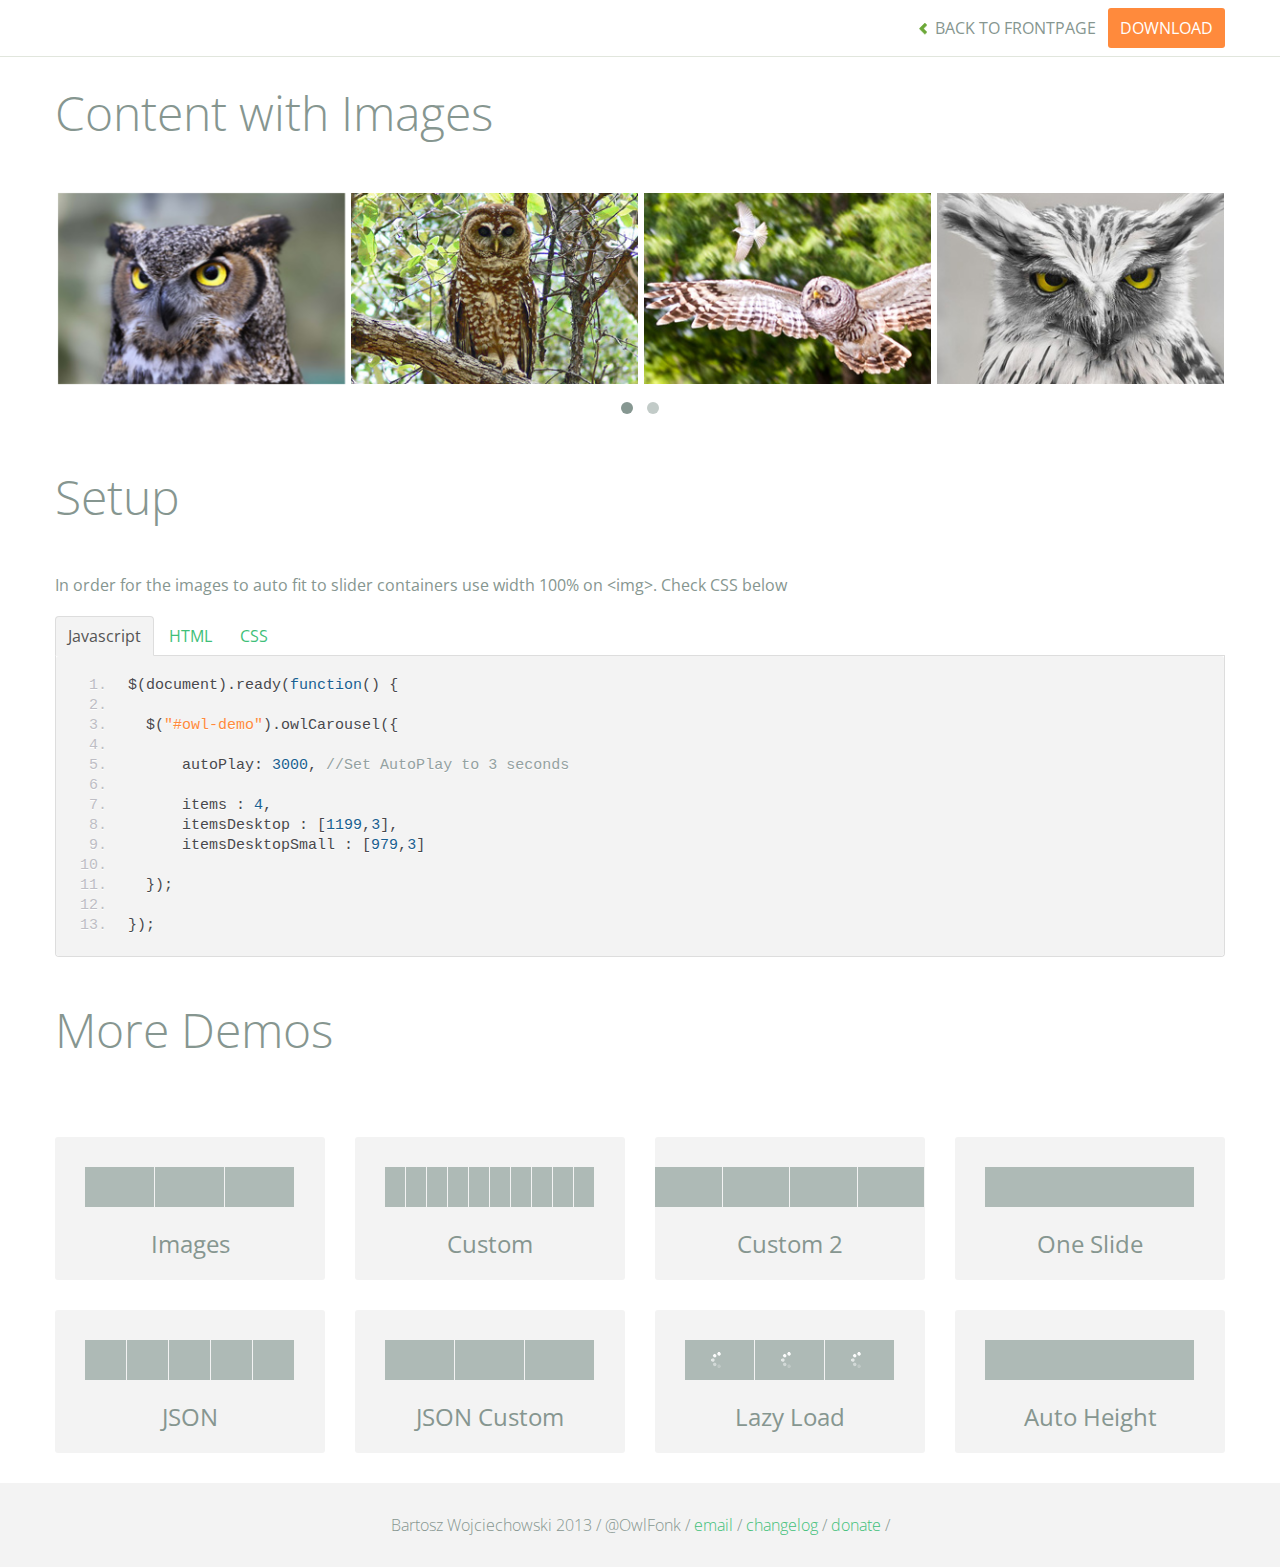
<file: owl.carousel/demos/images.html>
<!DOCTYPE html>
<html lang="en">
  <head>
    <meta charset="utf-8">
    <title>Owl Carousel - Images Demo</title>
    <meta name="viewport" content="width=device-width, initial-scale=1.0">
    <meta name="description" content="jQuery Responsive Carousel - Owl Carusel">
    <meta name="author" content="Bartosz Wojciechowski">
    
    <link href='http://fonts.googleapis.com/css?family=Open+Sans:400italic,400,300,600,700' rel='stylesheet' type='text/css'>
    <link href="../assets/css/bootstrapTheme.css" rel="stylesheet">
    <link href="../assets/css/custom.css" rel="stylesheet">

    <!-- Owl Carousel Assets -->
    <link href="../owl-carousel/owl.carousel.css" rel="stylesheet">
    <link href="../owl-carousel/owl.theme.css" rel="stylesheet">

    <!-- Prettify -->
    <link href="../assets/js/google-code-prettify/prettify.css" rel="stylesheet">
    

    <!-- Le fav and touch icons -->
    <link rel="apple-touch-icon-precomposed" sizes="144x144" href="../assets/ico/apple-touch-icon-144-precomposed.png">
    <link rel="apple-touch-icon-precomposed" sizes="114x114" href="../assets/ico/apple-touch-icon-114-precomposed.png">
      <link rel="apple-touch-icon-precomposed" sizes="72x72" href="../assets/ico/apple-touch-icon-72-precomposed.png">
                    <link rel="apple-touch-icon-precomposed" href="../assets/ico/apple-touch-icon-57-precomposed.png">
                                   <link rel="shortcut icon" href="../assets/ico/favicon.png">
  </head>
  <body>

      <div id="top-nav" class="navbar navbar-fixed-top">
        <div class="navbar-inner">
          <div class="container">
            <button type="button" class="btn btn-navbar" data-toggle="collapse" data-target=".nav-collapse">
            <span class="icon-bar"></span>
            <span class="icon-bar"></span>
            <span class="icon-bar"></span>
          </button>
            <div class="nav-collapse collapse">
            <ul class="nav pull-right">
              <li><a href="../index.html"><i class="icon-chevron-left"></i> Back to Frontpage</a></li>
              <li><a href="../owl.carousel.zip" class="download download-on" data-spy="affix" data-offset-top="450">Download</a></li>
            </ul>
            <ul class="nav pull-left">
              
            </ul>
            </div>
          </div>
        </div>
      </div>
   
    <div id="title">
      <div class="container">
        <div class="row">
          <div class="span12">
            <h1>Content with Images</h1>
          </div>
        </div>
      </div>
    </div>

      <div id="demo">
        <div class="container">
          <div class="row">
            <div class="span12">

              <div id="owl-demo" class="owl-carousel">
                <div class="item"><img src="assets/owl1.jpg" alt="Owl Image"></div>
                <div class="item"><img src="assets/owl2.jpg" alt="Owl Image"></div>
                <div class="item"><img src="assets/owl3.jpg" alt="Owl Image"></div>
                <div class="item"><img src="assets/owl4.jpg" alt="Owl Image"></div>
                <div class="item"><img src="assets/owl5.jpg" alt="Owl Image"></div>
                <div class="item"><img src="assets/owl6.jpg" alt="Owl Image"></div>
                <div class="item"><img src="assets/owl7.jpg" alt="Owl Image"></div>
                <div class="item"><img src="assets/owl8.jpg" alt="Owl Image"></div>
              </div>
              
            </div>
          </div>
        </div>

    </div>

    <div id="example-info">
      <div class="container">
        <div class="row">
          <div class="span12">
            <h1>Setup</h1>
            <p>In order for the images to auto fit to slider containers use width 100% on &lt;img&gt;. Check CSS below</p>
            <ul class="nav nav-tabs" id="myTab">
              <li class="active"><a href="#javascript">Javascript</a></li>
              <li><a href="#HTML">HTML</a></li>
              <li><a href="#CSS">CSS</a></li>
            </ul>
             
            <div class="tab-content">

              <div class="tab-pane active" id="javascript">
<pre class="pre-show prettyprint linenums">
$(document).ready(function() {

  $("#owl-demo").owlCarousel({

      autoPlay: 3000, //Set AutoPlay to 3 seconds

      items : 4,
      itemsDesktop : [1199,3],
      itemsDesktopSmall : [979,3]

  });

});
</pre>  

              </div>

              <div class="tab-pane" id="HTML">
<pre class="pre-show prettyprint linenums">
&lt;div id="owl-demo"&gt;
          
  &lt;div class="item"&gt;&lt;img src="assets/owl1.jpg" alt="Owl Image"&gt;&lt;/div&gt;
  &lt;div class="item"&gt;&lt;img src="assets/owl2.jpg" alt="Owl Image"&gt;&lt;/div&gt;
  &lt;div class="item"&gt;&lt;img src="assets/owl3.jpg" alt="Owl Image"&gt;&lt;/div&gt;
  &lt;div class="item"&gt;&lt;img src="assets/owl4.jpg" alt="Owl Image"&gt;&lt;/div&gt;
  &lt;div class="item"&gt;&lt;img src="assets/owl5.jpg" alt="Owl Image"&gt;&lt;/div&gt;
  &lt;div class="item"&gt;&lt;img src="assets/owl6.jpg" alt="Owl Image"&gt;&lt;/div&gt;
  &lt;div class="item"&gt;&lt;img src="assets/owl7.jpg" alt="Owl Image"&gt;&lt;/div&gt;
  &lt;div class="item"&gt;&lt;img src="assets/owl8.jpg" alt="Owl Image"&gt;&lt;/div&gt;

&lt;/div&gt;
</pre>
              </div>

              <div class="tab-pane" id="CSS">
<pre class="pre-show prettyprint linenums">
#owl-demo .item{
  margin: 3px;
}
#owl-demo .item img{
  display: block;
  width: 100%;
  height: auto;
}
</pre>
              </div>
            </div><!--End Tab Content-->

          </div>
        </div>
      </div>
    </div>

    <div id="more">
      <div class="container">

        <div class="row">
          <div class="span12">
            <h1>More Demos</h1>
          </div>
        </div>

        <div class="row demos-row">
          <div class="span3">
            <a href="images.html" class="demo-box">
              <div class="demo-wrapper demo-images clearfix">
                <div class="demo-slide"><div class="bg"></div></div>
                <div class="demo-slide"><div class="bg"></div></div>
                <div class="demo-slide"><div class="bg"></div></div>
              </div>
              <h3>Images</h3>
            </a>
          </div>

          <div class="span3">
            <a href="custom.html" class="demo-box">
              <div class="demo-wrapper demo-custom clearfix">
                <div class="demo-slide"><div class="bg"></div></div>
                <div class="demo-slide"><div class="bg"></div></div>
                <div class="demo-slide"><div class="bg"></div></div>
                <div class="demo-slide"><div class="bg"></div></div>
                <div class="demo-slide"><div class="bg"></div></div>
                <div class="demo-slide"><div class="bg"></div></div>
                <div class="demo-slide"><div class="bg"></div></div>
                <div class="demo-slide"><div class="bg"></div></div>
                <div class="demo-slide"><div class="bg"></div></div>
                <div class="demo-slide"><div class="bg"></div></div>
              </div>
              <h3>Custom</h3>
            </a>
          </div>

          <div class="span3">
            <a href="itemsCustom.html" class="demo-box">
              <div class="demo-wrapper demo-full clearfix">
                <div class="demo-slide"><div class="bg"></div></div>
                <div class="demo-slide"><div class="bg"></div></div>
                <div class="demo-slide"><div class="bg"></div></div>
                <div class="demo-slide"><div class="bg"></div></div>
              </div>
              <h3>Custom 2</h3>
            </a>
          </div>

          <div class="span3">
            <a href="one.html" class="demo-box">
              <div class="demo-wrapper demo-one clearfix">
                <div class="demo-slide"><div class="bg"></div></div>
              </div>
              <h3>One Slide</h3>
            </a>
          </div>

        </div>
        <div class="row demos-row">
          <div class="span3">
            <a href="json.html" class="demo-box">
              <div class="demo-wrapper demo-Json clearfix">
                <div class="demo-slide"><div class="bg"></div></div>
                <div class="demo-slide"><div class="bg"></div></div>
                <div class="demo-slide"><div class="bg"></div></div>
                <div class="demo-slide"><div class="bg"></div></div>
                <div class="demo-slide"><div class="bg"></div></div>
              </div>
              <h3>JSON</h3>
            </a>
          </div>

          <div class="span3">
            <a href="customJson.html" class="demo-box">
              <div class="demo-wrapper demo-Json-custom clearfix">
                <div class="demo-slide"><div class="bg"></div></div>
                <div class="demo-slide"><div class="bg"></div></div>
                <div class="demo-slide"><div class="bg"></div></div>
              </div>
              <h3>JSON Custom</h3>
            </a>
          </div>

          <div class="span3">
            <a href="lazyLoad.html" class="demo-box">
              <div class="demo-wrapper demo-lazy clearfix">
                <div class="demo-slide"><div class="bg"></div></div>
                <div class="demo-slide"><div class="bg"></div></div>
                <div class="demo-slide"><div class="bg"></div></div>
              </div>
              <h3>Lazy Load</h3>
            </a>
          </div>

          <div class="span3">
            <a href="autoHeight.html" class="demo-box">
              <div class="demo-wrapper demo-height clearfix">
                <div class="demo-slide"><div class="bg"></div></div>
              </div>
              <h3>Auto Height</h3>
            </a>
          </div>

        </div>
      </div>
    </div>


 
    <div id="footer">
      <div class="container">
        <div class="row">
          <div class="span12">
            <h5>Bartosz Wojciechowski 2013 / @OwlFonk / 
            <a href="mailto:owl@owlgraphic.com?subject=Hey Owl!">email</a> / 
            <a href="../changelog.html">changelog</a> /
            <a href="https://www.paypal.com/cgi-bin/webscr?cmd=_s-xclick&hosted_button_id=EFSGXZS7V2U9N">donate</a> / 
            <a href="https://twitter.com/share" class="twitter-share-button" data-url="http://owlgraphic.com/owlcarousel/" data-text="Awesome jQuery Owl Carousel Responsive Plugin" data-via="OwlFonk" data-count="none" data-hashtags="owlcarousel"></a>
            <script>
            var owldomain = window.location.hostname.indexOf("owlgraphic");
            if(owldomain !== -1){
              !function(d,s,id){var js,fjs=d.getElementsByTagName(s)[0],p=/^http:/.test(d.location)?'http':'https';if(!d.getElementById(id)){js=d.createElement(s);js.id=id;js.src=p+'://platform.twitter.com/widgets.js';fjs.parentNode.insertBefore(js,fjs);}}(document, 'script', 'twitter-wjs');
            }
            </script>
            </h5>
          </div>
        </div>
      </div>
    </div>


    <script src="../assets/js/jquery-1.9.1.min.js"></script> 
    <script src="../owl-carousel/owl.carousel.js"></script>


    <!-- Demo -->

    <style>
    #owl-demo .item{
        margin: 3px;
    }
    #owl-demo .item img{
        display: block;
        width: 100%;
        height: auto;
    }
    </style>


    <script>
    $(document).ready(function() {
      $("#owl-demo").owlCarousel({
        autoPlay: 3000,
        items : 4,
        itemsDesktop : [1199,3],
        itemsDesktopSmall : [979,3]
      });

    });
    </script>

    <script src="../assets/js/bootstrap-collapse.js"></script>
    <script src="../assets/js/bootstrap-transition.js"></script>
    <script src="../assets/js/bootstrap-tab.js"></script>

    <script src="../assets/js/google-code-prettify/prettify.js"></script>
	  <script src="../assets/js/application.js"></script>

  </body>
</html>
</file>
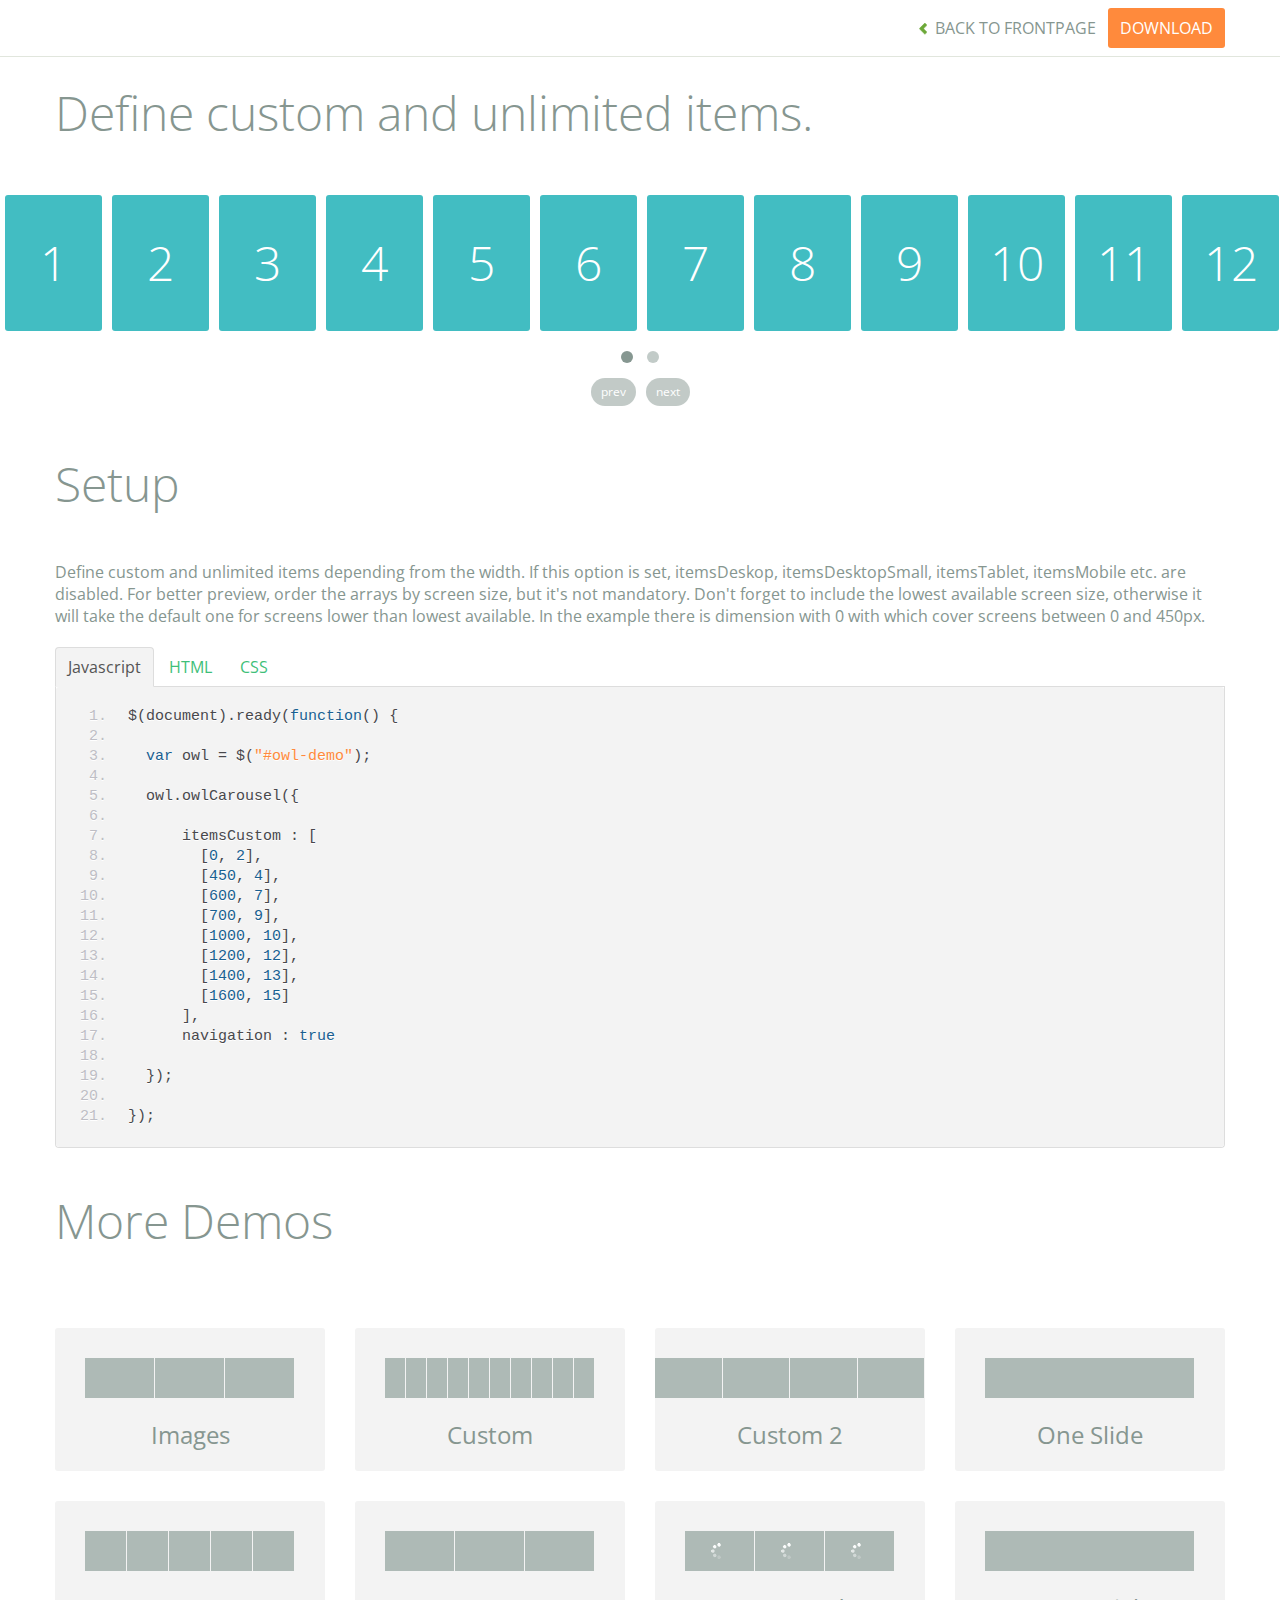
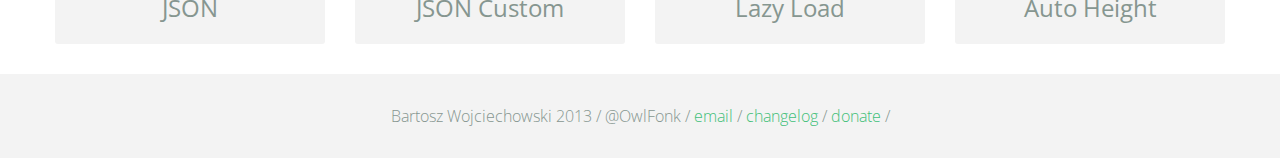
<file: owl.carousel/demos/itemsCustom.html>
<!DOCTYPE html>
<html lang="en">
  <head>
    <meta charset="utf-8">
    <title>Owl Carousel - itemsCustom</title>
    <meta name="viewport" content="width=device-width, initial-scale=1.0">
    <meta name="description" content="jQuery Responsive Carousel - Owl Carusel">
    <meta name="author" content="Bartosz Wojciechowski">

    <link href='http://fonts.googleapis.com/css?family=Open+Sans:400italic,400,300,600,700' rel='stylesheet' type='text/css'>
    <link href="../assets/css/bootstrapTheme.css" rel="stylesheet">
    <link href="../assets/css/custom.css" rel="stylesheet">

    <!-- Owl Carousel Assets -->
    <link href="../owl-carousel/owl.carousel.css" rel="stylesheet">
    <link href="../owl-carousel/owl.theme.css" rel="stylesheet">

    <link href="../assets/js/google-code-prettify/prettify.css" rel="stylesheet">

    <!-- Le fav and touch icons -->
    <link rel="apple-touch-icon-precomposed" sizes="144x144" href="../assets/ico/apple-touch-icon-144-precomposed.png">
    <link rel="apple-touch-icon-precomposed" sizes="114x114" href="../assets/ico/apple-touch-icon-114-precomposed.png">
      <link rel="apple-touch-icon-precomposed" sizes="72x72" href="../assets/ico/apple-touch-icon-72-precomposed.png">
                    <link rel="apple-touch-icon-precomposed" href="../assets/ico/apple-touch-icon-57-precomposed.png">
                                   <link rel="shortcut icon" href="../assets/ico/favicon.png">
  </head>
  <body>

      <div id="top-nav" class="navbar navbar-fixed-top">
        <div class="navbar-inner">
          <div class="container">
            <button type="button" class="btn btn-navbar" data-toggle="collapse" data-target=".nav-collapse">
            <span class="icon-bar"></span>
            <span class="icon-bar"></span>
            <span class="icon-bar"></span>
          </button>
            <div class="nav-collapse collapse">
            <ul class="nav pull-right">
              <li><a href="../index.html"><i class="icon-chevron-left"></i> Back to Frontpage</a></li>
              <li><a href="../owl.carousel.zip" class="download download-on" data-spy="affix" data-offset-top="450">Download</a></li>
            </ul>
            <ul class="nav pull-left">
              
            </ul>
            </div>
          </div>
        </div>
      </div>
   
    <div id="title">
      <div class="container">
        <div class="row">
          <div class="span12">
            <h1>Define custom and unlimited items.</h1>
          </div>
        </div>
      </div>
    </div>

      <div id="demo">
        <div id="owl-demo" class="owl-carousel">
          
          <div class="item"><h1>1</h1></div>
          <div class="item"><h1>2</h1></div>
          <div class="item"><h1>3</h1></div>
          <div class="item"><h1>4</h1></div>
          <div class="item"><h1>5</h1></div>
          <div class="item"><h1>6</h1></div>
          <div class="item"><h1>7</h1></div>
          <div class="item"><h1>8</h1></div>
          <div class="item"><h1>9</h1></div>
          <div class="item"><h1>10</h1></div>
          <div class="item"><h1>11</h1></div>
          <div class="item"><h1>12</h1></div>
          <div class="item"><h1>13</h1></div>
          <div class="item"><h1>14</h1></div>
          <div class="item"><h1>15</h1></div>
          <div class="item"><h1>16</h1></div>
          <div class="item"><h1>17</h1></div>
          <div class="item"><h1>18</h1></div>
          <div class="item"><h1>19</h1></div>
          <div class="item"><h1>20</h1></div>

        </div>
    </div>

    <div id="example-info">
      <div class="container">
        <div class="row">
          <div class="span12">
            <h1>Setup</h1>
            <p>Define custom and unlimited items depending from the width. If this option is set, itemsDeskop, itemsDesktopSmall, itemsTablet, itemsMobile etc. are disabled. For better preview, order the arrays by screen size, but it's not mandatory. Don't forget to include the lowest available screen size, otherwise it will take the default one for screens lower than lowest available. In the example there is dimension with 0 with which cover screens between 0 and 450px.
            </p>
            <ul class="nav nav-tabs" id="myTab">
              <li class="active"><a href="#javascript">Javascript</a></li>
              <li><a href="#HTML">HTML</a></li>
              <li><a href="#CSS">CSS</a></li>
            </ul>
             
            <div class="tab-content">

              <div class="tab-pane active" id="javascript">
<pre class="pre-show prettyprint linenums">
$(document).ready(function() {

  var owl = &#36;("#owl-demo")&#59;

  owl.owlCarousel({
     
      itemsCustom : [
        [0, 2],
        [450, 4],
        [600, 7],
        [700, 9],
        [1000, 10],
        [1200, 12],
        [1400, 13],
        [1600, 15]
      ],
      navigation : true

  })&#59;

})&#59;
</pre>

              </div>

              <div class="tab-pane" id="HTML">
<pre class="pre-show prettyprint linenums">
&lt;div id="owl-demo" class="owl-carousel owl-theme"&gt;
  &lt;div class="item"&gt;&lt;h1&gt;1&lt;/h1&gt;&lt;/div&gt;
  &lt;div class="item"&gt;&lt;h1&gt;2&lt;/h1&gt;&lt;/div&gt;
  &lt;div class="item"&gt;&lt;h1&gt;3&lt;/h1&gt;&lt;/div&gt;
  &lt;div class="item"&gt;&lt;h1&gt;4&lt;/h1&gt;&lt;/div&gt;
  &lt;div class="item"&gt;&lt;h1&gt;5&lt;/h1&gt;&lt;/div&gt;
  &lt;div class="item"&gt;&lt;h1&gt;6&lt;/h1&gt;&lt;/div&gt;
  &lt;div class="item"&gt;&lt;h1&gt;7&lt;/h1&gt;&lt;/div&gt;
  &lt;div class="item"&gt;&lt;h1&gt;8&lt;/h1&gt;&lt;/div&gt;
  &lt;div class="item"&gt;&lt;h1&gt;9&lt;/h1&gt;&lt;/div&gt;
  &lt;div class="item"&gt;&lt;h1&gt;10&lt;/h1&gt;&lt;/div&gt;
  &lt;div class="item"&gt;&lt;h1&gt;11&lt;/h1&gt;&lt;/div&gt;
  &lt;div class="item"&gt;&lt;h1&gt;12&lt;/h1&gt;&lt;/div&gt;
  &lt;div class="item"&gt;&lt;h1&gt;13&lt;/h1&gt;&lt;/div&gt;
  &lt;div class="item"&gt;&lt;h1&gt;14&lt;/h1&gt;&lt;/div&gt;
  &lt;div class="item"&gt;&lt;h1&gt;15&lt;/h1&gt;&lt;/div&gt;
  &lt;div class="item"&gt;&lt;h1&gt;16&lt;/h1&gt;&lt;/div&gt;
  &lt;div class="item"&gt;&lt;h1&gt;17&lt;/h1&gt;&lt;/div&gt;
  &lt;div class="item"&gt;&lt;h1&gt;18&lt;/h1&gt;&lt;/div&gt;
  &lt;div class="item"&gt;&lt;h1&gt;19&lt;/h1&gt;&lt;/div&gt;
  &lt;div class="item"&gt;&lt;h1&gt;20&lt;/h1&gt;&lt;/div&gt;
&lt;/div&gt;

</pre>
              </div>

              <div class="tab-pane" id="CSS">
<pre class="pre-show prettyprint linenums">
#owl-demo .item{
    background: #42bdc2;
    padding: 30px 0px;
    margin: 5px;
    color: #FFF;
    -webkit-border-radius: 3px;
    -moz-border-radius: 3px;
    border-radius: 3px;
    text-align: center;
}
</pre>
              </div>
            </div><!--End Tab Content-->

          </div>
        </div>
      </div>
    </div>

    <div id="more">
      <div class="container">

        <div class="row">
          <div class="span12">
            <h1>More Demos</h1>
          </div>
        </div>

        <div class="row demos-row">
          <div class="span3">
            <a href="images.html" class="demo-box">
              <div class="demo-wrapper demo-images clearfix">
                <div class="demo-slide"><div class="bg"></div></div>
                <div class="demo-slide"><div class="bg"></div></div>
                <div class="demo-slide"><div class="bg"></div></div>
              </div>
              <h3>Images</h3>
            </a>
          </div>

          <div class="span3">
            <a href="custom.html" class="demo-box">
              <div class="demo-wrapper demo-custom clearfix">
                <div class="demo-slide"><div class="bg"></div></div>
                <div class="demo-slide"><div class="bg"></div></div>
                <div class="demo-slide"><div class="bg"></div></div>
                <div class="demo-slide"><div class="bg"></div></div>
                <div class="demo-slide"><div class="bg"></div></div>
                <div class="demo-slide"><div class="bg"></div></div>
                <div class="demo-slide"><div class="bg"></div></div>
                <div class="demo-slide"><div class="bg"></div></div>
                <div class="demo-slide"><div class="bg"></div></div>
                <div class="demo-slide"><div class="bg"></div></div>
              </div>
              <h3>Custom</h3>
            </a>
          </div>

          <div class="span3">
            <a href="itemsCustom.html" class="demo-box">
              <div class="demo-wrapper demo-full clearfix">
                <div class="demo-slide"><div class="bg"></div></div>
                <div class="demo-slide"><div class="bg"></div></div>
                <div class="demo-slide"><div class="bg"></div></div>
                <div class="demo-slide"><div class="bg"></div></div>
              </div>
              <h3>Custom 2</h3>
            </a>
          </div>

          <div class="span3">
            <a href="one.html" class="demo-box">
              <div class="demo-wrapper demo-one clearfix">
                <div class="demo-slide"><div class="bg"></div></div>
              </div>
              <h3>One Slide</h3>
            </a>
          </div>

        </div>
        <div class="row demos-row">
          <div class="span3">
            <a href="json.html" class="demo-box">
              <div class="demo-wrapper demo-Json clearfix">
                <div class="demo-slide"><div class="bg"></div></div>
                <div class="demo-slide"><div class="bg"></div></div>
                <div class="demo-slide"><div class="bg"></div></div>
                <div class="demo-slide"><div class="bg"></div></div>
                <div class="demo-slide"><div class="bg"></div></div>
              </div>
              <h3>JSON</h3>
            </a>
          </div>

          <div class="span3">
            <a href="customJson.html" class="demo-box">
              <div class="demo-wrapper demo-Json-custom clearfix">
                <div class="demo-slide"><div class="bg"></div></div>
                <div class="demo-slide"><div class="bg"></div></div>
                <div class="demo-slide"><div class="bg"></div></div>
              </div>
              <h3>JSON Custom</h3>
            </a>
          </div>

          <div class="span3">
            <a href="lazyLoad.html" class="demo-box">
              <div class="demo-wrapper demo-lazy clearfix">
                <div class="demo-slide"><div class="bg"></div></div>
                <div class="demo-slide"><div class="bg"></div></div>
                <div class="demo-slide"><div class="bg"></div></div>
              </div>
              <h3>Lazy Load</h3>
            </a>
          </div>

          <div class="span3">
            <a href="autoHeight.html" class="demo-box">
              <div class="demo-wrapper demo-height clearfix">
                <div class="demo-slide"><div class="bg"></div></div>
              </div>
              <h3>Auto Height</h3>
            </a>
          </div>

        </div>
      </div>
    </div>


 
    <div id="footer">
      <div class="container">
        <div class="row">
          <div class="span12">
            <h5>Bartosz Wojciechowski 2013 / @OwlFonk / 
            <a href="mailto:owl@owlgraphic.com?subject=Hey Owl!">email</a> / 
            <a href="../changelog.html">changelog</a> /
            <a href="https://www.paypal.com/cgi-bin/webscr?cmd=_s-xclick&hosted_button_id=EFSGXZS7V2U9N">donate</a> / 
            <a href="https://twitter.com/share" class="twitter-share-button" data-url="http://owlgraphic.com/owlcarousel/" data-text="Awesome jQuery Owl Carousel Responsive Plugin" data-via="OwlFonk" data-count="none" data-hashtags="owlcarousel"></a>
            <script>
            var owldomain = window.location.hostname.indexOf("owlgraphic");
            if(owldomain !== -1){
              !function(d,s,id){var js,fjs=d.getElementsByTagName(s)[0],p=/^http:/.test(d.location)?'http':'https';if(!d.getElementById(id)){js=d.createElement(s);js.id=id;js.src=p+'://platform.twitter.com/widgets.js';fjs.parentNode.insertBefore(js,fjs);}}(document, 'script', 'twitter-wjs');
            }
            </script>
            </h5>
          </div>
        </div>
      </div>
    </div>


    <script src="../assets/js/jquery-1.9.1.min.js"></script> 
    <script src="../owl-carousel/owl.carousel.js"></script>


    <!-- Demo -->

    <style>
    #owl-demo .item{
        background: #42bdc2;
        padding: 30px 0px;
        margin: 5px;
        color: #FFF;
        -webkit-border-radius: 3px;
        -moz-border-radius: 3px;
        border-radius: 3px;
        text-align: center;
    }
    </style>


    <script>
    $(document).ready(function() {

      var owl = $("#owl-demo");

      owl.owlCarousel({

        // Define custom and unlimited items depending from the width
        // If this option is set, itemsDeskop, itemsDesktopSmall, itemsTablet, itemsMobile etc. are disabled
        // For better preview, order the arrays by screen size, but it's not mandatory
        // Don't forget to include the lowest available screen size, otherwise it will take the default one for screens lower than lowest available.
        // In the example there is dimension with 0 with which cover screens between 0 and 450px
        
        itemsCustom : [
          [0, 2],
          [450, 4],
          [600, 7],
          [700, 9],
          [1000, 10],
          [1200, 12],
          [1400, 13],
          [1600, 15]
        ],
        navigation : true

      });



    });
    </script>

    <script src="../assets/js/bootstrap-collapse.js"></script>
    <script src="../assets/js/bootstrap-transition.js"></script>
    <script src="../assets/js/bootstrap-tab.js"></script>

    <script src="../assets/js/google-code-prettify/prettify.js"></script>
	  <script src="../assets/js/application.js"></script>

  </body>
</html>
</file>
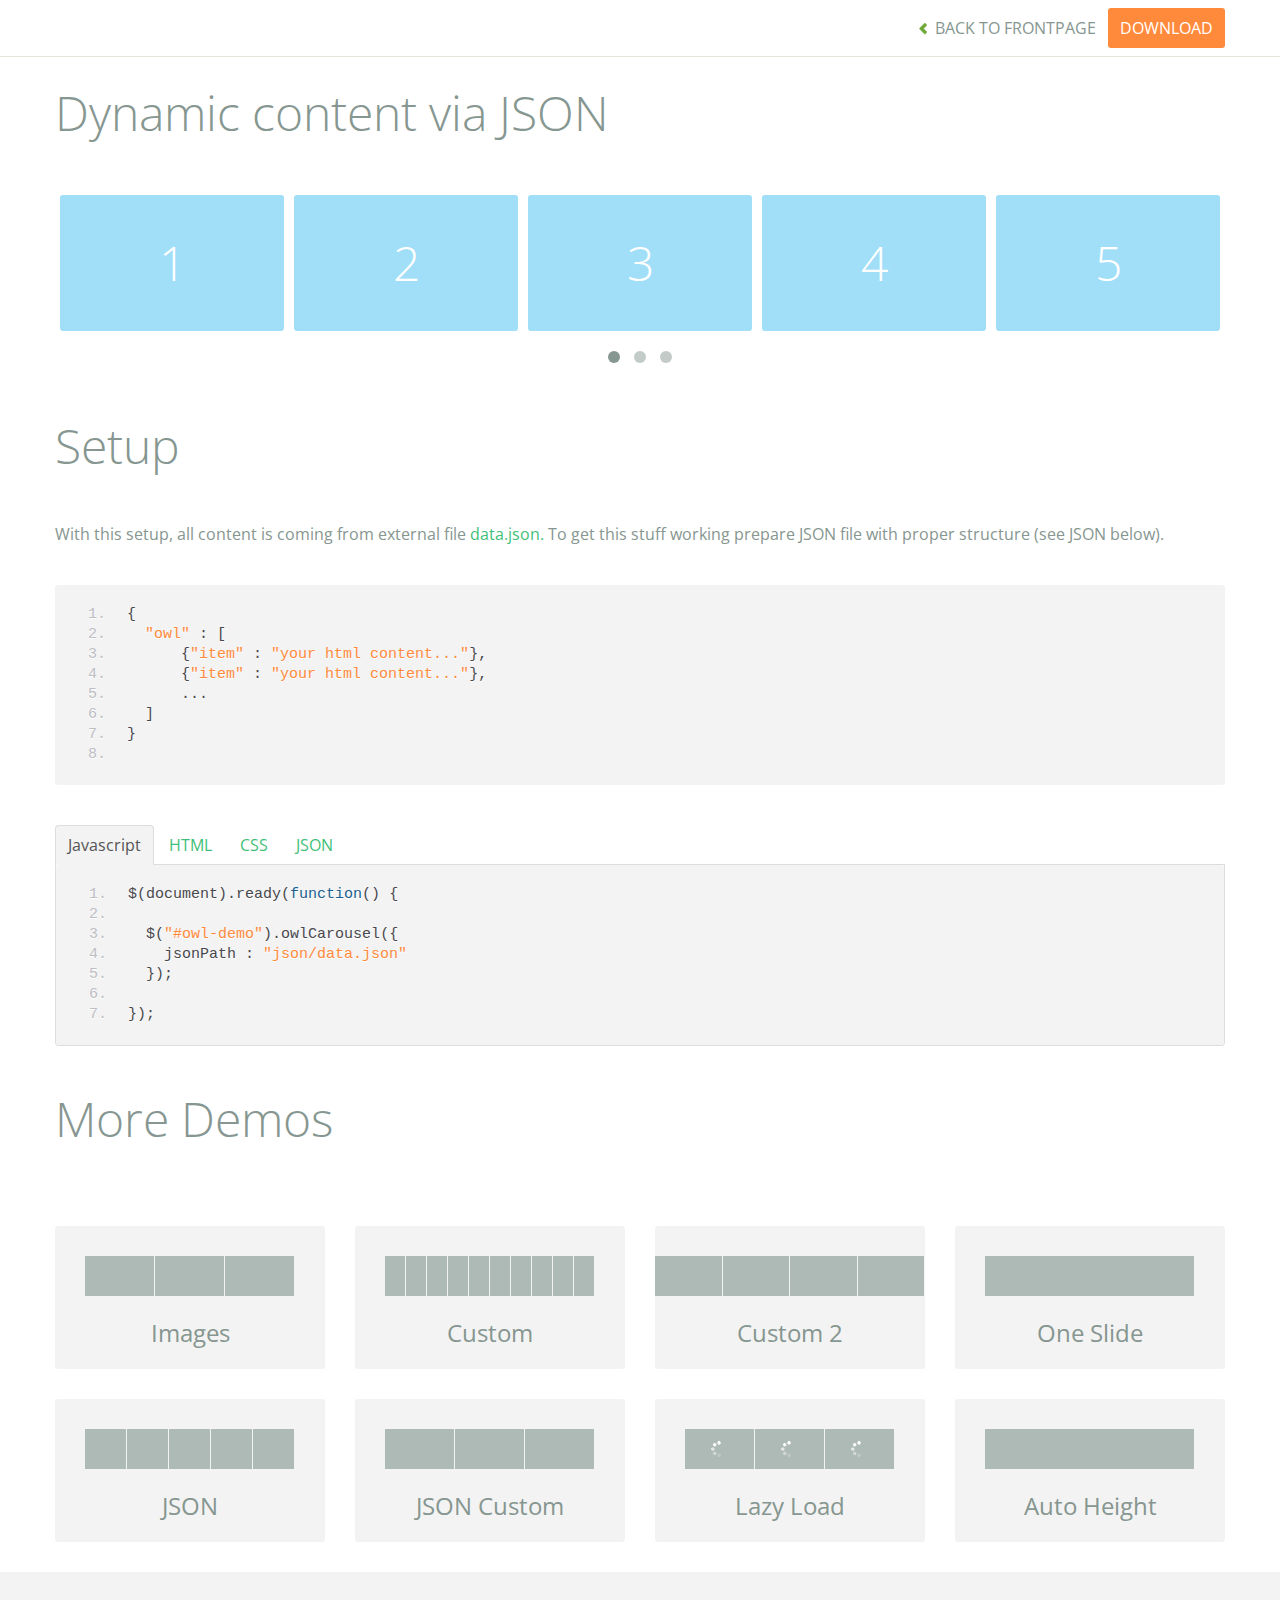
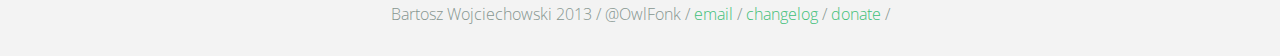
<file: owl.carousel/demos/json.html>
<!DOCTYPE html>
<html lang="en">
  <head>
    <meta charset="utf-8">
    <title>Owl Carousel - Dynamic content via JSON</title>
    <meta name="viewport" content="width=device-width, initial-scale=1.0">
    <meta name="description" content="jQuery Responsive Carousel - Owl Carusel">
    <meta name="author" content="Bartosz Wojciechowski">

    <link href='http://fonts.googleapis.com/css?family=Open+Sans:400italic,400,300,600,700' rel='stylesheet' type='text/css'>
    <link href="../assets/css/bootstrapTheme.css" rel="stylesheet">
    <link href="../assets/css/custom.css" rel="stylesheet">

    <!-- Owl Carousel Assets -->
    <link href="../owl-carousel/owl.carousel.css" rel="stylesheet">
    <link href="../owl-carousel/owl.theme.css" rel="stylesheet">

    <link href="../assets/js/google-code-prettify/prettify.css" rel="stylesheet">

    <!-- Le fav and touch icons -->
    <link rel="apple-touch-icon-precomposed" sizes="144x144" href="../assets/ico/apple-touch-icon-144-precomposed.png">
    <link rel="apple-touch-icon-precomposed" sizes="114x114" href="../assets/ico/apple-touch-icon-114-precomposed.png">
      <link rel="apple-touch-icon-precomposed" sizes="72x72" href="../assets/ico/apple-touch-icon-72-precomposed.png">
                    <link rel="apple-touch-icon-precomposed" href="../assets/ico/apple-touch-icon-57-precomposed.png">
                                   <link rel="shortcut icon" href="../assets/ico/favicon.png">
  </head>
  <body>

      <div id="top-nav" class="navbar navbar-fixed-top">
        <div class="navbar-inner">
          <div class="container">
            <button type="button" class="btn btn-navbar" data-toggle="collapse" data-target=".nav-collapse">
            <span class="icon-bar"></span>
            <span class="icon-bar"></span>
            <span class="icon-bar"></span>
          </button>
            <div class="nav-collapse collapse">
            <ul class="nav pull-right">
              <li><a href="../index.html"><i class="icon-chevron-left"></i> Back to Frontpage</a></li>
              <li><a href="../owl.carousel.zip" class="download download-on" data-spy="affix" data-offset-top="450">Download</a></li>
            </ul>
            <ul class="nav pull-left">
              
            </ul>
            </div>
          </div>
        </div>
      </div>
   
    <div id="title">
      <div class="container">
        <div class="row">
          <div class="span12">
            <h1>Dynamic content via JSON</h1>
          </div>
        </div>
      </div>
    </div>

      <div id="demo">
        <div class="container">
          <div class="row">
            <div class="span12">

              <div id="owl-demo" class="owl-carousel">
              </div>
            </div>
          </div>
        </div>

    </div>

    <div id="example-info">
      <div class="container">
        <div class="row">
          <div class="span12">
            <h1>Setup</h1>
            <p>With this setup, all content is coming from external file <a href="json/data.json">data.json.</a> To get this stuff working prepare JSON file with proper structure (see JSON below).</p>
            <pre class="pre-show prettyprint linenums">
{
  "owl" : [
      {"item" : "your html content..."},
      {"item" : "your html content..."},
      ...
  ]
}
            </pre>
            <ul class="nav nav-tabs" id="myTab">
              <li class="active"><a href="#javascript">Javascript</a></li>
              <li><a href="#HTML">HTML</a></li>
              <li><a href="#CSS">CSS</a></li>
              <li><a href="#JSON">JSON</a></li>
            </ul>
             
            <div class="tab-content">

              <div class="tab-pane active" id="javascript">
<pre class="pre-show prettyprint linenums">
$(document).ready(function() {

  $("#owl-demo").owlCarousel({
    jsonPath : "json/data.json" 
  });

});
</pre>  

              </div>

              <div class="tab-pane" id="HTML">
<pre class="pre-show prettyprint linenums">
&lt;div id="owl-demo" class="owl-carousel owl-theme"&gt;
&lt;/div&gt;
</pre>
              </div>

              <div class="tab-pane" id="CSS">
<pre class="pre-show prettyprint linenums">
#owl-demo .item{
  background: #a1def8;
  padding: 30px 0px;
  display: block;
  margin: 5px;
  color: #FFF;
  -webkit-border-radius: 3px;
  -moz-border-radius: 3px;
  border-radius: 3px;
  text-align: center;
}

</pre>
              </div>
              <div class="tab-pane" id="JSON">
<pre class="pre-show prettyprint linenums">
{
  "owl" : [
      {"item" : "&lt;span class='item'&gt;&lt;h1&gt;1&lt;/h1&gt;&lt;/span&gt;"},
      {"item" : "&lt;span class='item'&gt;&lt;h1&gt;2&lt;/h1&gt;&lt;/span&gt;"},
      {"item" : "&lt;span class='item'&gt;&lt;h1&gt;3&lt;/h1&gt;&lt;/span&gt;"},
      {"item" : "&lt;span class='item'&gt;&lt;h1&gt;4&lt;/h1&gt;&lt;/span&gt;"},
      {"item" : "&lt;span class='item'&gt;&lt;h1&gt;5&lt;/h1&gt;&lt;/span&gt;"},
      {"item" : "&lt;span class='item'&gt;&lt;h1&gt;6&lt;/h1&gt;&lt;/span&gt;"},
      {"item" : "&lt;span class='item'&gt;&lt;h1&gt;7&lt;/h1&gt;&lt;/span&gt;"},
      {"item" : "&lt;span class='item'&gt;&lt;h1&gt;8&lt;/h1&gt;&lt;/span&gt;"},
      {"item" : "&lt;span class='item'&gt;&lt;h1&gt;9&lt;/h1&gt;&lt;/span&gt;"},
      {"item" : "&lt;span class='item'&gt;&lt;h1&gt;10&lt;/h1&gt;&lt;/span&gt;"},
      {"item" : "&lt;span class='item'&gt;&lt;h1&gt;11&lt;/h1&gt;&lt;/span&gt;"},
      {"item" : "&lt;span class='item'&gt;&lt;h1&gt;12&lt;/h1&gt;&lt;/span&gt;"},
      {"item" : "&lt;span class='item'&gt;&lt;h1&gt;13&lt;/h1&gt;&lt;/span&gt;"},
      {"item" : "&lt;span class='item'&gt;&lt;h1&gt;14&lt;/h1&gt;&lt;/span&gt;"}
  ]
}
</pre>
</div>
            </div><!--End Tab Content-->

          </div>
        </div>
      </div>
    </div>

    <div id="more">
      <div class="container">

        <div class="row">
          <div class="span12">
            <h1>More Demos</h1>
          </div>
        </div>

        <div class="row demos-row">
          <div class="span3">
            <a href="images.html" class="demo-box">
              <div class="demo-wrapper demo-images clearfix">
                <div class="demo-slide"><div class="bg"></div></div>
                <div class="demo-slide"><div class="bg"></div></div>
                <div class="demo-slide"><div class="bg"></div></div>
              </div>
              <h3>Images</h3>
            </a>
          </div>

          <div class="span3">
            <a href="custom.html" class="demo-box">
              <div class="demo-wrapper demo-custom clearfix">
                <div class="demo-slide"><div class="bg"></div></div>
                <div class="demo-slide"><div class="bg"></div></div>
                <div class="demo-slide"><div class="bg"></div></div>
                <div class="demo-slide"><div class="bg"></div></div>
                <div class="demo-slide"><div class="bg"></div></div>
                <div class="demo-slide"><div class="bg"></div></div>
                <div class="demo-slide"><div class="bg"></div></div>
                <div class="demo-slide"><div class="bg"></div></div>
                <div class="demo-slide"><div class="bg"></div></div>
                <div class="demo-slide"><div class="bg"></div></div>
              </div>
              <h3>Custom</h3>
            </a>
          </div>

          <div class="span3">
            <a href="itemsCustom.html" class="demo-box">
              <div class="demo-wrapper demo-full clearfix">
                <div class="demo-slide"><div class="bg"></div></div>
                <div class="demo-slide"><div class="bg"></div></div>
                <div class="demo-slide"><div class="bg"></div></div>
                <div class="demo-slide"><div class="bg"></div></div>
              </div>
              <h3>Custom 2</h3>
            </a>
          </div>

          <div class="span3">
            <a href="one.html" class="demo-box">
              <div class="demo-wrapper demo-one clearfix">
                <div class="demo-slide"><div class="bg"></div></div>
              </div>
              <h3>One Slide</h3>
            </a>
          </div>

        </div>
        <div class="row demos-row">
          <div class="span3">
            <a href="json.html" class="demo-box">
              <div class="demo-wrapper demo-Json clearfix">
                <div class="demo-slide"><div class="bg"></div></div>
                <div class="demo-slide"><div class="bg"></div></div>
                <div class="demo-slide"><div class="bg"></div></div>
                <div class="demo-slide"><div class="bg"></div></div>
                <div class="demo-slide"><div class="bg"></div></div>
              </div>
              <h3>JSON</h3>
            </a>
          </div>

          <div class="span3">
            <a href="customJson.html" class="demo-box">
              <div class="demo-wrapper demo-Json-custom clearfix">
                <div class="demo-slide"><div class="bg"></div></div>
                <div class="demo-slide"><div class="bg"></div></div>
                <div class="demo-slide"><div class="bg"></div></div>
              </div>
              <h3>JSON Custom</h3>
            </a>
          </div>

          <div class="span3">
            <a href="lazyLoad.html" class="demo-box">
              <div class="demo-wrapper demo-lazy clearfix">
                <div class="demo-slide"><div class="bg"></div></div>
                <div class="demo-slide"><div class="bg"></div></div>
                <div class="demo-slide"><div class="bg"></div></div>
              </div>
              <h3>Lazy Load</h3>
            </a>
          </div>

          <div class="span3">
            <a href="autoHeight.html" class="demo-box">
              <div class="demo-wrapper demo-height clearfix">
                <div class="demo-slide"><div class="bg"></div></div>
              </div>
              <h3>Auto Height</h3>
            </a>
          </div>

        </div>
      </div>
    </div>


 
    <div id="footer">
      <div class="container">
        <div class="row">
          <div class="span12">
            <h5>Bartosz Wojciechowski 2013 / @OwlFonk / 
            <a href="mailto:owl@owlgraphic.com?subject=Hey Owl!">email</a> / 
            <a href="../changelog.html">changelog</a> /
            <a href="https://www.paypal.com/cgi-bin/webscr?cmd=_s-xclick&hosted_button_id=EFSGXZS7V2U9N">donate</a> / 
            <a href="https://twitter.com/share" class="twitter-share-button" data-url="http://owlgraphic.com/owlcarousel/" data-text="Awesome jQuery Owl Carousel Responsive Plugin" data-via="OwlFonk" data-count="none" data-hashtags="owlcarousel"></a>
            <script>
            var owldomain = window.location.hostname.indexOf("owlgraphic");
            if(owldomain !== -1){
              !function(d,s,id){var js,fjs=d.getElementsByTagName(s)[0],p=/^http:/.test(d.location)?'http':'https';if(!d.getElementById(id)){js=d.createElement(s);js.id=id;js.src=p+'://platform.twitter.com/widgets.js';fjs.parentNode.insertBefore(js,fjs);}}(document, 'script', 'twitter-wjs');
            }
            </script>
            </h5>
          </div>
        </div>
      </div>
    </div>


    <script src="../assets/js/jquery-1.9.1.min.js"></script> 
    <script src="../owl-carousel/owl.carousel.js"></script>


    <!-- Demo -->

    <style>
    #owl-demo .item{
        background: #a1def8;
        padding: 30px 0px;
        display: block;
        margin: 5px;
        color: #FFF;
        -webkit-border-radius: 3px;
        -moz-border-radius: 3px;
        border-radius: 3px;
        text-align: center;
    }
    </style>


    <script>
    $(document).ready(function() {

      $("#owl-demo").owlCarousel({
        jsonPath : "json/data.json"
      });

    });
    </script>


    <script src="../assets/js/bootstrap-collapse.js"></script>
    <script src="../assets/js/bootstrap-transition.js"></script>
    <script src="../assets/js/bootstrap-tab.js"></script>

    <script src="../assets/js/google-code-prettify/prettify.js"></script>
	  <script src="../assets/js/application.js"></script>

  </body>
</html>
</file>
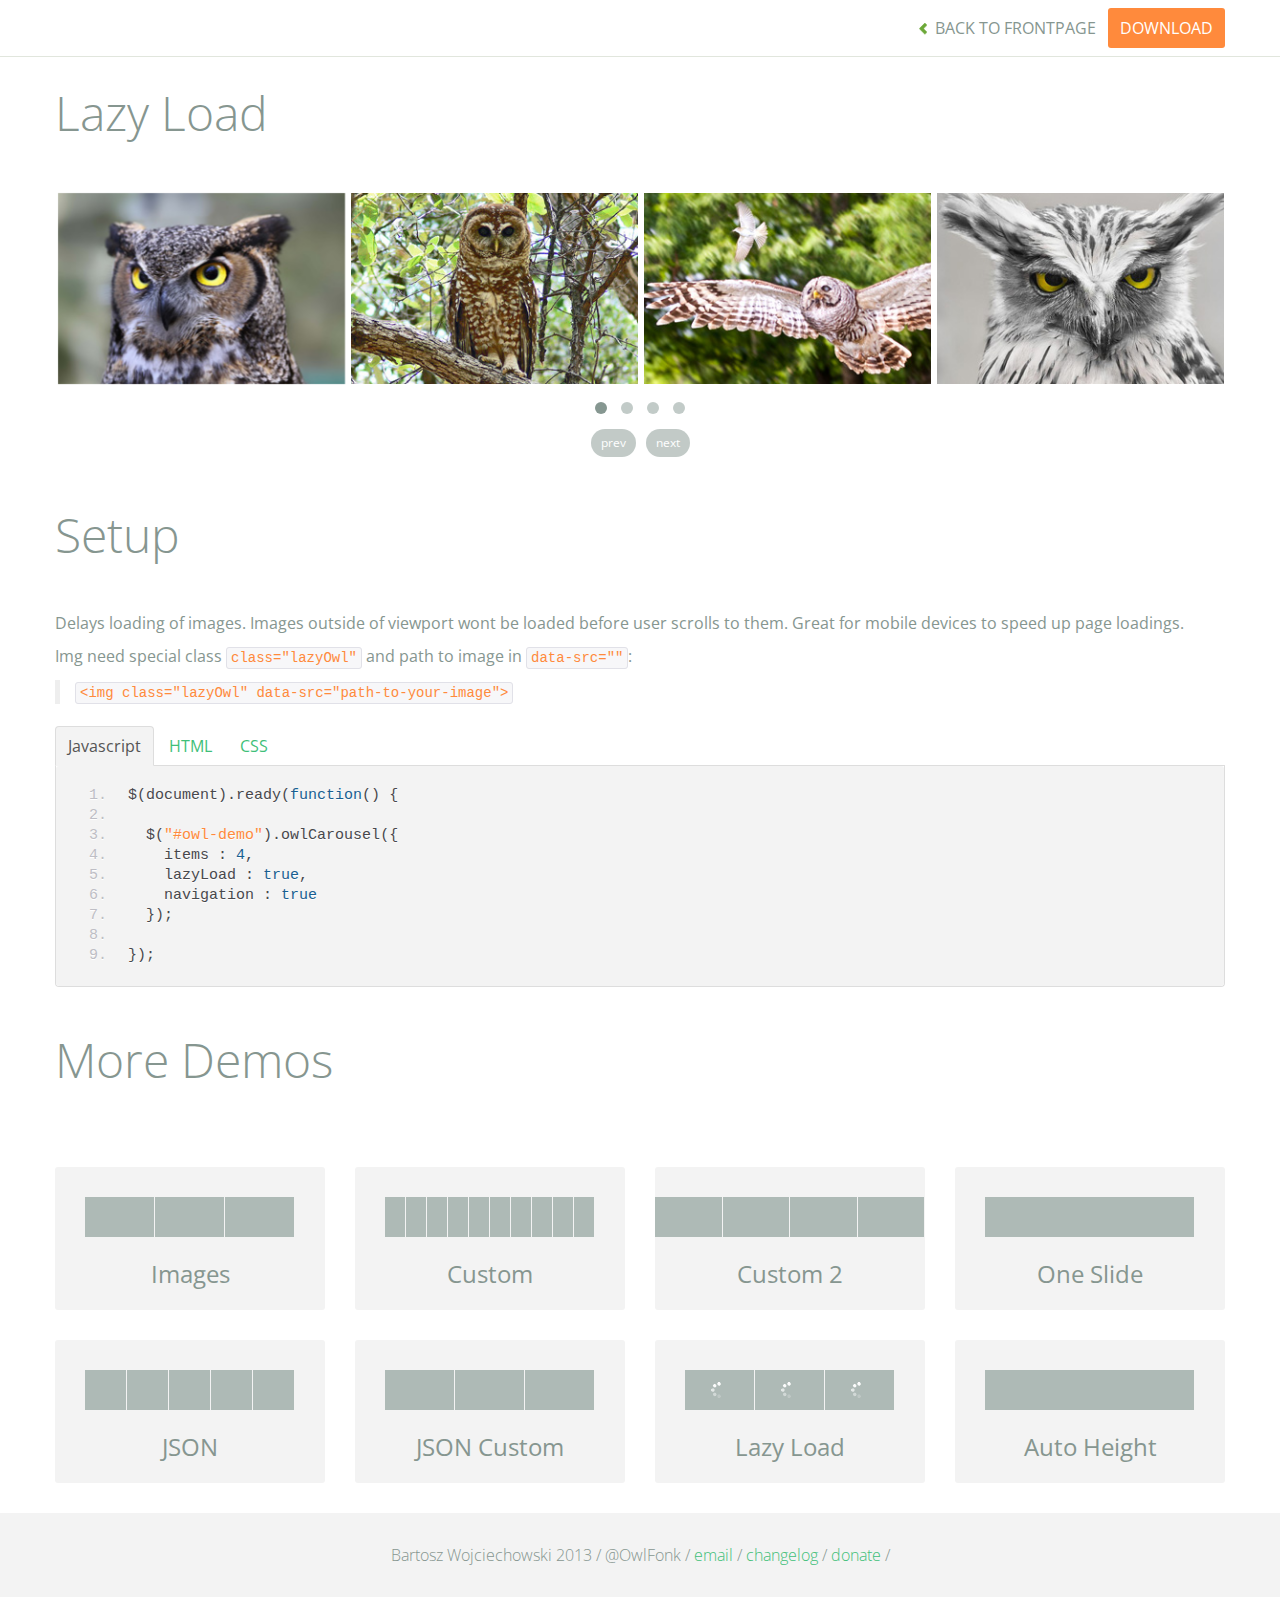
<file: owl.carousel/demos/lazyLoad.html>
<!DOCTYPE html>
<html lang="en">
  <head>
    <meta charset="utf-8">
    <title>Owl Carousel - Lazy Load</title>
    <meta name="viewport" content="width=device-width, initial-scale=1.0">
    <meta name="description" content="jQuery Responsive Carousel - Owl Carusel">
    <meta name="author" content="Bartosz Wojciechowski">
    
    <link href='http://fonts.googleapis.com/css?family=Open+Sans:400italic,400,300,600,700' rel='stylesheet' type='text/css'>
    <link href="../assets/css/bootstrapTheme.css" rel="stylesheet">
    <link href="../assets/css/custom.css" rel="stylesheet">

    <!-- Owl Carousel Assets -->
    <link href="../owl-carousel/owl.carousel.css" rel="stylesheet">
    <link href="../owl-carousel/owl.theme.css" rel="stylesheet">

    <!-- Prettify -->
    <link href="../assets/js/google-code-prettify/prettify.css" rel="stylesheet">
    

    <!-- Le fav and touch icons -->
    <link rel="apple-touch-icon-precomposed" sizes="144x144" href="../assets/ico/apple-touch-icon-144-precomposed.png">
    <link rel="apple-touch-icon-precomposed" sizes="114x114" href="../assets/ico/apple-touch-icon-114-precomposed.png">
      <link rel="apple-touch-icon-precomposed" sizes="72x72" href="../assets/ico/apple-touch-icon-72-precomposed.png">
                    <link rel="apple-touch-icon-precomposed" href="../assets/ico/apple-touch-icon-57-precomposed.png">
                                   <link rel="shortcut icon" href="../assets/ico/favicon.png">
  </head>
  <body>

      <div id="top-nav" class="navbar navbar-fixed-top">
        <div class="navbar-inner">
          <div class="container">
            <button type="button" class="btn btn-navbar" data-toggle="collapse" data-target=".nav-collapse">
            <span class="icon-bar"></span>
            <span class="icon-bar"></span>
            <span class="icon-bar"></span>
          </button>
            <div class="nav-collapse collapse">
            <ul class="nav pull-right">
              <li><a href="../index.html"><i class="icon-chevron-left"></i> Back to Frontpage</a></li>
              <li><a href="../owl.carousel.zip" class="download download-on" data-spy="affix" data-offset-top="450">Download</a></li>
            </ul>
            <ul class="nav pull-left">
              
            </ul>
            </div>
          </div>
        </div>
      </div>
   
    <div id="title">
      <div class="container">
        <div class="row">
          <div class="span12">
            <h1>Lazy Load</h1>
          </div>
        </div>
      </div>
    </div>

      <div id="demo">
        <div class="container">
          <div class="row">
            <div class="span12">

              <div id="owl-demo" class="owl-carousel">
                <div class="item"><img class="lazyOwl" data-src="assets/owl1.jpg" alt="Lazy Owl Image"></div>
                <div class="item"><img class="lazyOwl" data-src="assets/owl2.jpg" alt="Lazy Owl Image"></div>
                <div class="item"><img class="lazyOwl" data-src="assets/owl3.jpg" alt="Lazy Owl Image"></div>
                <div class="item"><img class="lazyOwl" data-src="assets/owl4.jpg" alt="Lazy Owl Image"></div>
                <div class="item"><img class="lazyOwl" data-src="assets/owl5.jpg" alt="Lazy Owl Image"></div>
                <div class="item"><img class="lazyOwl" data-src="assets/owl6.jpg" alt="Lazy Owl Image"></div>
                <div class="item"><img class="lazyOwl" data-src="assets/owl7.jpg" alt="Lazy Owl Image"></div>
                <div class="item"><img class="lazyOwl" data-src="assets/owl8.jpg" alt="Lazy Owl Image"></div>
                <div class="item"><img class="lazyOwl" data-src="assets/owl1.jpg" alt="Lazy Owl Image"></div>
                <div class="item"><img class="lazyOwl" data-src="assets/owl2.jpg" alt="Lazy Owl Image"></div>
                <div class="item"><img class="lazyOwl" data-src="assets/owl3.jpg" alt="Lazy Owl Image"></div>
                <div class="item"><img class="lazyOwl" data-src="assets/owl4.jpg" alt="Lazy Owl Image"></div>
                <div class="item"><img class="lazyOwl" data-src="assets/owl5.jpg" alt="Lazy Owl Image"></div>
                <div class="item"><img class="lazyOwl" data-src="assets/owl6.jpg" alt="Lazy Owl Image"></div>
                <div class="item"><img class="lazyOwl" data-src="assets/owl7.jpg" alt="Lazy Owl Image"></div>
                <div class="item"><img class="lazyOwl" data-src="assets/owl8.jpg" alt="Lazy Owl Image"></div>
              </div>

            </div>
          </div>
        </div>

    </div>

    <div id="example-info">
      <div class="container">
        <div class="row">
          <div class="span12">
            <h1>Setup</h1>
            <p>Delays loading of images. Images outside of viewport wont be loaded before user scrolls to them. Great for mobile devices to speed up page loadings.
            </p>
            <p>
              Img need special class <code>class="lazyOwl"</code> and path to image in <code>data-src=""</code>: 
              <blockquote><code>&lt;img class="lazyOwl" data-src="path-to-your-image"&gt;</code></blockquote>
              </p>
            <ul class="nav nav-tabs" id="myTab">
              <li class="active"><a href="#javascript">Javascript</a></li>
              <li><a href="#HTML">HTML</a></li>
              <li><a href="#CSS">CSS</a></li>
            </ul>
             
            <div class="tab-content">

              <div class="tab-pane active" id="javascript">
<pre class="pre-show prettyprint linenums">
$(document).ready(function() {

  $("#owl-demo").owlCarousel({
    items : 4,
    lazyLoad : true,
    navigation : true
  }); 

});
</pre> 
              </div>

              <div class="tab-pane" id="HTML">
<pre class="pre-show prettyprint linenums">
&lt;div id="owl-demo" class="owl-carousel"&gt;
  &lt;div class="item"&gt;&lt;img class="lazyOwl" data-src="assets/owl1.jpg" alt="Lazy Owl Image"&gt;&lt;/div&gt;
  &lt;div class="item"&gt;&lt;img class="lazyOwl" data-src="assets/owl2.jpg" alt="Lazy Owl Image"&gt;&lt;/div&gt;
  &lt;div class="item"&gt;&lt;img class="lazyOwl" data-src="assets/owl3.jpg" alt="Lazy Owl Image"&gt;&lt;/div&gt;
  &lt;div class="item"&gt;&lt;img class="lazyOwl" data-src="assets/owl4.jpg" alt="Lazy Owl Image"&gt;&lt;/div&gt;
  &lt;div class="item"&gt;&lt;img class="lazyOwl" data-src="assets/owl5.jpg" alt="Lazy Owl Image"&gt;&lt;/div&gt;
  &lt;div class="item"&gt;&lt;img class="lazyOwl" data-src="assets/owl6.jpg" alt="Lazy Owl Image"&gt;&lt;/div&gt;
  &lt;div class="item"&gt;&lt;img class="lazyOwl" data-src="assets/owl7.jpg" alt="Lazy Owl Image"&gt;&lt;/div&gt;
  &lt;div class="item"&gt;&lt;img class="lazyOwl" data-src="assets/owl8.jpg" alt="Lazy Owl Image"&gt;&lt;/div&gt;
  &lt;div class="item"&gt;&lt;img class="lazyOwl" data-src="assets/owl1.jpg" alt="Lazy Owl Image"&gt;&lt;/div&gt;
  &lt;div class="item"&gt;&lt;img class="lazyOwl" data-src="assets/owl2.jpg" alt="Lazy Owl Image"&gt;&lt;/div&gt;
  &lt;div class="item"&gt;&lt;img class="lazyOwl" data-src="assets/owl3.jpg" alt="Lazy Owl Image"&gt;&lt;/div&gt;
  &lt;div class="item"&gt;&lt;img class="lazyOwl" data-src="assets/owl4.jpg" alt="Lazy Owl Image"&gt;&lt;/div&gt;
  &lt;div class="item"&gt;&lt;img class="lazyOwl" data-src="assets/owl5.jpg" alt="Lazy Owl Image"&gt;&lt;/div&gt;
  &lt;div class="item"&gt;&lt;img class="lazyOwl" data-src="assets/owl6.jpg" alt="Lazy Owl Image"&gt;&lt;/div&gt;
  &lt;div class="item"&gt;&lt;img class="lazyOwl" data-src="assets/owl7.jpg" alt="Lazy Owl Image"&gt;&lt;/div&gt;
  &lt;div class="item"&gt;&lt;img class="lazyOwl" data-src="assets/owl8.jpg" alt="Lazy Owl Image"&gt;&lt;/div&gt;
&lt;/div&gt;
</pre>
              </div>

              <div class="tab-pane" id="CSS">
<pre class="pre-show prettyprint linenums">
#owl-demo .item{
  margin: 3px;
}
#owl-demo .item img{
  display: block;
  width: 100%;
  height: auto;
}
</pre>
</div>
            </div><!--End Tab Content-->

          </div>
        </div>
      </div>
    </div>

    <div id="more">
      <div class="container">

        <div class="row">
          <div class="span12">
            <h1>More Demos</h1>
          </div>
        </div>

        <div class="row demos-row">
          <div class="span3">
            <a href="images.html" class="demo-box">
              <div class="demo-wrapper demo-images clearfix">
                <div class="demo-slide"><div class="bg"></div></div>
                <div class="demo-slide"><div class="bg"></div></div>
                <div class="demo-slide"><div class="bg"></div></div>
              </div>
              <h3>Images</h3>
            </a>
          </div>

          <div class="span3">
            <a href="custom.html" class="demo-box">
              <div class="demo-wrapper demo-custom clearfix">
                <div class="demo-slide"><div class="bg"></div></div>
                <div class="demo-slide"><div class="bg"></div></div>
                <div class="demo-slide"><div class="bg"></div></div>
                <div class="demo-slide"><div class="bg"></div></div>
                <div class="demo-slide"><div class="bg"></div></div>
                <div class="demo-slide"><div class="bg"></div></div>
                <div class="demo-slide"><div class="bg"></div></div>
                <div class="demo-slide"><div class="bg"></div></div>
                <div class="demo-slide"><div class="bg"></div></div>
                <div class="demo-slide"><div class="bg"></div></div>
              </div>
              <h3>Custom</h3>
            </a>
          </div>

          <div class="span3">
            <a href="itemsCustom.html" class="demo-box">
              <div class="demo-wrapper demo-full clearfix">
                <div class="demo-slide"><div class="bg"></div></div>
                <div class="demo-slide"><div class="bg"></div></div>
                <div class="demo-slide"><div class="bg"></div></div>
                <div class="demo-slide"><div class="bg"></div></div>
              </div>
              <h3>Custom 2</h3>
            </a>
          </div>

          <div class="span3">
            <a href="one.html" class="demo-box">
              <div class="demo-wrapper demo-one clearfix">
                <div class="demo-slide"><div class="bg"></div></div>
              </div>
              <h3>One Slide</h3>
            </a>
          </div>

        </div>
        <div class="row demos-row">
          <div class="span3">
            <a href="json.html" class="demo-box">
              <div class="demo-wrapper demo-Json clearfix">
                <div class="demo-slide"><div class="bg"></div></div>
                <div class="demo-slide"><div class="bg"></div></div>
                <div class="demo-slide"><div class="bg"></div></div>
                <div class="demo-slide"><div class="bg"></div></div>
                <div class="demo-slide"><div class="bg"></div></div>
              </div>
              <h3>JSON</h3>
            </a>
          </div>

          <div class="span3">
            <a href="customJson.html" class="demo-box">
              <div class="demo-wrapper demo-Json-custom clearfix">
                <div class="demo-slide"><div class="bg"></div></div>
                <div class="demo-slide"><div class="bg"></div></div>
                <div class="demo-slide"><div class="bg"></div></div>
              </div>
              <h3>JSON Custom</h3>
            </a>
          </div>

          <div class="span3">
            <a href="lazyLoad.html" class="demo-box">
              <div class="demo-wrapper demo-lazy clearfix">
                <div class="demo-slide"><div class="bg"></div></div>
                <div class="demo-slide"><div class="bg"></div></div>
                <div class="demo-slide"><div class="bg"></div></div>
              </div>
              <h3>Lazy Load</h3>
            </a>
          </div>

          <div class="span3">
            <a href="autoHeight.html" class="demo-box">
              <div class="demo-wrapper demo-height clearfix">
                <div class="demo-slide"><div class="bg"></div></div>
              </div>
              <h3>Auto Height</h3>
            </a>
          </div>

        </div>
      </div>
    </div>    

    <div id="footer">
      <div class="container">
        <div class="row">
          <div class="span12">
            <h5>Bartosz Wojciechowski 2013 / @OwlFonk / 
            <a href="mailto:owl@owlgraphic.com?subject=Hey Owl!">email</a> / 
            <a href="../changelog.html">changelog</a> /
            <a href="https://www.paypal.com/cgi-bin/webscr?cmd=_s-xclick&hosted_button_id=EFSGXZS7V2U9N">donate</a> / 
            <a href="https://twitter.com/share" class="twitter-share-button" data-url="http://owlgraphic.com/owlcarousel/" data-text="Awesome jQuery Owl Carousel Responsive Plugin" data-via="OwlFonk" data-count="none" data-hashtags="owlcarousel"></a>
            <script>
            var owldomain = window.location.hostname.indexOf("owlgraphic");
            if(owldomain !== -1){
              !function(d,s,id){var js,fjs=d.getElementsByTagName(s)[0],p=/^http:/.test(d.location)?'http':'https';if(!d.getElementById(id)){js=d.createElement(s);js.id=id;js.src=p+'://platform.twitter.com/widgets.js';fjs.parentNode.insertBefore(js,fjs);}}(document, 'script', 'twitter-wjs');
            }
            </script>
            </h5>
          </div>
        </div>
      </div>
    </div>


    <script src="../assets/js/jquery-1.9.1.min.js"></script> 
    <script src="../owl-carousel/owl.carousel.js"></script>


    <!-- Demo -->

    <style>
    #owl-demo .item{
        margin: 3px;
    }
    #owl-demo .item img{
        display: block;
        width: 100%;
        height: auto;
    }
    </style>


    <script>
    $(document).ready(function() {

      $("#owl-demo").owlCarousel({
        items : 4,
        lazyLoad : true,
        navigation : true
      });

    });
    </script>


    <script src="../assets/js/bootstrap-collapse.js"></script>
    <script src="../assets/js/bootstrap-transition.js"></script>
    <script src="../assets/js/bootstrap-tab.js"></script>

    <script src="../assets/js/google-code-prettify/prettify.js"></script>
	  <script src="../assets/js/application.js"></script>

  </body>
</html>
</file>
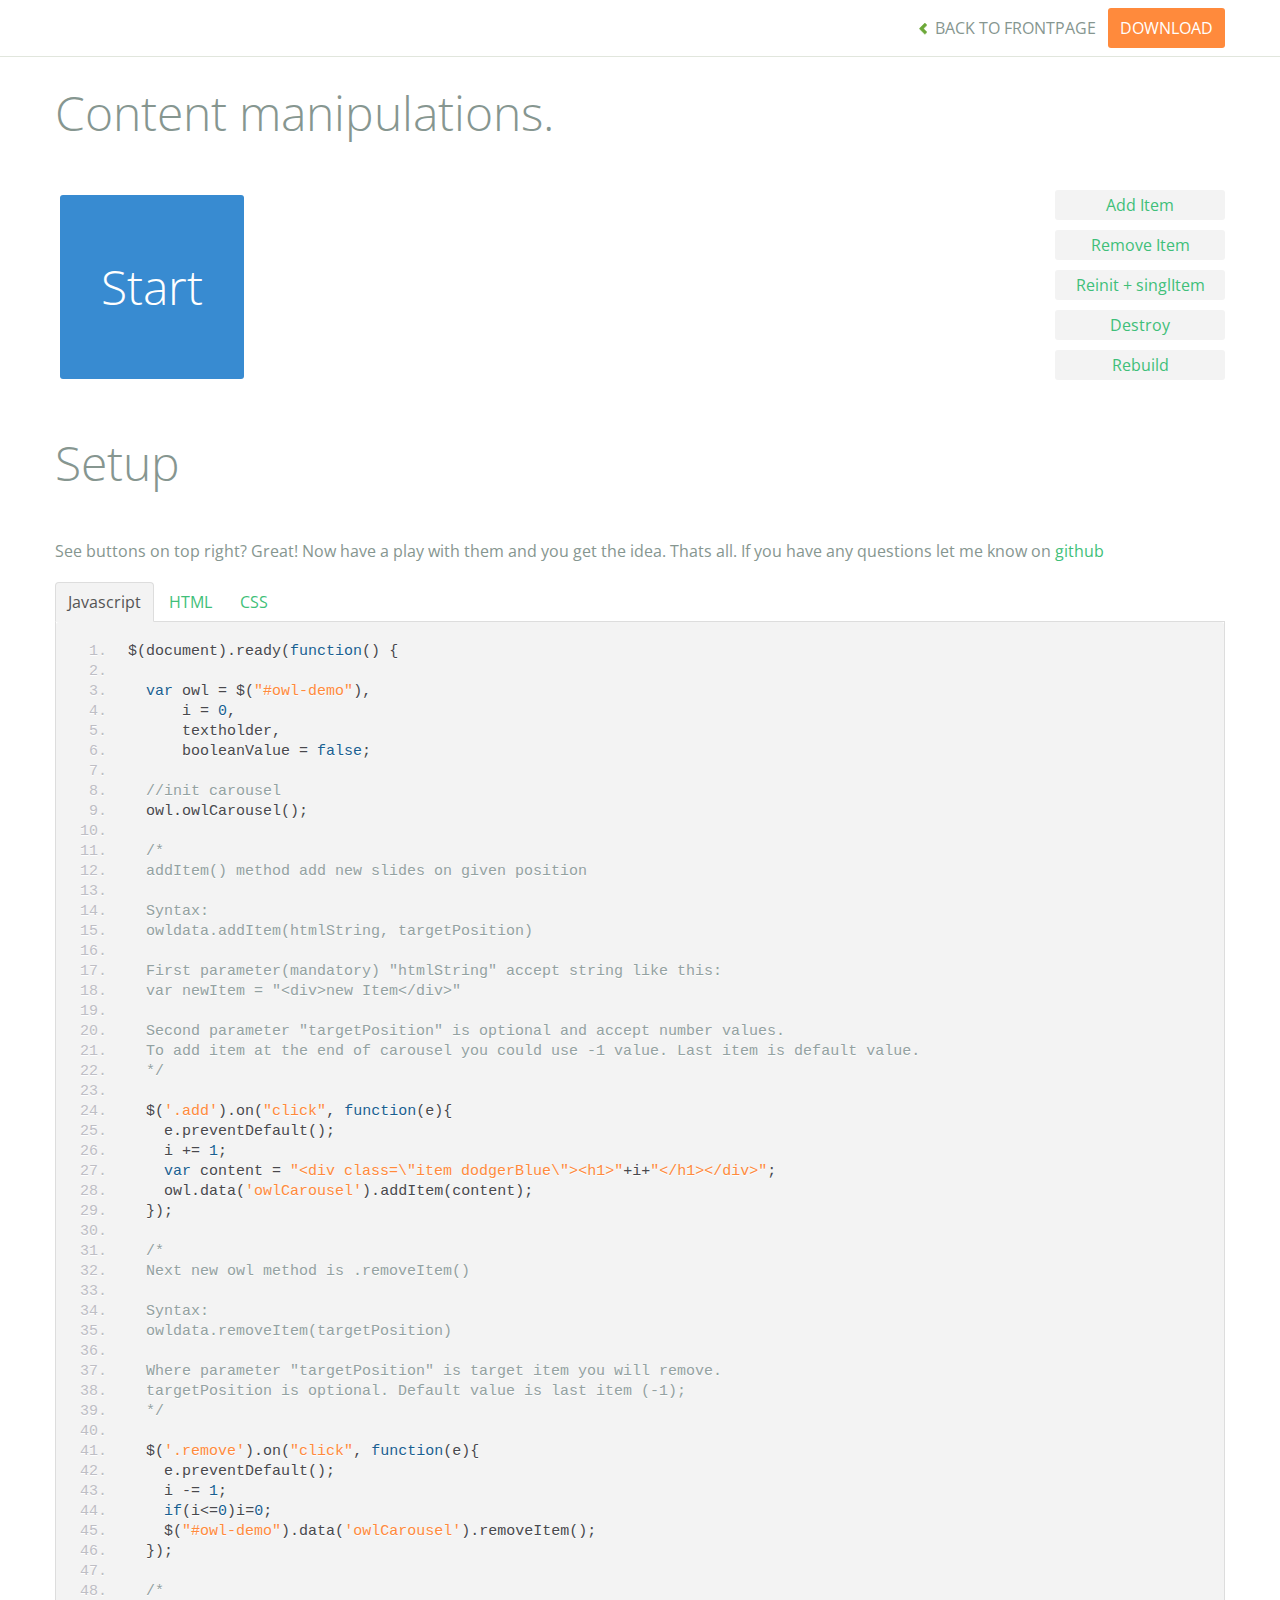
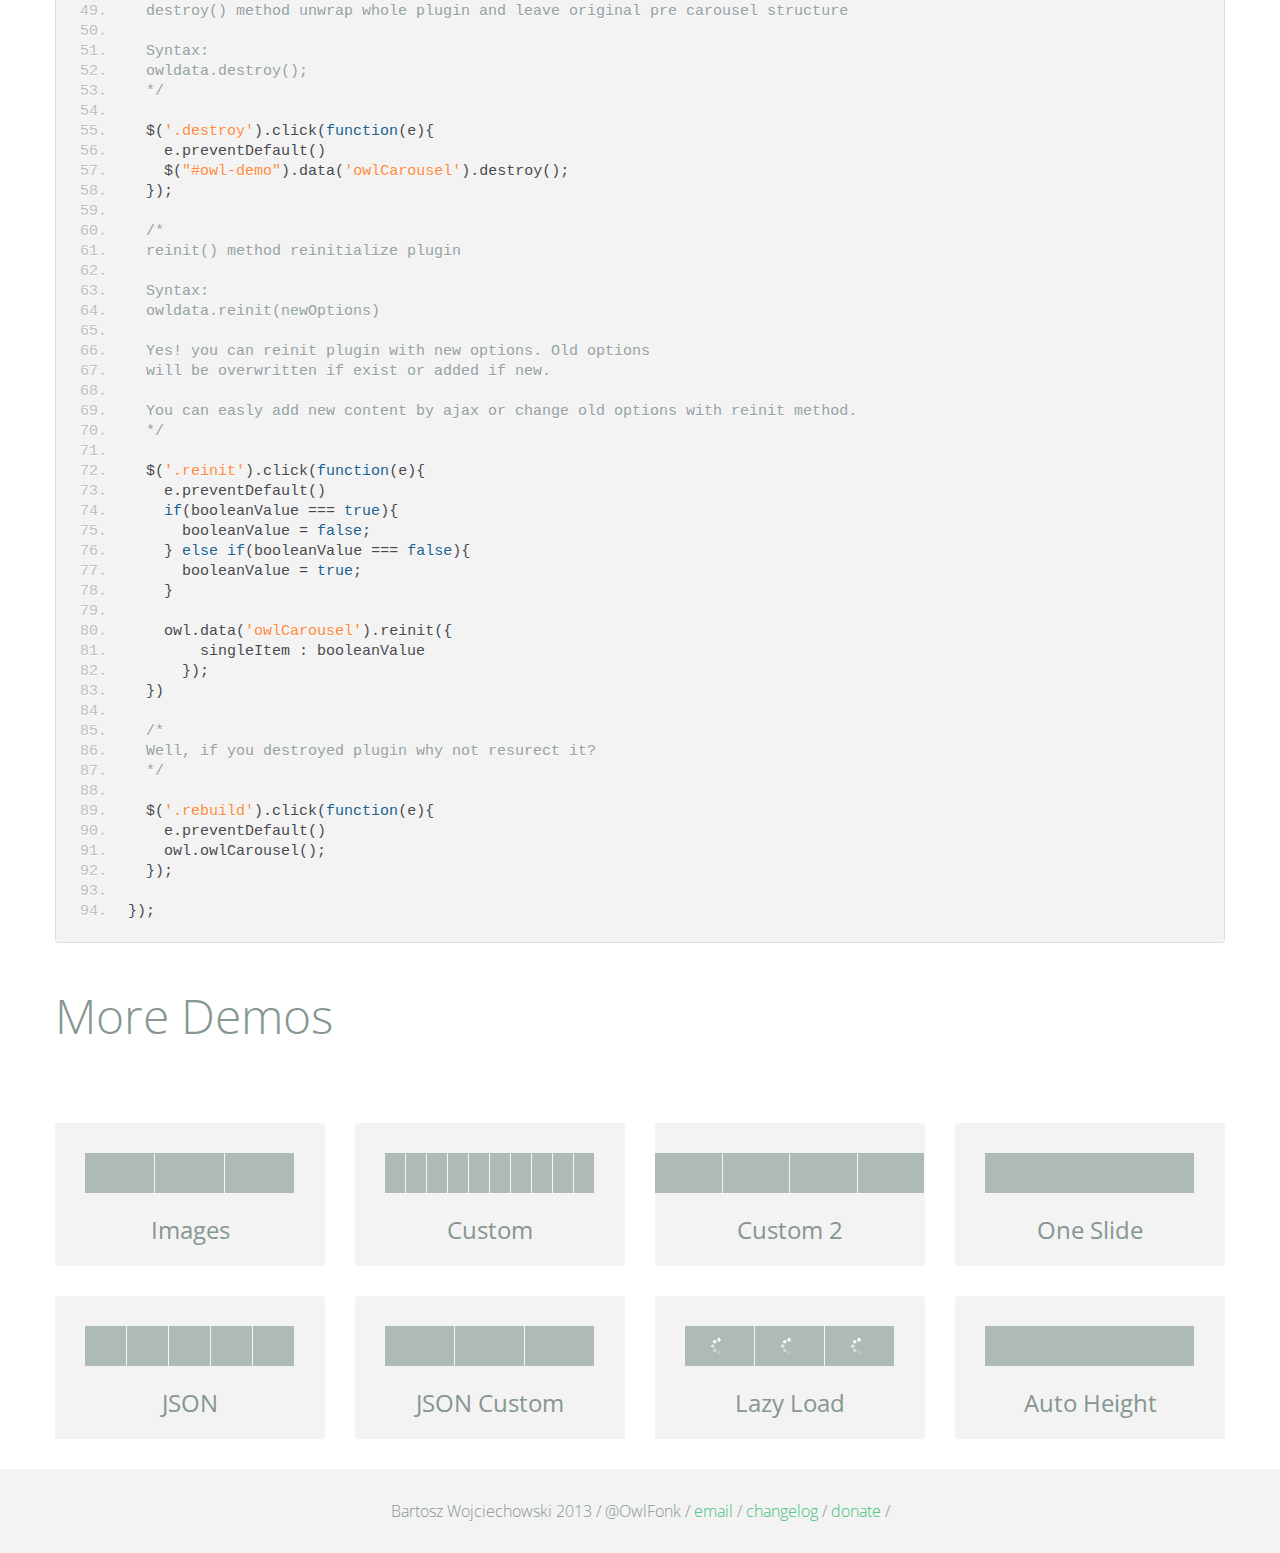
<file: owl.carousel/demos/manipulations.html>
<!DOCTYPE html>
<html lang="en">
  <head>
    <meta charset="utf-8">
    <title>Owl Carousel - Content Manipulations</title>
    <meta name="viewport" content="width=device-width, initial-scale=1.0">
    <meta name="description" content="jQuery Responsive Carousel - Owl Carusel">
    <meta name="author" content="Bartosz Wojciechowski">
    
    <link href='http://fonts.googleapis.com/css?family=Open+Sans:400italic,400,300,600,700' rel='stylesheet' type='text/css'>
    <link href="../assets/css/bootstrapTheme.css" rel="stylesheet">
    <link href="../assets/css/custom.css" rel="stylesheet">

    <!-- Owl Carousel Assets -->
    <link href="../owl-carousel/owl.carousel.css" rel="stylesheet">
    <link href="../owl-carousel/owl.theme.css" rel="stylesheet">

    <!-- Prettify -->
    <link href="../assets/js/google-code-prettify/prettify.css" rel="stylesheet">
    

    <!-- Le fav and touch icons -->
    <link rel="apple-touch-icon-precomposed" sizes="144x144" href="../assets/ico/apple-touch-icon-144-precomposed.png">
    <link rel="apple-touch-icon-precomposed" sizes="114x114" href="../assets/ico/apple-touch-icon-114-precomposed.png">
      <link rel="apple-touch-icon-precomposed" sizes="72x72" href="../assets/ico/apple-touch-icon-72-precomposed.png">
                    <link rel="apple-touch-icon-precomposed" href="../assets/ico/apple-touch-icon-57-precomposed.png">
                                   <link rel="shortcut icon" href="../assets/ico/favicon.png">
  </head>
  <body>

      <div id="top-nav" class="navbar navbar-fixed-top">
        <div class="navbar-inner">
          <div class="container">
            <button type="button" class="btn btn-navbar" data-toggle="collapse" data-target=".nav-collapse">
            <span class="icon-bar"></span>
            <span class="icon-bar"></span>
            <span class="icon-bar"></span>
          </button>
            <div class="nav-collapse collapse">
            <ul class="nav pull-right">
              <li><a href="../index.html"><i class="icon-chevron-left"></i> Back to Frontpage</a></li>
              <li><a href="../owl.carousel.zip" class="download download-on" data-spy="affix" data-offset-top="450">Download</a></li>
            </ul>
            <ul class="nav pull-left">
              
            </ul>
            </div>
          </div>
        </div>
      </div>
   
    <div id="title">
      <div class="container">
        <div class="row">
          <div class="span12">
            <h1>Content manipulations.</h1>
          </div>
        </div>
      </div>
    </div>

      <div id="demo">
        <div class="container">
          <div class="row">

            <div class="span10">
              <div id="owl-demo" class="owl-carousel">
                <div class="item dodgerBlue"><h1>Start</h1></div>
              </div>
            </div>

            <div class="span2">
              
              <div class="left">
                <a href="" class="btn add">Add Item</a>
              </div>

              <div class="left">
                <a href="" class="btn remove">Remove Item</a>
              </div>

              <div class="left">
              <a class="btn reinit" href="">Reinit + singlItem</a>
              </div>

              <div class="left">
              <a class="btn destroy" href="">Destroy</a>
              </div>

              <div class="left">
              <a class="btn rebuild" href="">Rebuild</a>              
              </div>

            </div>

          </div>
        </div>

    </div>

    <div id="example-info">
      <div class="container">
        <div class="row">
          <div class="span12">
            <h1>Setup</h1>
            <p>See buttons on top right? Great! Now have a play with them and you get the idea. Thats all. If you have any questions let me know on <a href="https://github.com/OwlFonk/OwlCarousel">github</a> </p>
            <ul class="nav nav-tabs" id="myTab">
              <li class="active"><a href="#javascript">Javascript</a></li>
              <li><a href="#HTML">HTML</a></li>
              <li><a href="#CSS">CSS</a></li>
            </ul>
             
            <div class="tab-content">

              <div class="tab-pane active" id="javascript">
<pre class="pre-show prettyprint linenums">
$(document).ready(function() {

  var owl = $("#owl-demo"),
      i = 0,
      textholder,
      booleanValue = false;

  //init carousel
  owl.owlCarousel();

  /*
  addItem() method add new slides on given position

  Syntax:
  owldata.addItem(htmlString, targetPosition)

  First parameter(mandatory) "htmlString" accept string like this:
  var newItem = "&lt;div&gt;new Item&lt;/div&gt;"
  
  Second parameter "targetPosition" is optional and accept number values. 
  To add item at the end of carousel you could use -1 value. Last item is default value.
  */
  
  $('.add').on("click", function(e){
    e.preventDefault();
    i += 1;
    var content = "&lt;div class=\"item dodgerBlue\"&gt;&lt;h1&gt;"+i+"&lt;/h1&gt;&lt;/div&gt;";
    owl.data('owlCarousel').addItem(content);
  });

  /*
  Next new owl method is .removeItem()

  Syntax:
  owldata.removeItem(targetPosition)

  Where parameter "targetPosition" is target item you will remove. 
  targetPosition is optional. Default value is last item (-1);
  */

  $('.remove').on("click", function(e){
    e.preventDefault();
    i -= 1;
    if(i&lt;=0)i=0;
    $("#owl-demo").data('owlCarousel').removeItem();
  });

  /*
  destroy() method unwrap whole plugin and leave original pre carousel structure
  
  Syntax:
  owldata.destroy();
  */

  $('.destroy').click(function(e){
    e.preventDefault()
    $("#owl-demo").data('owlCarousel').destroy();
  });

  /*
  reinit() method reinitialize plugin 

  Syntax:
  owldata.reinit(newOptions)

  Yes! you can reinit plugin with new options. Old options
  will be overwritten if exist or added if new.

  You can easly add new content by ajax or change old options with reinit method.
  */

  $('.reinit').click(function(e){
    e.preventDefault()
    if(booleanValue === true){
      booleanValue = false;
    } else if(booleanValue === false){
      booleanValue = true;
    }

    owl.data('owlCarousel').reinit({
        singleItem : booleanValue
      });
  })

  /*
  Well, if you destroyed plugin why not resurect it?
  */

  $('.rebuild').click(function(e){
    e.preventDefault()
    owl.owlCarousel();
  });

});
</pre>  

              </div>

              <div class="tab-pane" id="HTML">
<pre class="pre-show prettyprint linenums">
&lt;div id="owl-demo" class="owl-carousel"&gt;
  &lt;div class="item dodgerBlue"&gt;&lt;h1&gt;Start&lt;/h1&gt;&lt;/div&gt;
&lt;/div&gt;
</pre>
              </div>

              <div class="tab-pane" id="CSS">
<pre class="pre-show prettyprint linenums">
#owl-demo .item{
  display: block;
  padding: 54px 0px;
  margin: 5px;
  color: #FFF;
  -webkit-border-radius: 3px;
  -moz-border-radius: 3px;
  border-radius: 3px;
  text-align: center;
}
.left{
  text-align: left;
  margin-bottom: 10px;
}
.left .btn {
  display: block;
}
</pre>
              </div>
            </div><!--End Tab Content-->

          </div>
        </div>
      </div>
    </div>

    <div id="more">
      <div class="container">

        <div class="row">
          <div class="span12">
            <h1>More Demos</h1>
          </div>
        </div>

        <div class="row demos-row">
          <div class="span3">
            <a href="images.html" class="demo-box">
              <div class="demo-wrapper demo-images clearfix">
                <div class="demo-slide"><div class="bg"></div></div>
                <div class="demo-slide"><div class="bg"></div></div>
                <div class="demo-slide"><div class="bg"></div></div>
              </div>
              <h3>Images</h3>
            </a>
          </div>

          <div class="span3">
            <a href="custom.html" class="demo-box">
              <div class="demo-wrapper demo-custom clearfix">
                <div class="demo-slide"><div class="bg"></div></div>
                <div class="demo-slide"><div class="bg"></div></div>
                <div class="demo-slide"><div class="bg"></div></div>
                <div class="demo-slide"><div class="bg"></div></div>
                <div class="demo-slide"><div class="bg"></div></div>
                <div class="demo-slide"><div class="bg"></div></div>
                <div class="demo-slide"><div class="bg"></div></div>
                <div class="demo-slide"><div class="bg"></div></div>
                <div class="demo-slide"><div class="bg"></div></div>
                <div class="demo-slide"><div class="bg"></div></div>
              </div>
              <h3>Custom</h3>
            </a>
          </div>

          <div class="span3">
            <a href="itemsCustom.html" class="demo-box">
              <div class="demo-wrapper demo-full clearfix">
                <div class="demo-slide"><div class="bg"></div></div>
                <div class="demo-slide"><div class="bg"></div></div>
                <div class="demo-slide"><div class="bg"></div></div>
                <div class="demo-slide"><div class="bg"></div></div>
              </div>
              <h3>Custom 2</h3>
            </a>
          </div>

          <div class="span3">
            <a href="one.html" class="demo-box">
              <div class="demo-wrapper demo-one clearfix">
                <div class="demo-slide"><div class="bg"></div></div>
              </div>
              <h3>One Slide</h3>
            </a>
          </div>

        </div>
        <div class="row demos-row">
          <div class="span3">
            <a href="json.html" class="demo-box">
              <div class="demo-wrapper demo-Json clearfix">
                <div class="demo-slide"><div class="bg"></div></div>
                <div class="demo-slide"><div class="bg"></div></div>
                <div class="demo-slide"><div class="bg"></div></div>
                <div class="demo-slide"><div class="bg"></div></div>
                <div class="demo-slide"><div class="bg"></div></div>
              </div>
              <h3>JSON</h3>
            </a>
          </div>

          <div class="span3">
            <a href="customJson.html" class="demo-box">
              <div class="demo-wrapper demo-Json-custom clearfix">
                <div class="demo-slide"><div class="bg"></div></div>
                <div class="demo-slide"><div class="bg"></div></div>
                <div class="demo-slide"><div class="bg"></div></div>
              </div>
              <h3>JSON Custom</h3>
            </a>
          </div>

          <div class="span3">
            <a href="lazyLoad.html" class="demo-box">
              <div class="demo-wrapper demo-lazy clearfix">
                <div class="demo-slide"><div class="bg"></div></div>
                <div class="demo-slide"><div class="bg"></div></div>
                <div class="demo-slide"><div class="bg"></div></div>
              </div>
              <h3>Lazy Load</h3>
            </a>
          </div>

          <div class="span3">
            <a href="autoHeight.html" class="demo-box">
              <div class="demo-wrapper demo-height clearfix">
                <div class="demo-slide"><div class="bg"></div></div>
              </div>
              <h3>Auto Height</h3>
            </a>
          </div>

        </div>
      </div>
    </div>
 
    <div id="footer">
      <div class="container">
        <div class="row">
          <div class="span12">
            <h5>Bartosz Wojciechowski 2013 / @OwlFonk / 
            <a href="mailto:owl@owlgraphic.com?subject=Hey Owl!">email</a> / 
            <a href="../changelog.html">changelog</a> /
            <a href="https://www.paypal.com/cgi-bin/webscr?cmd=_s-xclick&hosted_button_id=EFSGXZS7V2U9N">donate</a> / 
            <a href="https://twitter.com/share" class="twitter-share-button" data-url="http://owlgraphic.com/owlcarousel/" data-text="Awesome jQuery Owl Carousel Responsive Plugin" data-via="OwlFonk" data-count="none" data-hashtags="owlcarousel"></a>
            <script>
            var owldomain = window.location.hostname.indexOf("owlgraphic");
            if(owldomain !== -1){
              !function(d,s,id){var js,fjs=d.getElementsByTagName(s)[0],p=/^http:/.test(d.location)?'http':'https';if(!d.getElementById(id)){js=d.createElement(s);js.id=id;js.src=p+'://platform.twitter.com/widgets.js';fjs.parentNode.insertBefore(js,fjs);}}(document, 'script', 'twitter-wjs');
            }
            </script>
            </h5>
          </div>
        </div>
      </div>
    </div>

    <script src="../assets/js/jquery-1.9.1.min.js"></script> 
    <script src="../owl-carousel/owl.carousel.js"></script>


    <!-- Demo -->

    <style>
      #owl-demo .item{
        display: block;
        padding: 54px 0px;
        margin: 5px;
        color: #FFF;
        -webkit-border-radius: 3px;
        -moz-border-radius: 3px;
        border-radius: 3px;
        text-align: center;
      }
      .left{
        text-align: left;
        margin-bottom: 10px;
      }
      .left .btn {
        display: block;
      }
    </style>


    <script>
    $(document).ready(function() {

      var owl = $("#owl-demo"),
          i = 0,
          textholder,
          booleanValue = false;

      //init carousel
      owl.owlCarousel();

      /*
      addItem() method add new slides on given position

      Syntax:
      owldata.addItem(htmlString, targetPosition)

      First parameter(mandatory) "htmlString" accept string like this:
      var newItem = "<div>new Item</div>"
      
      Second parameter "targetPosition" is optional and accept number values. 
      To add item at the end of carousel you could use -1 value. Last item is default value.
      */
      
      $('.add').on("click", function(e){
        e.preventDefault();
        i += 1;
        var content = "<div class=\"item dodgerBlue\"><h1>"+i+"</h1></div>";
        owl.data('owlCarousel').addItem(content);
      });

      /*
      Next new owl method is .removeItem()

      Syntax:
      owldata.removeItem(targetPosition)

      Where parameter "targetPosition" is target item you will remove. 
      targetPosition is optional. Default value is last item (-1);
      */

      $('.remove').on("click", function(e){
        e.preventDefault();
        i -= 1;
        if(i<=0)i=0;
        $("#owl-demo").data('owlCarousel').removeItem();
      });

      /*
      destroy() method unwrap whole plugin and leave original pre carousel structure
      
      Syntax:
      owldata.destroy();
      */

      $('.destroy').click(function(e){
        e.preventDefault()
        $("#owl-demo").data('owlCarousel').destroy();
      });

      /*
      reinit() method reinitialize plugin 

      Syntax:
      owldata.reinit(newOptions)

      Yes! you can reinit plugin with new options. Old options
      will be overwritten if exist or added if new.

      You can easly add new content by ajax or change old options with reinit method.
      */

      $('.reinit').click(function(e){
        e.preventDefault()
        if(booleanValue === true){
          booleanValue = false;
        } else if(booleanValue === false){
          booleanValue = true;
        }

        owl.data('owlCarousel').reinit({
            singleItem : booleanValue
          });
      })

      /*
      Well, if you destroyed plugin why not resurect it?
      */

      $('.rebuild').click(function(e){
        e.preventDefault()
        owl.owlCarousel();
      });

    });
    </script>


    <script src="../assets/js/bootstrap-collapse.js"></script>
    <script src="../assets/js/bootstrap-transition.js"></script>
    <script src="../assets/js/bootstrap-tab.js"></script>

    <script src="../assets/js/google-code-prettify/prettify.js"></script>
    <script src="../assets/js/application.js"></script>

  </body>
</html>
</file>
<file: stylesheets/frameStylesheet.css>
@import url("https://fonts.googleapis.com/css?family=Lato:300,300i,400,400i,700,700i,900,900i");
/*------------------value setting-----------------*/
/*--------------color setting--------------------*/
/* line 20, ../sass/frameStylesheet.scss */
div.white {
  background-color: white;
}
/* line 23, ../sass/frameStylesheet.scss */
div.blue {
  background-color: #78d1f3;
}
/* line 26, ../sass/frameStylesheet.scss */
div.dark-grey {
  background-color: #5e5e5e;
}
/* line 29, ../sass/frameStylesheet.scss */
div.mid-grey {
  background-color: #e2e1e1;
}
/* line 32, ../sass/frameStylesheet.scss */
div.light-grey {
  background-color: #F2F2F2;
}
/* line 35, ../sass/frameStylesheet.scss */
div.border-light-grey {
  border: 2px solid #F2F2F2;
  box-sizing: border-box;
  -moz-box-sizing: border-box;
  -webkit-box-sizing: border-box;
  overflow: hidden;
}
/* line 42, ../sass/frameStylesheet.scss */
div.border-grey {
  border: 2px solid #e2e1e1;
  box-sizing: border-box;
  -moz-box-sizing: border-box;
  -webkit-box-sizing: border-box;
  overflow: hidden;
}

/* line 61, ../sass/frameStylesheet.scss */
p.white,
h1.white,
h2.white,
h3.white,
span.white,
a.white,
pre.white,
th.white,
li.white,
input.white {
  color: white;
}
/* line 64, ../sass/frameStylesheet.scss */
p.blue,
h1.blue,
h2.blue,
h3.blue,
span.blue,
a.blue,
pre.blue,
th.blue,
li.blue,
input.blue {
  color: #78d1f3;
}
/* line 67, ../sass/frameStylesheet.scss */
p.light-grey,
h1.light-grey,
h2.light-grey,
h3.light-grey,
span.light-grey,
a.light-grey,
pre.light-grey,
th.light-grey,
li.light-grey,
input.light-grey {
  color: #F2F2F2;
}
/* line 70, ../sass/frameStylesheet.scss */
p.mid-grey,
h1.mid-grey,
h2.mid-grey,
h3.mid-grey,
span.mid-grey,
a.mid-grey,
pre.mid-grey,
th.mid-grey,
li.mid-grey,
input.mid-grey {
  color: #e2e1e1;
}
/* line 73, ../sass/frameStylesheet.scss */
p.dark-grey,
h1.dark-grey,
h2.dark-grey,
h3.dark-grey,
span.dark-grey,
a.dark-grey,
pre.dark-grey,
th.dark-grey,
li.dark-grey,
input.dark-grey {
  color: #5e5e5e;
}
/* line 76, ../sass/frameStylesheet.scss */
p.decoration,
h1.decoration,
h2.decoration,
h3.decoration,
span.decoration,
a.decoration,
pre.decoration,
th.decoration,
li.decoration,
input.decoration {
  text-decoration: underline;
  cursor: pointer;
}
/* line 81, ../sass/frameStylesheet.scss */
p.no-hover-deco:hover,
h1.no-hover-deco:hover,
h2.no-hover-deco:hover,
h3.no-hover-deco:hover,
span.no-hover-deco:hover,
a.no-hover-deco:hover,
pre.no-hover-deco:hover,
th.no-hover-deco:hover,
li.no-hover-deco:hover,
input.no-hover-deco:hover {
  text-decoration: none;
}
/* line 85, ../sass/frameStylesheet.scss */
p.grey-frame, p.blanc-lg, p.blanc-md,
h1.grey-frame,
h1.blanc-lg,
h1.blanc-md,
h2.grey-frame,
h2.blanc-lg,
h2.blanc-md,
h3.grey-frame,
h3.blanc-lg,
h3.blanc-md,
span.grey-frame,
span.blanc-lg,
span.blanc-md,
a.grey-frame,
a.blanc-lg,
a.blanc-md,
pre.grey-frame,
pre.blanc-lg,
pre.blanc-md,
th.grey-frame,
th.blanc-lg,
th.blanc-md,
li.grey-frame,
li.blanc-lg,
li.blanc-md,
input.grey-frame,
input.blanc-lg,
input.blanc-md {
  border: 2px solid #e2e1e1;
  border-radius: 3px;
  padding: 10px;
}

/*----------------------------mixin setting-------------------------*/
/* line 143, ../sass/frameStylesheet.scss */
.round-label.sm, .round-label.chiffre-table, .round-label.history-table, .history-table .round-label.badge-parent {
  font-weight: 300;
  margin: auto 10px 14px 0px;
  padding: 2px 12px 2px 12px;
  float: left;
}
/* line 148, ../sass/frameStylesheet.scss */
.round-label.sm:first-child, .round-label.chiffre-table:first-child, .round-label.history-table:first-child, .history-table .round-label.badge-parent:first-child {
  margin-left: 0px;
}
/* line 151, ../sass/frameStylesheet.scss */
.round-label.sm.grey, .psnweb-home-ports-frame .psnweb-home-ports .port .label, .round-label.grey.chiffre-table, .round-label.grey.history-table, .history-table .round-label.grey.badge-parent {
  font-size: 14px;
  background-color: #5e5e5e;
  color: white;
  height: 21px;
  border-radius: 10.5px;
}
/* line 157, ../sass/frameStylesheet.scss */
.round-label.sm.green, .round-label.green.chiffre-table, .round-label.green.history-table, .history-table .round-label.green.badge-parent {
  font-size: 14px;
  background-color: #b3d364;
  color: white;
  height: 21px;
  border-radius: 10.5px;
}
/* line 163, ../sass/frameStylesheet.scss */
.round-label.sm.blue, .round-label.blue.chiffre-table, .round-label.blue.history-table, .history-table .round-label.blue.badge-parent {
  font-size: 14px;
  background-color: #78d1f3;
  color: white;
  height: 21px;
  border-radius: 10.5px;
}

/*---------------------font setting----------------------*/
/* line 173, ../sass/frameStylesheet.scss */
.sm, .chiffre-table, .history-table, .history-table .badge-parent {
  font-size: 14px !important;
  line-height: 120%;
}

/* line 178, ../sass/frameStylesheet.scss */
.mid-sm {
  font-size: 14px;
}

/* line 182, ../sass/frameStylesheet.scss */
.md {
  font-size: 16px;
}

/* line 186, ../sass/frameStylesheet.scss */
.ex-md {
  font-size: 20px;
}

/* line 190, ../sass/frameStylesheet.scss */
.lg {
  font-size: 26px;
}

/* line 194, ../sass/frameStylesheet.scss */
.ex-lg {
  font-size: 30px;
}

@media (max-width: 768px) and (width: 768px) {
  /* line 205, ../sass/frameStylesheet.scss */
  .sm, .chiffre-table, .history-table, .history-table .badge-parent {
    font-size: 10px !important;
    line-height: 120%;
  }

  /* line 209, ../sass/frameStylesheet.scss */
  .mid-sm {
    font-size: 11px;
  }

  /* line 212, ../sass/frameStylesheet.scss */
  .md {
    font-size: 12px;
  }

  /* line 215, ../sass/frameStylesheet.scss */
  .ex-md {
    font-size: 16px;
  }

  /* line 218, ../sass/frameStylesheet.scss */
  .lg {
    font-size: 20px;
  }

  /* line 221, ../sass/frameStylesheet.scss */
  .ex-lg {
    font-size: 26px;
  }
}
/* line 226, ../sass/frameStylesheet.scss */
.ex-bold {
  font-weight: 700;
}

/* line 230, ../sass/frameStylesheet.scss */
.bold {
  font-weight: 600 !important;
}

/* line 234, ../sass/frameStylesheet.scss */
.regular {
  font-weight: 400 !important;
}

/* line 238, ../sass/frameStylesheet.scss */
.light, .msg-field .msg-content .name {
  font-weight: 300 !important;
}

/* line 242, ../sass/frameStylesheet.scss */
.italy {
  font-style: italic;
}

/*-----------------------widget setting----------------------------*/
/* line 247, ../sass/frameStylesheet.scss */
html,
body {
  background-color: #F2F2F2 !important;
  font-family: 'Lato', sans-serif !important;
  font-size: 16px !important;
  color: #5e5e5e !important;
  font-weight: 400;
}

/* line 259, ../sass/frameStylesheet.scss */
div.right {
  float: right;
}

/* line 264, ../sass/frameStylesheet.scss */
input[type="text"] {
  border-radius: 3px !important;
  border: 1px solid #e2e1e1;
  box-shadow: none !important;
  outline-width: 0px;
  color: #78d1f3;
}
/* line 271, ../sass/frameStylesheet.scss */
input[type="text"].msg-input {
  border: 1px solid #ccc;
}
/* line 274, ../sass/frameStylesheet.scss */
input[type="text"].frame-input {
  width: 100%;
  padding: 6px 10px;
}
/* line 278, ../sass/frameStylesheet.scss */
input[type="text"].input-sm {
  width: 70%;
}
/* line 281, ../sass/frameStylesheet.scss */
input[type="text"].form-control {
  height: 30px;
}

/* line 286, ../sass/frameStylesheet.scss */
table {
  width: 100%;
  text-align: center;
  border: 2px solid #F2F2F2;
}
/* line 290, ../sass/frameStylesheet.scss */
table th {
  text-align: center;
  border: 2px solid #F2F2F2;
}
/* line 294, ../sass/frameStylesheet.scss */
table td {
  border: 2px solid #F2F2F2;
}
/* line 297, ../sass/frameStylesheet.scss */
table tr {
  line-height: normal;
}

/* line 302, ../sass/frameStylesheet.scss */
textarea {
  color: #78d1f3;
}
/* line 304, ../sass/frameStylesheet.scss */
textarea:focus {
  border-color: #78d1f3;
  outline: none;
  box-shadow: none;
}

/* line 312, ../sass/frameStylesheet.scss */
form button,
form select,
form input[type="text"] {
  height: 30px !important;
  border-width: 1px !important;
}
/* line 318, ../sass/frameStylesheet.scss */
form textarea {
  width: 100%;
  border-radius: 3px;
  border-color: #e2e1e1;
}
/* line 323, ../sass/frameStylesheet.scss */
form .item {
  opacity: 0.4;
}
/* line 324, ../sass/frameStylesheet.scss */
form .item.actived, form .item:hover {
  opacity: 1;
}
/* line 327, ../sass/frameStylesheet.scss */
form .item.actived input, form .item:hover input {
  border-bottom: 1px solid #78d1f3;
}
/* line 332, ../sass/frameStylesheet.scss */
form .item .form-label {
  color: #78d1f3;
}
/* line 338, ../sass/frameStylesheet.scss */
form.visualble .item {
  opacity: 1;
}
/* line 340, ../sass/frameStylesheet.scss */
form.visualble .item input {
  border-bottom: 1px solid #78d1f3 !important;
}

/* line 347, ../sass/frameStylesheet.scss */
label {
  margin-bottom: 0px;
  font-weight: 500;
}
/* line 350, ../sass/frameStylesheet.scss */
label.checkbox {
  margin-left: 15px;
}
/* line 352, ../sass/frameStylesheet.scss */
label.checkbox input[type="checkbox"] {
  width: 16px;
  height: 16px;
  -webkit-appearance: none;
  appearance: none;
  background-image: url(../images/ELEMENTS_TopClass-07.png);
  background-repeat: no-repeat;
  background-size: contain;
  vertical-align: middle;
}
/* line 362, ../sass/frameStylesheet.scss */
label.checkbox input[type="checkbox"]:checked {
  background-image: url(../images/ELEMENTS_TopClass-20.png);
}
/* line 365, ../sass/frameStylesheet.scss */
label.checkbox input[type="checkbox"]:focus {
  outline: none !important;
}
/* line 369, ../sass/frameStylesheet.scss */
label.checkbox span {
  font-weight: 400;
  font-size: 14px;
}

/* line 376, ../sass/frameStylesheet.scss */
ul,
li,
p {
  list-style: none;
}
/* line 381, ../sass/frameStylesheet.scss */
ul.tri:before,
li.tri:before,
p.tri:before {
  content: "\2023";
}

/* line 389, ../sass/frameStylesheet.scss */
p.center {
  text-align: center;
}
/* line 392, ../sass/frameStylesheet.scss */
p.right {
  text-align: right;
}
/* line 395, ../sass/frameStylesheet.scss */
p.form-label {
  text-align: right;
  margin: 8px 5px;
}

/* line 402, ../sass/frameStylesheet.scss */
a.toright {
  float: right;
  position: relative;
}

/* line 408, ../sass/frameStylesheet.scss */
.selected {
  background-color: beige;
}

/* line 412, ../sass/frameStylesheet.scss */
.progress-block {
  position: relative;
}
/* line 414, ../sass/frameStylesheet.scss */
.progress-block .progress-block-item {
  border-radius: 3px;
  width: 8%;
  height: 20px !important;
  display: inline-block;
}
/* line 419, ../sass/frameStylesheet.scss */
.progress-block .progress-block-item.active {
  background-color: #78d1f3;
}
/* line 423, ../sass/frameStylesheet.scss */
.progress-block .progress-name {
  position: absolute;
  top: -22px;
  left: 15px;
}

/* line 430, ../sass/frameStylesheet.scss */
.nav-pills > li + li {
  margin-left: 0px !important;
}

/* line 435, ../sass/frameStylesheet.scss */
.tab-nav a {
  text-align: center;
}

/* line 440, ../sass/frameStylesheet.scss */
.navigation {
  background-color: #5e5e5e;
}
/* line 442, ../sass/frameStylesheet.scss */
.navigation li > a {
  color: #F2F2F2;
  margin: 10px 0px !important;
  padding-bottom: 0px !important;
  padding-top: 0px !important;
  font-weight: 500;
}
/* line 447, ../sass/frameStylesheet.scss */
.navigation li > a:hover {
  background-color: transparent;
}
/* line 451, ../sass/frameStylesheet.scss */
.navigation li > a span {
  font-weight: 200;
}
/* line 456, ../sass/frameStylesheet.scss */
.navigation li + li a {
  border-left: 1px solid #F2F2F2;
}
/* line 461, ../sass/frameStylesheet.scss */
.navigation li.active > a {
  background-color: transparent;
}

/* line 467, ../sass/frameStylesheet.scss */
button {
  font-weight: 500 !important;
  background-color: transparent;
  border-radius: 5px;
}
/* line 471, ../sass/frameStylesheet.scss */
button.blue {
  color: #78d1f3;
}
/* line 474, ../sass/frameStylesheet.scss */
button.white-bkg {
  color: #78d1f3;
  background-color: white;
}
/* line 478, ../sass/frameStylesheet.scss */
button.blue-bkg {
  background-color: #78d1f3;
  color: white;
}
/* line 482, ../sass/frameStylesheet.scss */
button.dark-grey-bkg {
  background-color: #5e5e5e;
  color: white;
}
/* line 486, ../sass/frameStylesheet.scss */
button.grey-frame, button.blanc-lg, button.blanc-md {
  padding-top: 5px;
  padding-bottom: 5px;
  border: 1px solid #e2e1e1;
  border-radius: 3px;
}
/* line 492, ../sass/frameStylesheet.scss */
button.blue-frame {
  padding-top: 5px;
  padding-bottom: 5px;
  border: 1px solid #78d1f3;
  border-radius: 3px;
  color: #78d1f3;
}
/* line 499, ../sass/frameStylesheet.scss */
button.white-frame {
  padding-top: 5px;
  padding-bottom: 5px;
  border: 1px solid white;
  border-radius: 3px;
  color: white;
}
/* line 506, ../sass/frameStylesheet.scss */
button.fixed {
  width: 90px;
}
/* line 509, ../sass/frameStylesheet.scss */
button.mask-transparent {
  position: relative;
}
/* line 511, ../sass/frameStylesheet.scss */
button.mask-transparent + .mask {
  position: absolute;
  background-color: rgba(30, 177, 235, 0.6);
  top: 0px;
  left: 0px;
  display: none;
}
/* line 519, ../sass/frameStylesheet.scss */
button.mask-full {
  background-color: #78d1f3;
  color: white;
}
/* line 523, ../sass/frameStylesheet.scss */
button.sm-padding {
  padding-left: 5px;
  padding-right: 5px;
}
/* line 527, ../sass/frameStylesheet.scss */
button.img-btn {
  padding-left: 30px;
  position: relative;
}
/* line 530, ../sass/frameStylesheet.scss */
button.img-btn img {
  position: absolute;
  top: 3px;
  left: 5px;
  width: 20px;
  height: 20px;
}

/* line 541, ../sass/frameStylesheet.scss */
.hor-line.lg {
  height: 5px;
  width: 100%;
  background-color: #F2F2F2;
  position: absolute;
}
/* line 547, ../sass/frameStylesheet.scss */
.hor-line.sm, .hor-line.chiffre-table, .hor-line.history-table, .history-table .hor-line.badge-parent {
  height: 3px;
  width: 100%;
  background-color: #F2F2F2;
  position: relative;
}
/* line 553, ../sass/frameStylesheet.scss */
.hor-line.xs {
  height: 1px;
  width: 100%;
  background-color: #e2e1e1;
  position: relative;
}

/* line 562, ../sass/frameStylesheet.scss */
.psnweb-block-title {
  position: relative;
  margin: 40px auto;
  height: 50px;
}
/* line 567, ../sass/frameStylesheet.scss */
.psnweb-block-title div:nth-child(1) {
  height: 3px;
  width: 100%;
  background-color: white;
  position: absolute;
  top: 16px;
}
/* line 575, ../sass/frameStylesheet.scss */
.psnweb-block-title div:nth-child(2) {
  display: inline-block;
  padding: 2px 50px;
  line-height: 1.33;
  margin-bottom: 0;
  font-weight: 400;
  font-size: 20px;
  text-align: center;
  white-space: nowrap;
  vertical-align: middle;
  -webkit-user-select: none;
  -moz-user-select: none;
  -ms-user-select: none;
  user-select: none;
  background-image: none;
  border: 1px solid transparent;
  border-radius: 17px;
  height: 34px;
  background-color: white;
  cursor: auto;
  position: absolute;
}

/* line 600, ../sass/frameStylesheet.scss */
.btn {
  border-radius: 15px;
  padding: 2px 15px;
  border-width: 3px;
  min-width: 90px;
}
/* line 605, ../sass/frameStylesheet.scss */
.btn.btn-lg {
  border-radius: 17px;
}

/* line 610, ../sass/frameStylesheet.scss */
a {
  cursor: pointer;
}
/* line 612, ../sass/frameStylesheet.scss */
a:hover {
  text-decoration: none;
}

/* line 617, ../sass/frameStylesheet.scss */
select {
  -webkit-appearance: none;
  -moz-appearance: none;
  appearance: none;
  background-image: url(../images/20160808_Collecteat-15.svg) !important;
  background-size: auto 80%;
  background-position: right 6px bottom 3px;
  background-repeat: no-repeat;
  border: 1px solid #78d1f3 !important;
  padding: 0px 18px 0px 10px;
  border-radius: 3px;
  background-color: white;
  font-weight: 400;
}
/* line 630, ../sass/frameStylesheet.scss */
select.grey {
  border: 1px solid #e2e1e1 !important;
  background-color: white;
}
/* line 633, ../sass/frameStylesheet.scss */
select.grey:focus {
  border-color: #78d1f3;
}
/* line 637, ../sass/frameStylesheet.scss */
select.md {
  min-width: 80px;
}

/* line 643, ../sass/frameStylesheet.scss */
.input-box .fuc-btn {
  margin-top: 10px;
}

@media (min-width: 768px) {
  /* line 650, ../sass/frameStylesheet.scss */
  .input-box .fuc-btn {
    margin-top: 0px;
  }
}
/* line 657, ../sass/frameStylesheet.scss */
.img-circle.lg {
  height: 200px;
  width: 200px;
  border: 3px solid white;
  border-radius: 50%;
  /*center here*/
  margin-left: auto;
  margin-right: auto;
}

/* line 664, ../sass/frameStylesheet.scss */
.scroll-field {
  height: 100%;
  width: 100%;
  overflow: scroll;
}

/* line 670, ../sass/frameStylesheet.scss */
.progress-field {
  position: relative;
}
/* line 672, ../sass/frameStylesheet.scss */
.progress-field .progress {
  background-color: transparent;
  border-radius: 1px;
  -webkit-box-shadow: none;
  box-shadow: none;
  border: 2px solid #78d1f3;
}
/* line 680, ../sass/frameStylesheet.scss */
.progress-field .progress-label {
  top: -25px;
  position: absolute;
  left: 0px;
  right: 0px;
  margin-left: auto;
  margin-right: auto;
  width: 40px;
  color: #78d1f3;
  font-weight: 400;
}

@media (min-width: 992px) {
  /* line 695, ../sass/frameStylesheet.scss */
  .progress-field .progress-label {
    top: -30px;
    font-size: 20px;
  }
}
/* .double-frame {
    padding: 2px;
    div:first-child {
        border: 1px solid $green;
    }
}*/
/* line 708, ../sass/frameStylesheet.scss */
.input-frame {
  background-color: white;
  padding: 5px 10px;
  padding-right: 260px;
  position: relative;
}
/* line 713, ../sass/frameStylesheet.scss */
.input-frame input {
  border: none;
  width: 100%;
  padding: 5px;
}
/* line 718, ../sass/frameStylesheet.scss */
.input-frame button {
  position: absolute;
  right: 10px;
  top: 6px;
}

/* line 725, ../sass/frameStylesheet.scss */
.badge-parent {
  position: relative;
}
/* line 727, ../sass/frameStylesheet.scss */
.badge-parent .badge {
  position: absolute;
  top: -11px;
  right: -13px;
  background-color: white;
  border: 1px solid #78d1f3;
  color: #5e5e5e;
  font-weight: 300;
  height: 20px;
  width: 20px;
  padding: 2px 5px;
}

/* The switch - the box around the slider */
/* line 742, ../sass/frameStylesheet.scss */
.toggle-switch {
  position: relative;
  width: 100px;
  height: 24px;
}

/* Hide default HTML checkbox */
/* line 749, ../sass/frameStylesheet.scss */
.toggle-switch input {
  display: none;
}

/* The slider */
/* line 754, ../sass/frameStylesheet.scss */
.slider {
  position: absolute;
  cursor: pointer;
  top: 0;
  left: 0;
  right: 0;
  bottom: 0;
  background-color: #ccc;
  -webkit-transition: .4s;
  transition: .4s;
  border-radius: 24px;
}

/* line 767, ../sass/frameStylesheet.scss */
.slider:before {
  position: absolute;
  content: "OFF";
  height: 30px;
  width: 45px;
  left: 0px;
  bottom: -2px;
  background-color: #5e5e5e;
  color: white;
  -webkit-transition: .4s;
  transition: .4s;
  border-radius: 10px;
  padding: 6px 6px 6px 8px;
}

/* line 782, ../sass/frameStylesheet.scss */
input:checked + .slider {
  background-color: #78d1f3;
}

/* line 786, ../sass/frameStylesheet.scss */
input:focus + .slider {
  box-shadow: 0 0 1px #78d1f3;
}

/* line 790, ../sass/frameStylesheet.scss */
input:checked + .slider:before {
  -webkit-transform: translateX(55px);
  -ms-transform: translateX(55px);
  transform: translateX(55px);
  color: #5e5e5e;
  background-color: white;
  content: 'ON';
  padding: 6px 6px 6px 11px;
}

/*-----------------margin setting--------------------*/
/* line 801, ../sass/frameStylesheet.scss */
.margin-top-sm {
  margin-top: 10px;
}

/* line 805, ../sass/frameStylesheet.scss */
.margin-top-lg {
  margin-top: 40px;
}

/* line 809, ../sass/frameStylesheet.scss */
.margin-top-xs {
  margin-top: 5px;
}

/* line 813, ../sass/frameStylesheet.scss */
.margin-top-md {
  margin-top: 20px;
}

/* line 817, ../sass/frameStylesheet.scss */
.margin-bottom-md {
  margin-bottom: 20px;
}

/* line 821, ../sass/frameStylesheet.scss */
.margin-bottom-lg {
  margin-bottom: 40px;
}

/* line 825, ../sass/frameStylesheet.scss */
.margin-bottom-exlg {
  margin-bottom: 60px;
}

/* line 829, ../sass/frameStylesheet.scss */
.margin-bottom-sm {
  margin-bottom: 10px;
}

/* line 833, ../sass/frameStylesheet.scss */
.margin-bottom-xs {
  margin-bottom: 5px;
}

/* line 837, ../sass/frameStylesheet.scss */
.margin-sm {
  margin-top: 10px;
  margin-bottom: 10px;
}

/* line 842, ../sass/frameStylesheet.scss */
.margin-xs {
  margin-top: 5px;
  margin-bottom: 5px;
}

/* line 847, ../sass/frameStylesheet.scss */
.margin-md {
  margin-top: 20px;
  margin-bottom: 20px;
}

/* line 852, ../sass/frameStylesheet.scss */
.margin-lg {
  margin-top: 40px;
  margin-bottom: 40px;
}

/* line 857, ../sass/frameStylesheet.scss */
.no-bottom-margin,
.no-margin-bottom,
.msg-field .msg-content .name {
  margin-bottom: 0px !important;
}

/* line 862, ../sass/frameStylesheet.scss */
.no-margin-left {
  margin-left: 0px !important;
}

/*--------------padding setting----------------------*/
/* line 867, ../sass/frameStylesheet.scss */
.no-padding-left {
  padding-left: 0px !important;
}

/* line 871, ../sass/frameStylesheet.scss */
.no-padding-right {
  padding-right: 0px !important;
}

/* line 875, ../sass/frameStylesheet.scss */
.no-padding {
  padding: 0px !important;
}

/*----------------------------------- center setting----------------------------------*/
/* line 880, ../sass/frameStylesheet.scss */
.content_center {
  text-align: center;
}

/* line 884, ../sass/frameStylesheet.scss */
.whole_center_frame {
  height: 100%;
  display: flex;
  align-content: center;
  justify-content: center;
}
/* line 889, ../sass/frameStylesheet.scss */
.whole_center_frame .whole_center_ele {
  margin: 0;
}

/* line 894, ../sass/frameStylesheet.scss */
.ver-center {
  top: 50%;
  transform: translateY(-50%);
}

/* line 899, ../sass/frameStylesheet.scss */
.hor-center, .psnweb-block-title div:nth-child(2), .psnweb-home-ports-frame .psnweb-home-ports .port .label, .banner .banner-content .input-frame {
  left: 50%;
  transform: translateX(-50%);
}

/* line 904, ../sass/frameStylesheet.scss */
.whole-center, .banner .banner-content, .mask-item p {
  top: 50%;
  left: 50%;
  margin-right: -50%;
  transform: translate(-50%, -50%);
}

/*----------------------------positon setting--------------------------*/
/* line 913, ../sass/frameStylesheet.scss */
.col-2-sm > :first-child {
  margin-right: 5px;
}
/* line 916, ../sass/frameStylesheet.scss */
.col-2-sm > :nth-child(2) {
  margin-left: 5px;
}

/* line 913, ../sass/frameStylesheet.scss */
.col-2-md > :first-child {
  margin-right: 10px;
}
/* line 916, ../sass/frameStylesheet.scss */
.col-2-md > :nth-child(2) {
  margin-left: 10px;
}

/* line 930, ../sass/frameStylesheet.scss */
.btn-col button {
  width: 100%;
}

/* line 935, ../sass/frameStylesheet.scss */
.right-block {
  float: right;
}

/* line 939, ../sass/frameStylesheet.scss */
.left-block {
  float: left;
}

/* line 946, ../sass/frameStylesheet.scss */
div.right,
span.right,
button.right {
  float: right;
}

/* line 952, ../sass/frameStylesheet.scss */
p.right {
  text-align: right;
}

/* line 957, ../sass/frameStylesheet.scss */
.center-parent {
  min-height: 100%;
}
/* line 959, ../sass/frameStylesheet.scss */
.center-parent .ver-center {
  position: absolute;
}

/* line 964, ../sass/frameStylesheet.scss */
.center-ancestor {
  position: relative;
  display: flex;
}

/*---------------------------display setting----------------------*/
/* line 970, ../sass/frameStylesheet.scss */
.full-height {
  min-height: 100% !important;
  max-height: none;
  height: 100%;
}

/* line 976, ../sass/frameStylesheet.scss */
.flex-height {
  min-height: 100% !important;
  max-height: none;
}

/* line 981, ../sass/frameStylesheet.scss */
.display-flex {
  display: flex;
}

/* line 985, ../sass/frameStylesheet.scss */
.container-wrap {
  background-color: white;
  padding: 40px;
}

/* line 990, ../sass/frameStylesheet.scss */
.nor-wrap {
  padding: 0px 20%;
}

@media (max-width: 600px) {
  /* line 995, ../sass/frameStylesheet.scss */
  .nor-wrap {
    padding: 0px 7%;
  }
}
/* line 1001, ../sass/frameStylesheet.scss */
.dropdown .dropdown-menu {
  border: 1px solid #78d1f3;
  z-index: 200;
  left: auto;
  right: 0px;
}
/* line 1007, ../sass/frameStylesheet.scss */
.dropdown .dropdown-menu li a {
  border-bottom: 1px solid #F2F2F2;
}
/* line 1009, ../sass/frameStylesheet.scss */
.dropdown .dropdown-menu li a .badge {
  margin-left: 26px;
  top: -2px;
  position: relative;
  background-color: #78d1f3;
}
/* line 1017, ../sass/frameStylesheet.scss */
.dropdown .dropdown-menu li:last-child a {
  border-bottom: none;
}

/* line 1025, ../sass/frameStylesheet.scss */
.lv1-wrap {
  padding: 0px 0px;
}

/* line 1029, ../sass/frameStylesheet.scss */
.lv2-wrap {
  padding: 0px 20px;
}

/* line 1033, ../sass/frameStylesheet.scss */
.lv3-wrap {
  padding: 0px 30px;
}

@media (min-width: 768px) {
  /* line 1038, ../sass/frameStylesheet.scss */
  .lv1-wrap {
    padding: 0px 0px;
  }

  /* line 1041, ../sass/frameStylesheet.scss */
  .lv2-wrap {
    padding: 0px 40px;
  }

  /* line 1044, ../sass/frameStylesheet.scss */
  .lv3-wrap {
    padding: 0px 60px;
  }
}
/* line 1049, ../sass/frameStylesheet.scss */
.rlt-pst {
  position: relative;
}

/* line 1053, ../sass/frameStylesheet.scss */
.sm-area {
  width: 40%;
}

/*-----------------------------header setting & footer setting--------------------*/
/* line 1058, ../sass/frameStylesheet.scss */
.psnweb-header {
  position: fixed;
  padding-top: 20px;
  top: 0px;
  z-index: 100;
  transition: transform 0.5s;
  background: white;
  width: 100%;
}
/* line 1064, ../sass/frameStylesheet.scss */
.psnweb-header .logo {
  z-index: 100;
  margin: 0px auto 5px auto;
  transition: transform 1s;
}
/* line 1069, ../sass/frameStylesheet.scss */
.psnweb-header .container {
  position: relative;
}
/* line 1074, ../sass/frameStylesheet.scss */
.psnweb-header .btn {
  text-transform: uppercase;
  padding: 2px 8px;
  font-size: 14px;
  min-width: 30px;
  font-weight: 600 !important;
}
/* line 1081, ../sass/frameStylesheet.scss */
.psnweb-header .header-btns {
  position: absolute;
  display: inline-block;
  float: right;
  right: 0px;
  top: 50%;
  transform: translateY(-50%);
}
/* line 1089, ../sass/frameStylesheet.scss */
.psnweb-header .navbar-default {
  background-color: white !important;
  border: none !important;
}
/* line 1092, ../sass/frameStylesheet.scss */
.psnweb-header .navbar-default.navbar {
  margin-bottom: 0px !important;
}
/* line 1095, ../sass/frameStylesheet.scss */
.psnweb-header .navbar-default .navbar-nav > li > a {
  color: #5e5e5e !important;
}
/* line 1097, ../sass/frameStylesheet.scss */
.psnweb-header .navbar-default .navbar-nav > li > a:hover {
  color: #78d1f3 !important;
}

@media (max-width: 350px) {
  /* line 1110, ../sass/frameStylesheet.scss */
  .psnweb-header .line-2-btns {
    margin-top: 0px;
  }
  /* line 1112, ../sass/frameStylesheet.scss */
  .psnweb-header .line-2-btns .no-border {
    border: none;
  }
}
/* line 1119, ../sass/frameStylesheet.scss */
.psnweb-content {
  width: 100%;
  background-color: #F2F2F2;
}
/* line 1123, ../sass/frameStylesheet.scss */
.psnweb-content #psnweb-info-frame {
  background-color: #e8ecdd;
  position: relative;
}
/* line 1126, ../sass/frameStylesheet.scss */
.psnweb-content #psnweb-info-frame .psnweb-my-photo {
  position: absolute;
  bottom: 0px;
}

/* line 1133, ../sass/frameStylesheet.scss */
.footer {
  z-index: 100;
  padding: 10px 0px;
  vertical-align: middle;
  font-size: 14px;
  background-color: white;
  text-align: center;
  font-weight: 400;
  position: relative;
  text-align: center;
}
/* line 1143, ../sass/frameStylesheet.scss */
.footer a {
  font-size: 14px;
  margin-left: 5px;
  margin-right: 5px;
  color: #5e5e5e;
}
/* line 1148, ../sass/frameStylesheet.scss */
.footer a:hover, .footer a.active {
  color: white;
}

/*-------------------------------other setting-----------------------*/
/* line 1156, ../sass/frameStylesheet.scss */
.psnweb-home-ports-frame {
  padding: 0px 12%;
}
/* line 1159, ../sass/frameStylesheet.scss */
.psnweb-home-ports-frame .psnweb-home-ports .port {
  margin-bottom: 60px;
  padding-bottom: 35px;
}
/* line 1162, ../sass/frameStylesheet.scss */
.psnweb-home-ports-frame .psnweb-home-ports .port .label {
  font-weight: 300;
  position: absolute;
  margin-top: 15px;
}

/* line 1173, ../sass/frameStylesheet.scss */
.home-page-banner {
  padding-top: 100px;
  height: 60vh;
  min-height: 400px;
}

@media (min-width: 768px) {
  /* line 1180, ../sass/frameStylesheet.scss */
  .home-page-banner {
    padding-top: 50px;
    height: 75vh;
    min-height: 600px;
  }
}
/* line 1187, ../sass/frameStylesheet.scss */
.banner {
  position: relative;
  width: 100%;
  background-color: #78d1f3;
  background-size: cover;
  overflow: hidden;
}
/* line 1192, ../sass/frameStylesheet.scss */
.banner p {
  text-align: center;
}
/* line 1195, ../sass/frameStylesheet.scss */
.banner .banner-content {
  position: absolute;
}
/* line 1198, ../sass/frameStylesheet.scss */
.banner .banner-content .input-frame {
  padding-right: 120px;
  width: 90%;
}
/* line 1205, ../sass/frameStylesheet.scss */
.banner.banner-top {
  height: 110px;
}
/* line 1208, ../sass/frameStylesheet.scss */
.banner.banner-top-carte-list {
  height: 280px;
  padding: 10px;
}
/* line 1211, ../sass/frameStylesheet.scss */
.banner.banner-top-carte-list img {
  width: 200px;
}

/* line 1218, ../sass/frameStylesheet.scss */
.toggle-left {
  background-color: #78d1f3;
  width: 250px;
  display: none;
  position: fixed;
  float: left;
  left: -250px;
  z-index: 90;
  height: 100%;
}

/* line 1229, ../sass/frameStylesheet.scss */
.toggle-show-left {
  display: block;
  position: fixed;
  background-color: #78d1f3;
  top: 150px;
  left: 0px;
  width: 30px;
  height: 90px;
  background-image: url(20160808_Collecteat-21.svg);
  background-repeat: no-repeat;
  background-size: 60%;
  background-position: center;
  cursor: pointer;
  z-index: 90;
  opacity: 0.5;
}

/* line 1246, ../sass/frameStylesheet.scss */
.toggle-right-content {
  min-height: 100vh;
  position: relative;
  display: inline-block;
  float: left;
  width: 100%;
}

@media (min-width: 992px) {
  /* line 1256, ../sass/frameStylesheet.scss */
  .toggle-show-left {
    display: none;
  }

  /* line 1259, ../sass/frameStylesheet.scss */
  .toggle-left {
    display: block;
    left: 0px;
  }

  /* line 1263, ../sass/frameStylesheet.scss */
  .toggle-right-content {
    min-height: 100vh;
    position: relative;
    display: inline-block;
    float: left;
    width: 100%;
    padding-left: 250px;
  }
}
/* line 1274, ../sass/frameStylesheet.scss */
.left-nav {
  display: block;
  left: 0px;
  background-color: #78d1f3;
  width: 250px;
  position: fixed;
  float: left;
  z-index: 90;
  height: 100%;
}

/* line 1285, ../sass/frameStylesheet.scss */
.right-content {
  padding-left: 250px;
  min-height: 100vh;
  position: relative;
  display: inline-block;
  float: left;
  width: 100%;
}

/* line 1295, ../sass/frameStylesheet.scss */
.owl-demo .item {
  background: #3fbf79;
  padding: 0px 0px;
  margin: 10px;
  color: #FFF;
  -webkit-border-radius: 3px;
  -moz-border-radius: 3px;
  border-radius: 3px;
  text-align: center;
}

/* line 1306, ../sass/frameStylesheet.scss */
.customNavigation {
  text-align: center;
}

/* line 1311, ../sass/frameStylesheet.scss */
.customNavigation a {
  -webkit-user-select: none;
  -khtml-user-select: none;
  -moz-user-select: none;
  -ms-user-select: none;
  user-select: none;
  -webkit-tap-highlight-color: transparent;
}

/* line 1321, ../sass/frameStylesheet.scss */
.list-group a.list-group-item {
  position: relative;
  background-color: transparent;
  font-weight: 300;
  color: #F2F2F2;
  padding-left: 25px;
  padding-right: 25px;
  border: none;
}
/* line 1330, ../sass/frameStylesheet.scss */
.list-group a.list-group-item .badge {
  font-weight: 300;
}
/* line 1333, ../sass/frameStylesheet.scss */
.list-group a.list-group-item div {
  display: none;
  position: absolute;
  background-color: white;
  height: 100%;
  width: 5px;
  right: 0px;
  top: 0px;
}
/* line 1342, ../sass/frameStylesheet.scss */
.list-group a.list-group-item.active, .list-group a.list-group-item:hover {
  background-color: transparent;
  font-weight: 500;
  color: white;
}
/* line 1347, ../sass/frameStylesheet.scss */
.list-group a.list-group-item.active div, .list-group a.list-group-item:hover div {
  display: block;
}

/* line 1354, ../sass/frameStylesheet.scss */
.flip-container {
  perspective: 1000px;
}

/* flip the pane when hovered */
/* line 1359, ../sass/frameStylesheet.scss */
.flip-container:hover .flipper,
.flip-container.hover .flipper {
  transform: rotateY(180deg);
}

/* line 1365, ../sass/frameStylesheet.scss */
.flip-container .flipper {
  height: 105px;
  transition: 0.6s;
  transform-style: preserve-3d;
  position: relative;
}
/* line 1370, ../sass/frameStylesheet.scss */
.flip-container .flipper .front,
.flip-container .flipper .back {
  backface-visibility: hidden;
  position: absolute;
  top: 0;
  left: 0;
}
/* line 1377, ../sass/frameStylesheet.scss */
.flip-container .flipper .front {
  z-index: 2;
  /* for firefox 31 */
  transform: rotateY(0deg);
}
/* line 1382, ../sass/frameStylesheet.scss */
.flip-container .flipper .back {
  transform: rotateY(180deg);
}

@media (min-width: 600px) {
  /* line 1389, ../sass/frameStylesheet.scss */
  .flip-container .flipper {
    height: 238px;
  }
}
@media (min-width: 768px) {
  /* line 1396, ../sass/frameStylesheet.scss */
  .flip-container .flipper {
    height: 105px;
  }
}
@media (min-width: 992px) {
  /* line 1403, ../sass/frameStylesheet.scss */
  .flip-container .flipper {
    height: 141px;
  }
}
@media (min-width: 1200px) {
  /* line 1410, ../sass/frameStylesheet.scss */
  .flip-container .flipper {
    height: 107.5px;
  }
}
/* line 1416, ../sass/frameStylesheet.scss */
.mask-item {
  width: 100%;
  height: 200px;
  position: relative;
}
/* line 1420, ../sass/frameStylesheet.scss */
.mask-item .item-bkg {
  width: 100%;
  height: 100%;
  background-size: cover;
}
/* line 1425, ../sass/frameStylesheet.scss */
.mask-item #food {
  background-image: url(../images/Screen%20Shot%202016-08-11%20at%2011.18.07.png);
}
/* line 1428, ../sass/frameStylesheet.scss */
.mask-item .item-mask {
  position: absolute;
  top: 0px;
  left: 0px;
  width: 100%;
  height: 100%;
  background-color: #78d1f3;
  opacity: 0.4;
}
/* line 1437, ../sass/frameStylesheet.scss */
.mask-item p {
  position: absolute;
}

/* line 1443, ../sass/frameStylesheet.scss */
.page-suivante-btn {
  display: block;
  position: static;
  margin-top: 20px;
}
/* line 1447, ../sass/frameStylesheet.scss */
.page-suivante-btn.btn-1 {
  display: none;
}
/* line 1451, ../sass/frameStylesheet.scss */
.page-suivante-btn .txt {
  float: right;
  display: inline;
}
/* line 1452, ../sass/frameStylesheet.scss */
.page-suivante-btn .txt p {
  text-align: right;
  font-size: 12px;
  margin-bottom: 0px;
  color: #78d1f3;
  font-weight: 400;
}
/* line 1462, ../sass/frameStylesheet.scss */
.page-suivante-btn .icon {
  background-image: url(../images/20160808_Collecteat-21.svg);
  background-repeat: no-repeat;
  background-size: contain;
  height: 18px;
  width: 18px;
  float: right;
  display: inline;
  position: relative;
  top: 7px;
  margin: 0px 5px;
}

@media (min-width: 768px) {
  /* line 1477, ../sass/frameStylesheet.scss */
  .frame-wrap {
    margin: 20px 80px;
  }
  /* line 1479, ../sass/frameStylesheet.scss */
  .frame-wrap .border-grey {
    padding: 10px 15px;
  }

  /* line 1483, ../sass/frameStylesheet.scss */
  .page-suivante-btn {
    display: inline-block;
    position: absolute;
    margin-top: 0px;
  }
  /* line 1487, ../sass/frameStylesheet.scss */
  .page-suivante-btn.btn-1 {
    display: inline-block;
    right: 0px;
    top: 20px;
  }
  /* line 1492, ../sass/frameStylesheet.scss */
  .page-suivante-btn.btn-2 {
    right: 0px;
    bottom: 64px;
  }
}
@media (min-width: 992px) {
  /* line 1501, ../sass/frameStylesheet.scss */
  .frame-wrap .border-grey {
    padding: 10px 20px;
  }
  /* line 1504, ../sass/frameStylesheet.scss */
  .frame-wrap .logo-img {
    width: 70px;
  }
}
@media (min-width: 1200px) {
  /* line 1512, ../sass/frameStylesheet.scss */
  .frame-wrap .border-grey {
    padding: 10px 40px;
  }
  /* line 1515, ../sass/frameStylesheet.scss */
  .frame-wrap .logo-img {
    width: 90px;
  }
}
/* line 1521, ../sass/frameStylesheet.scss */
.chiffre-table {
  font-weight: 300 !important;
}
/* line 1524, ../sass/frameStylesheet.scss */
.chiffre-table th,
.chiffre-table td {
  font-weight: 300 !important;
  padding: 5px 0px;
  width: 20%;
  font-size: 7px;
}
/* line 1531, ../sass/frameStylesheet.scss */
.chiffre-table tr:last-child {
  color: #78d1f3;
}

@media (min-width: 400px) {
  /* line 1538, ../sass/frameStylesheet.scss */
  .chiffre-table th,
  .chiffre-table td {
    font-size: 10px;
  }
}
@media (min-width: 768px) {
  /* line 1547, ../sass/frameStylesheet.scss */
  .chiffre-table th,
  .chiffre-table td {
    padding: 5px;
    font-size: 12px;
  }
}
/* line 1555, ../sass/frameStylesheet.scss */
.history-table {
  font-weight: 300 !important;
  border: none;
}
/* line 1559, ../sass/frameStylesheet.scss */
.history-table th,
.history-table td {
  font-weight: 300 !important;
  padding: 5px;
}
/* line 1564, ../sass/frameStylesheet.scss */
.history-table th {
  color: #78d1f3;
  border: none;
}
/* line 1569, ../sass/frameStylesheet.scss */
.history-table tr td:nth-child(2) {
  color: #78d1f3;
}
/* line 1578, ../sass/frameStylesheet.scss */
.history-table.hidden-xs tr td:last-child {
  border: none;
}

/* line 1591, ../sass/frameStylesheet.scss */
.msg-field .msg-content .txt {
  border-width: 1px;
  border-radius: 3px;
  border-style: solid;
  padding: 5px 10px;
  width: 70%;
}
/* line 1598, ../sass/frameStylesheet.scss */
.msg-field .msg-content.other {
  color: #78d1f3;
  border-color: #78d1f3;
}
/* line 1602, ../sass/frameStylesheet.scss */
.msg-field .msg-content.me {
  text-align: right;
  color: #e2e1e1;
  border-color: #e2e1e1;
  position: relative;
}
/* line 1607, ../sass/frameStylesheet.scss */
.msg-field .msg-content.me .txt {
  float: right;
}

/* line 1614, ../sass/frameStylesheet.scss */
.input-msg-field {
  position: relative;
  padding-right: 110px;
}
/* line 1617, ../sass/frameStylesheet.scss */
.input-msg-field textarea {
  width: 100%;
}
/* line 1620, ../sass/frameStylesheet.scss */
.input-msg-field button {
  position: absolute;
  right: 5px;
}

/* line 1626, ../sass/frameStylesheet.scss */
.blanc-lg {
  padding: 5px 40px !important;
  height: 40px;
  margin-bottom: 5px;
}

/* line 1633, ../sass/frameStylesheet.scss */
.blanc-md {
  padding: 3px 20px !important;
  height: 25px;
  margin-bottom: 15px;
}

@media (min-width: 768px) {
  /* line 1641, ../sass/frameStylesheet.scss */
  .blanc-md {
    height: 30px;
  }
}
/* line 1646, ../sass/frameStylesheet.scss */
.modal-fb-btn {
  padding-left: 40px !important;
  height: 30px;
  background-repeat: no-repeat;
  background-image: url(../images/fb-black.png);
  background-size: auto 90%;
  background-position: 3px 1px;
  height: 40px;
}

/* line 1655, ../sass/frameStylesheet.scss */
.liste-banner {
  padding-top: 10px;
}

/* line 1660, ../sass/frameStylesheet.scss */
.carte-list p {
  margin-bottom: 0px;
}
/* line 1663, ../sass/frameStylesheet.scss */
.carte-list .plat {
  padding-right: 90px;
  position: relative;
  border-bottom: 2px solid #F2F2F2;
  padding: 15px 0px;
}
/* line 1668, ../sass/frameStylesheet.scss */
.carte-list .plat:last-child {
  border-bottom: none;
}
/* line 1671, ../sass/frameStylesheet.scss */
.carte-list .plat .right-part {
  position: absolute;
  right: 0px;
  top: 15px;
}
/* line 1675, ../sass/frameStylesheet.scss */
.carte-list .plat .right-part .prix {
  display: inline-block;
  vertical-align: middle;
  margin-right: 10px;
}
/* line 1679, ../sass/frameStylesheet.scss */
.carte-list .plat .right-part .prix span {
  display: block;
}
/* line 1682, ../sass/frameStylesheet.scss */
.carte-list .plat .right-part .prix span:first-child {
  position: relative;
  margin-bottom: 5px;
}
/* line 1686, ../sass/frameStylesheet.scss */
.carte-list .plat .right-part .prix .pre-prix-mask {
  background-image: url(../images/20160808_Collecteat-22.svg);
  background-repeat: no-repeat;
  background-size: contain;
  background-position: center;
  position: absolute;
  top: 0px;
  width: 100%;
  height: 100%;
  left: 0px;
}

/* line 1702, ../sass/frameStylesheet.scss */
.address {
  text-align: center;
}
/* line 1704, ../sass/frameStylesheet.scss */
.address .pointer {
  background-image: url(../images/20160808_Collecteat-03.svg);
  background-repeat: no-repeat;
  background-position: center;
  background-size: contain;
  width: 15px;
  height: 18px;
  display: inline-block;
  vertical-align: middle;
}
/* line 1714, ../sass/frameStylesheet.scss */
.address .add {
  display: inline-block;
}

/* line 1719, ../sass/frameStylesheet.scss */
.time {
  color: #78d1f3;
  position: absolute;
  bottom: 5px;
  right: 10px;
}
/* line 1724, ../sass/frameStylesheet.scss */
.time .img {
  background-repeat: no-repeat;
  background-position: center;
  background-size: contain;
  width: 18px;
  height: 15px;
  display: inline-block;
  vertical-align: middle;
  background-image: url(../images/20160808_Collecteat-05.svg);
}

/* line 1732, ../sass/frameStylesheet.scss */
.menus-block .row {
  padding: 0px 5px;
}
/* line 1735, ../sass/frameStylesheet.scss */
.menus-block .col-sm-4,
.menus-block .col-xs-6 {
  padding: 0px 5px;
}
/* line 1739, ../sass/frameStylesheet.scss */
.menus-block .menu-block {
  border: 1px solid #5e5e5e;
  position: relative;
  padding-top: 125px;
  min-height: 240px;
  margin: 5px;
}
/* line 1745, ../sass/frameStylesheet.scss */
.menus-block .menu-block .img-field {
  position: absolute;
  top: 0px;
  left: 0px;
  width: 100%;
  height: 120px;
  background-image: url(../images/gastronomi-rogede-sild-born.jpg);
  background-repeat: no-repeat;
  background-position: center;
  background-size: cover;
}
/* line 1756, ../sass/frameStylesheet.scss */
.menus-block .menu-block .disable-mask {
  display: none;
  position: absolute;
  top: 0px;
  left: 0px;
  width: 100%;
  height: 120px;
}
/* line 1763, ../sass/frameStylesheet.scss */
.menus-block .menu-block .disable-mask .mask {
  width: 100%;
  height: 100%;
  background-color: #78d1f3;
  opacity: 0.4;
}
/* line 1769, ../sass/frameStylesheet.scss */
.menus-block .menu-block .disable-mask .txt {
  padding: 5px;
  color: white;
  position: absolute;
}
/* line 1776, ../sass/frameStylesheet.scss */
.menus-block .menu-block.disable .disable-mask {
  display: block !important;
}

/* line 1783, ../sass/frameStylesheet.scss */
#sub-content {
  display: none;
  width: 200px;
  position: absolute;
  top: 105px;
  background-color: #78D1F2;
  padding: 10px;
}

/* line 1792, ../sass/frameStylesheet.scss */
#list-left-nav {
  padding-top: 40px;
  padding-bottom: 10px;
  text-align: right;
}
/* line 1797, ../sass/frameStylesheet.scss */
#list-left-nav .carte-rtn-btn .img {
  background-repeat: no-repeat;
  background-position: center;
  background-size: contain;
  width: 20px;
  height: 18px;
  display: inline-block;
  vertical-align: middle;
  background-image: url(../images/20160808_Collecteat-20.svg);
}
/* line 1803, ../sass/frameStylesheet.scss */
#list-left-nav .nav {
  margin-top: 20px;
}
/* line 1807, ../sass/frameStylesheet.scss */
#list-left-nav .nav li.active a {
  color: #78d1f3;
  font-weight: 600;
}
/* line 1812, ../sass/frameStylesheet.scss */
#list-left-nav .nav li a {
  background-color: transparent;
  color: #5e5e5e;
}
/* line 1815, ../sass/frameStylesheet.scss */
#list-left-nav .nav li a:hover {
  color: #78d1f3;
  font-weight: 600;
}

/* line 1825, ../sass/frameStylesheet.scss */
.ma-command-field {
  border: 1px solid #5e5e5e;
  border-radius: 3px;
  padding: 5px 10px;
  position: relative;
}
/* line 1830, ../sass/frameStylesheet.scss */
.ma-command-field .group-btn {
  position: absolute;
  top: 10px;
  right: 10px;
}
/* line 1836, ../sass/frameStylesheet.scss */
.ma-command-field .selected-items .selected-item {
  margin-top: 15px;
}
/* line 1838, ../sass/frameStylesheet.scss */
.ma-command-field .selected-items .selected-item .left-part {
  display: inline-block;
}
/* line 1840, ../sass/frameStylesheet.scss */
.ma-command-field .selected-items .selected-item .left-part .num {
  border: 2px solid #e2e1e1;
  color: #1eb2eb;
  width: 19px;
  /* max-height: 15px; */
  display: inline-block;
  text-align: center;
  font-size: 12px;
}
/* line 1849, ../sass/frameStylesheet.scss */
.ma-command-field .selected-items .selected-item .left-part .plus,
.ma-command-field .selected-items .selected-item .left-part .minus {
  margin-left: 5px;
  cursor: pointer;
  display: inline-block;
  width: 10px;
  -webkit-user-select: none;
  -moz-user-select: none;
  -ms-user-select: none;
  user-select: none;
}
/* line 1860, ../sass/frameStylesheet.scss */
.ma-command-field .selected-items .selected-item .left-part .minus {
  padding-left: 3px;
}
/* line 1864, ../sass/frameStylesheet.scss */
.ma-command-field .selected-items .selected-item .right-part {
  display: inline-block;
  float: right;
}
/* line 1870, ../sass/frameStylesheet.scss */
.ma-command-field .no-padding-left {
  padding-left: 15px !important;
  margin-top: 5px;
}

@media (min-width: 992px) {
  /* line 1878, ../sass/frameStylesheet.scss */
  .ma-command-field .no-padding-left {
    padding-left: 0px !important;
    margin-top: 0px;
  }
}
/* line 1885, ../sass/frameStylesheet.scss */
#plat-list-map {
  width: 100%;
  height: 300px;
}

/* line 1890, ../sass/frameStylesheet.scss */
.prix {
  display: inline-block;
  vertical-align: middle;
  margin-right: 10px;
}
/* line 1894, ../sass/frameStylesheet.scss */
.prix span {
  display: block;
}
/* line 1897, ../sass/frameStylesheet.scss */
.prix span:first-child {
  position: relative;
  margin-bottom: 5px;
}
/* line 1901, ../sass/frameStylesheet.scss */
.prix .pre-prix-mask {
  background-image: url(../images/20160808_Collecteat-22.svg);
  background-repeat: no-repeat;
  background-size: contain;
  background-position: center;
  position: absolute;
  top: 0px;
  width: 100%;
  height: 100%;
  left: 0px;
}

/* line 1915, ../sass/frameStylesheet.scss */
#rating-diag .ajouter-btn-lg {
  position: absolute;
  bottom: 38px;
  right: 30px;
}
</file>
<file: owl.carousel/assets/js/google-code-prettify/prettify.css>
.com { color: #93a1a1; }
.lit { color: #195f91; }
.pun, .opn, .clo { color: #93a1a1; }
.fun { color: #dc322f; }
.str, .atv { color: #ff8a3c; }
.kwd, .prettyprint .tag { color: #195f91; }
.typ, .atn, .dec, .var { color: #3fbf79; }
.pln { color: #48484c; }
.pun{ color:#48484c; }
pre.prettyprint {
  padding: 20px;
  background-color: #f3f3f3;
  border: 0px solid #e1e1e8;
}


/* Specify class=linenums on a pre to get line numbering */
ol.linenums {
  margin: 0 0 0 40px; /* IE indents via margin-left */
}
ol.linenums li {
  padding-left: 12px;
  color: #bebec5;
  line-height: 20px;
  text-shadow: 0 1px 0 #fff;
}
</file>
<file: owl.carousel/assets/css/custom.css>
/* Owl Carousel Bootstrap Custom CSS */

/* Header Navigation */
#top-nav{
	border-bottom: 1px solid #e1e6dd;
	background: #FFF;
	-webkit-transform: translateZ(0)

}
#top-nav.navbar{
	margin-bottom: 0px;

}
#top-nav.navbar .nav{
	margin: 8px 0px;
}
	
#top-nav.navbar .nav > li > a {
	padding: 6px 12px;
	margin: 0px;
	text-transform: uppercase;
	font-weight: 400;

	-webkit-transition: background-color 200ms ease;
	-moz-transition: background-color 200ms ease;
	-o-transition: background-color 200ms ease;
	transition: background-color 200ms ease;
}
#top-nav.navbar .nav > li > a.download{
	-webkit-border-radius: 3px;
	-moz-border-radius: 3px;
	border-radius: 3px;
}

#top-nav.navbar .nav > li > a.download-on{
	background-color: #ff8a3c;
	color: #ffffff;
}
#top-nav.navbar .nav > li > a.download-on:hover{
	color: #ffffff;
	background-color: #ff7920;
}
.btn-navbar span.icon-bar{
	margin-top: 0px;
}

/* Header  */

#header{
	background: #f1f1f1;
	padding: 100px 0 100px;
}
#header h1{
	color: #7fc242;
	margin-bottom: 10px;
	margin-top: 40px;
}
#header h3{
	margin-bottom: 30px;
	width: 400px;
}
#header .btn-success {
	padding: 15px 30px;
	margin-bottom: 5px;
}
#header .logo{
	display: block;
	margin-top:60px;
	float: right
}
img.arrow-down{
	margin: 0 auto;
	display: block;
}
h1{
	margin-top: 80px;
}

pre.pre-show{
	margin: 40px 0px;

}
.tab-content pre.pre-show{
	margin: 0px 0px 0px 0px;
}
.nav-tabs{
	margin-top: 20px;
	margin-bottom: 0px;
	
}
.tab-content{
	border-left: 1px solid #ddd;
	border-right: 1px solid #ddd;
	border-bottom: 1px solid #ddd;
	-webkit-border-radius: 0px 0px 4px 4px;
	-moz-border-radius: 0px 0px 4px 4px;
	border-radius: 0px 0px 4px 4px;
	
}
/* Content */
.table th, .table td {
padding: 8px 12px;
}

/* Footer */

#footer{
	padding: 20px 0px;
	background: #f3f3f3;
	text-align: center
}
.twitter-share-button{
	top: 4px;
	position: relative;
}

/* Demo Slides */

#owl-example .item{
	padding: 30px 0px;
	margin: 10px;
	color: #FFF;
	-webkit-border-radius: 3px;
	-moz-border-radius: 3px;
	border-radius: 3px;
	text-align: center;
}
#owl-example .item img{
	width: auto;
	margin: 0 auto;
	display: block;
}
#owl-example .item h3{
	font-size: 28px;
	font-weight: 300;
	margin: 25px 0 0;
}
#owl-example .item h4{
	margin: 5px 0 0;
	font-size: 18px;
}
.item h1{
	margin: inherit;
}

.orange{
	background: #ff8a3c;
}
.darkCyan{
	background: #42bdc2;
}
.forestGreen{
	background: #7fc242;
}
.yellow {
	background: #ffd800;
}
.dodgerBlue {
	background: #388bd1;
}
.skyBlue {
	background: #a1def8;
}
.zombieGreen {
	background: #3fbf79;
}
.violet {
	background: #db6ac5;
}
.yellowLight {
	background: #fee664;
}
.steelGray {
	background: #cad3d0;
}

/* More Demo Box */

#example-info h1,
#more h1{
	margin-top: 40px;
}
.demos-row{
	margin-top: 30px;
	margin-bottom: 30px;
}
.demo-page{
	margin-top: 0px;
	margin-bottom: 100px;
}
.demo-box{
	display: block;
	background: #f3f3f3;
	text-align: center;
	font-size: 18px;
	-webkit-border-radius: 3px;
	-moz-border-radius: 3px;
	border-radius: 3px;
}
.demo-box h3{
	padding-bottom:20px;
	margin: 0px;
	color: #869690;
}
.demo-box:hover{
	text-decoration: none;
}
.demo-wrapper{
	padding: 30px 0px 20px 0px;
	padding-left: 30px;
	padding-right: 30px;
}
.demo-slide {
	float: left;
}
.demo-slide .bg{
	background: #aebab6;
	margin-right: 1px;
	height: 100%;
}
.demo-box:hover .demo-slide .bg{
	background: #7fc242;
}
/* Images */
.demo-images .demo-slide{
	height: 40px;
	width: 33.3333333%;
}

/* Full */
.demo-full {
	padding-left: 0px;
	padding-right: 0px;
}
.demo-full .demo-slide{
	height: 40px;
	width: 25%;
}

/* Custom */
.demo-custom .demo-slide{
	height: 40px;
	width: 10%;
}
/* One */
.demo-one .demo-slide{
	height: 40px;
	width: 100%;
}

/* json */

.demo-Json .demo-slide {
	height: 40px;
	width: 20%;
}
.demo-Json-custom .demo-slide{
	height: 40px;
	width: 33.3333333%;
}
/* loading icon */

.demo-lazy .demo-slide{
	height: 40px;
	width: 33.3333333%;
}
.demo-lazy .demo-slide .bg{
background: url('../img/AjaxLoader.gif') no-repeat center center #aebab6;
}

/* Auto Height */
.demo-height .demo-slide{
	height: 40px;
	width: 100%;
}

/* Changelog  */
#changelog{
	margin-bottom: 40px;
}
#changelog .label{
	margin-bottom:10px;
}
#changelog .log{
	margin-bottom: 30px;
	padding-bottom: 30px;
	border-bottom: 1px solid #e1e6dd;
}
/* Faq */
#faq dt {
	line-height: 26px;
}
#faq dd{
	line-height: 22px;
	margin-bottom: 20px;
}



/* Responsive Stuff */


@media (max-width: 979px) {
	.navbar-fixed-top .navbar-inner, .navbar-fixed-bottom .navbar-inner {
	padding: 0px;
	}
	.navbar-fixed-top, .navbar-fixed-bottom {
	position: fixed;
	}
}
@media (max-width: 768px) {
	.navbar.navbar-fixed-top{
		position: static;
	}
	.btn.btn-navbar{
		margin: 9px 20px 9px 8px;
		padding: 10px 10px;
	}
	.nav-collapse .nav > li{
		border-top: 1px solid #e1e6dd;
		text-align: center
	}
	#header .logo{
		margin-top:40px;
		margin: 20px auto 0px;
		float: none;
		height: 150px;
	}
	#header {
		text-align: center;
		padding: 60px 0px 30px;
	}
	#header h1{
		margin: 10px 0;
	}
	#header h3{
	margin-bottom: 10px;
	width: auto;
	padding: 0px 20px;
	}
	h1 {
		font-size: 38px;
		margin: 20px 0;
	}
	h2 {
		font-size: 24px;
	}
	h3 {
		font-size: 20px;
	}
	h4 {
		font-size: 16px;
	}
	h5 {
		font-size: 13px;
	}
	h6 {
		font-size: 12px;
	}

}


@media (max-width: 480px) {
	.navbar-fixed-top, .navbar-fixed-bottom {
	position: static;
	}
	#header {
		text-align: center;
		padding: 20px 0px 20px;
	}
	#header .logo{
		margin-top:0px;
	}

}

/*
NO MORE TABLES!! ;)
*/
@media (max-width: 767px) {

	.hp-table table, .hp-table thead, .hp-table .hp-table tbody, .hp-table th, .hp-table td, .hp-table tr { 
		display: block; 
	}
	.hp-table thead tr { 
		display: none;
	}
	.hp-table tr { border: 0px solid #ccc; margin-bottom: 10px; }
	
	.hp-table td:before { 
		top: 6px;
		left: 6px;
		width: 45%; 
		padding-right: 10px; 
		white-space: nowrap;
	}

	.hp-table td:nth-of-type(2):before { 
		content: "Default:";
		font-weight: bold;
	}
	.hp-table td:nth-of-type(3):before { 
		content: "Type:";
		font-weight: bold;
	}
	.hp-table td:nth-of-type(4):before { 
		content: "Description:";
		font-weight: bold;
	}
}
</file>
